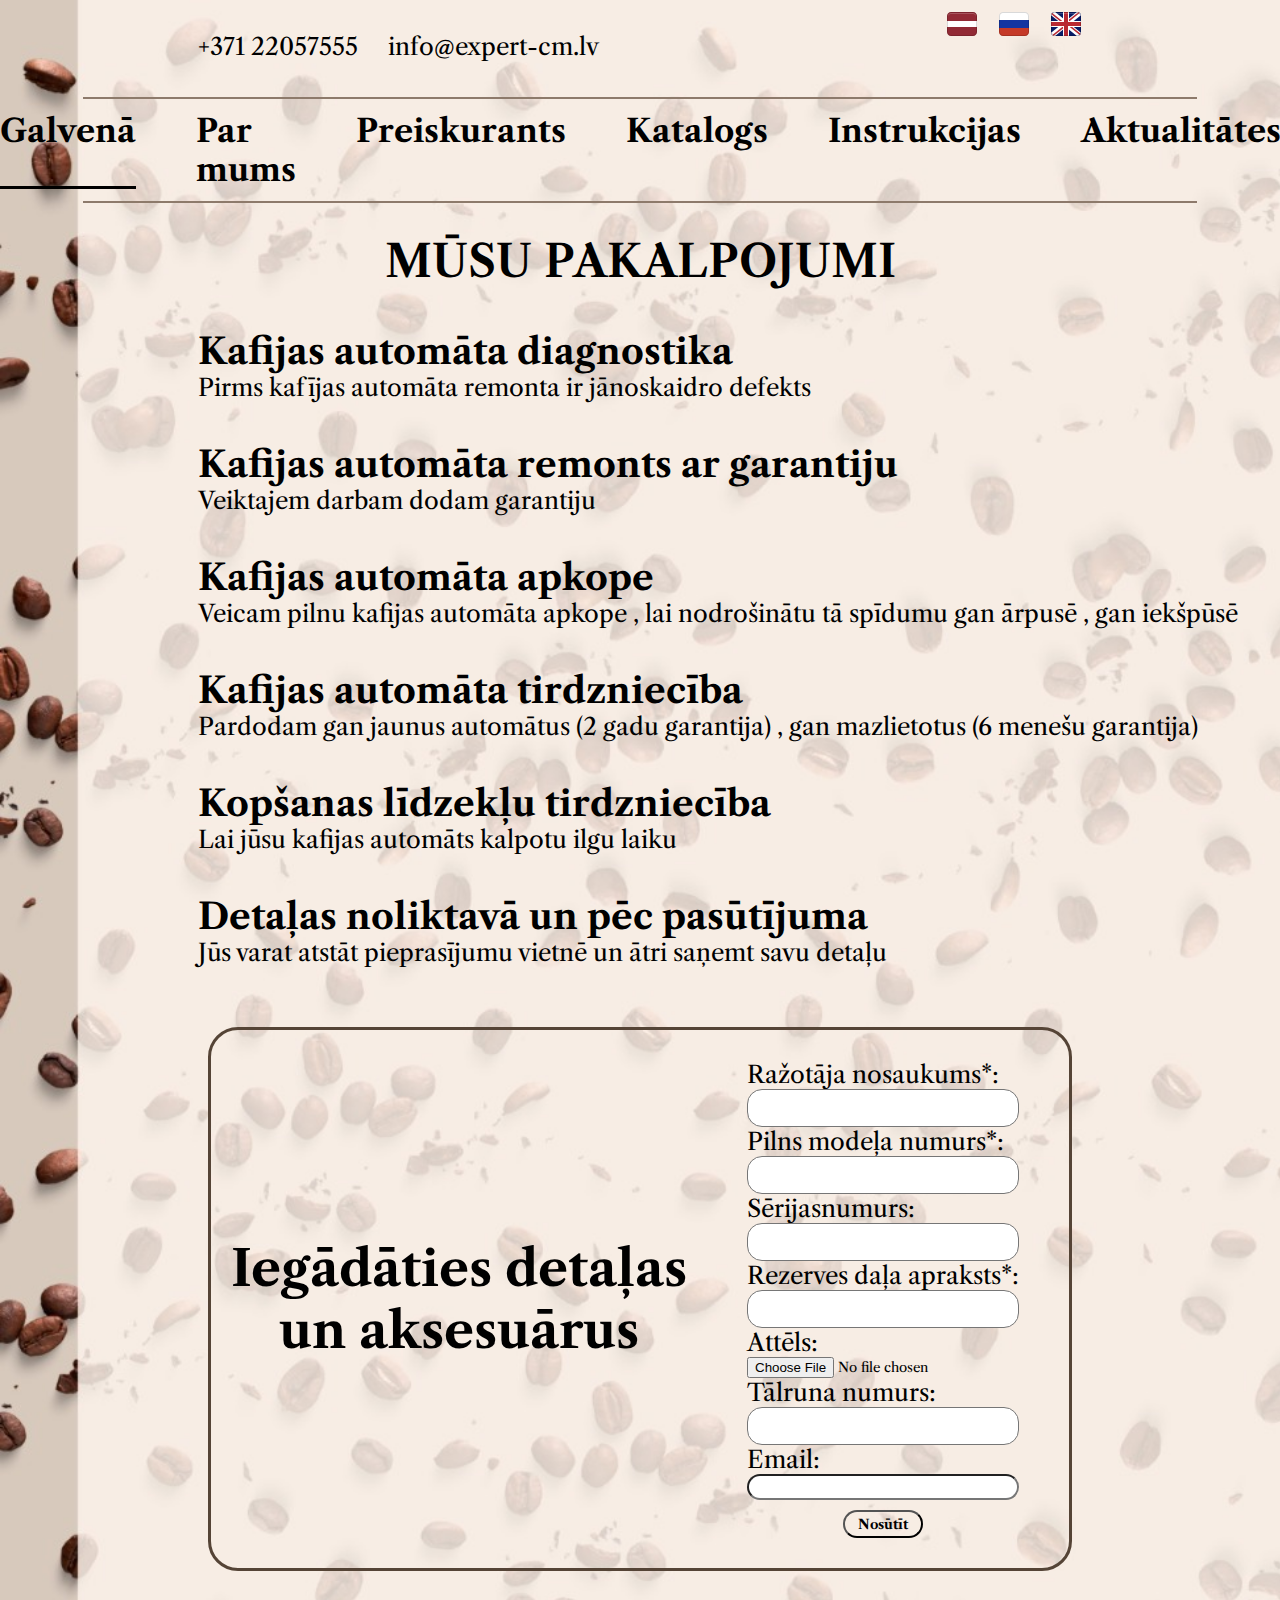
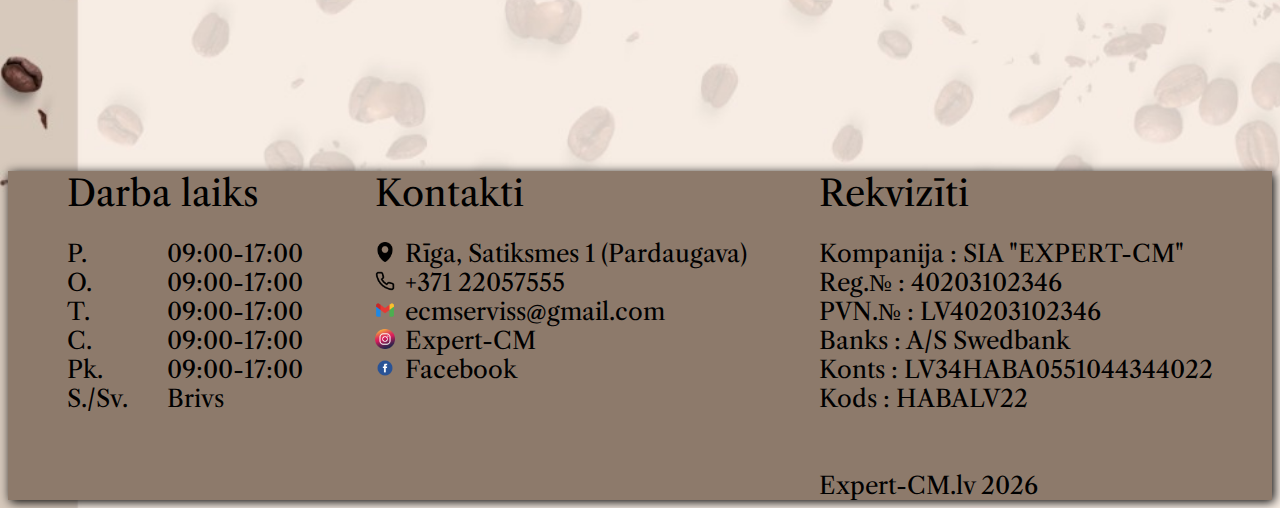
<file: index.html>
<!DOCTYPE html>
<html lang="lv">
<head>

    <script id="Cookiebot" src="https://consent.cookiebot.com/uc.js" data-cbid="32253c5f-6899-41a8-9164-293487930403" data-blockingmode="auto" type="text/javascript"></script>
    
<!-- Google tag (gtag.js) --> <script async src="https://www.googletagmanager.com/gtag/js?id=AW-16661070626"></script> <script> window.dataLayer = window.dataLayer || []; function gtag(){dataLayer.push(arguments);} gtag('js', new Date()); gtag('config', 'AW-16661070626'); </script>
    <meta charset="UTF-8">
    <meta name="viewport" content="width=device-width, initial-scale=1.0">
    <meta name="description" content="Kafijas automātu pārdošana, diagnostika un remonts ar garantiju. Oriģinālās rezerves daļas un piederumi, kā arī kopšanas līdzekļi. Profesionāla kafijas automātu apkope.">
    
    <title>kafijas automātu remonts</title>

    <link rel="stylesheet" href="style2.css">
    <link rel="preconnect" href="https://fonts.googleapis.com">
<link rel="preconnect" href="https://fonts.gstatic.com" crossorigin>
<link href="https://fonts.googleapis.com/css2?family=Anton+SC&family=Libre+Caslon+Text:ital,wght@0,400;0,700;1,400&family=Open+Sans:ital,wght@0,300..800;1,300..800&display=swap" rel="stylesheet">
 
<link rel="icon" href="logos/logo.png" type="image/logo">


</head>
<body title="Galvena majaslapa Expert-CM">
    <nav class="navi">
<div class="naviWrap">
    <div class="contactInfoNav">
        <p>+371 22057555</p>
        <p>info@expert-cm.lv</p>
    </div>

    <div class="language">
       
        <a class="link_lang" href="./"><svg class="svg_lang" xmlns="http://www.w3.org/2000/svg" width="32" height="32" viewBox="0 0 32 32"><path fill="#fff" d="M1 12H31V20H1z"></path><path d="M5,4H27c2.208,0,4,1.792,4,4v5H1v-5c0-2.208,1.792-4,4-4Z" fill="#922a35"></path><path d="M5,19H27c2.208,0,4,1.792,4,4v5H1v-5c0-2.208,1.792-4,4-4Z" transform="rotate(180 16 23.5)" fill="#922a35"></path><path d="M27,4H5c-2.209,0-4,1.791-4,4V24c0,2.209,1.791,4,4,4H27c2.209,0,4-1.791,4-4V8c0-2.209-1.791-4-4-4Zm3,20c0,1.654-1.346,3-3,3H5c-1.654,0-3-1.346-3-3V8c0-1.654,1.346-3,3-3H27c1.654,0,3,1.346,3,3V24Z" opacity=".15"></path><path d="M27,5H5c-1.657,0-3,1.343-3,3v1c0-1.657,1.343-3,3-3H27c1.657,0,3,1.343,3,3v-1c0-1.657-1.343-3-3-3Z" fill="#fff" opacity=".2"></path></svg></a>
        <a class="link_lang" href="russian/indexRu.html"><svg class="svg_lang" xmlns="http://www.w3.org/2000/svg" width="32" height="32" viewBox="0 0 32 32"><path fill="#1435a1" d="M1 11H31V21H1z"></path><path d="M5,4H27c2.208,0,4,1.792,4,4v4H1v-4c0-2.208,1.792-4,4-4Z" fill="#fff"></path><path d="M5,20H27c2.208,0,4,1.792,4,4v4H1v-4c0-2.208,1.792-4,4-4Z" transform="rotate(180 16 24)" fill="#c53a28"></path><path d="M27,4H5c-2.209,0-4,1.791-4,4V24c0,2.209,1.791,4,4,4H27c2.209,0,4-1.791,4-4V8c0-2.209-1.791-4-4-4Zm3,20c0,1.654-1.346,3-3,3H5c-1.654,0-3-1.346-3-3V8c0-1.654,1.346-3,3-3H27c1.654,0,3,1.346,3,3V24Z" opacity=".15"></path><path d="M27,5H5c-1.657,0-3,1.343-3,3v1c0-1.657,1.343-3,3-3H27c1.657,0,3,1.343,3,3v-1c0-1.657-1.343-3-3-3Z" fill="#fff" opacity=".2"></path></svg></a>
        <a class="link_lang" href=""><svg class="svg_lang" xmlns="http://www.w3.org/2000/svg" width="32" height="32" viewBox="0 0 32 32"><rect x="1" y="4" width="30" height="24" rx="4" ry="4" fill="#071b65"></rect><path d="M5.101,4h-.101c-1.981,0-3.615,1.444-3.933,3.334L26.899,28h.101c1.981,0,3.615-1.444,3.933-3.334L5.101,4Z" fill="#fff"></path><path d="M22.25,19h-2.5l9.934,7.947c.387-.353,.704-.777,.929-1.257l-8.363-6.691Z" fill="#b92932"></path><path d="M1.387,6.309l8.363,6.691h2.5L2.316,5.053c-.387,.353-.704,.777-.929,1.257Z" fill="#b92932"></path><path d="M5,28h.101L30.933,7.334c-.318-1.891-1.952-3.334-3.933-3.334h-.101L1.067,24.666c.318,1.891,1.952,3.334,3.933,3.334Z" fill="#fff"></path><rect x="13" y="4" width="6" height="24" fill="#fff"></rect><rect x="1" y="13" width="30" height="6" fill="#fff"></rect><rect x="14" y="4" width="4" height="24" fill="#b92932"></rect><rect x="14" y="1" width="4" height="30" transform="translate(32) rotate(90)" fill="#b92932"></rect><path d="M28.222,4.21l-9.222,7.376v1.414h.75l9.943-7.94c-.419-.384-.918-.671-1.471-.85Z" fill="#b92932"></path><path d="M2.328,26.957c.414,.374,.904,.656,1.447,.832l9.225-7.38v-1.408h-.75L2.328,26.957Z" fill="#b92932"></path><path d="M27,4H5c-2.209,0-4,1.791-4,4V24c0,2.209,1.791,4,4,4H27c2.209,0,4-1.791,4-4V8c0-2.209-1.791-4-4-4Zm3,20c0,1.654-1.346,3-3,3H5c-1.654,0-3-1.346-3-3V8c0-1.654,1.346-3,3-3H27c1.654,0,3,1.346,3,3V24Z" opacity=".15"></path><path d="M27,5H5c-1.657,0-3,1.343-3,3v1c0-1.657,1.343-3,3-3H27c1.657,0,3,1.343,3,3v-1c0-1.657-1.343-3-3-3Z" fill="#fff" opacity=".2"></path></svg></a>
        
    </div>
</div>
<hr class="lines">
<div class="webNavWrap">
    <div class="webNavLinks">
        <a class="webNavLinks" style="border-bottom: 3px solid black;" href="./">Galvenā</a>
        <a class="webNavLinks" href="parMums.html">Par mums</a>
        <a class="webNavLinks" href="PreiskurantsNew.html">Preiskurants</a>
        <a class="webNavLinks" href="katalogs.html">Katalogs</a>
        <a class="webNavLinks" href="instruction.html" title="Instrukcijas">Instrukcijas</a>
        <a class="webNavLinks" href="Aktualajs.html">Aktualitātes</a>
    </div>

</div>
    </nav>
<hr class="lines">
<main>
    <section title="Mūsu Pakalpojumi">
        <h1 id="mainH1">MŪSU PAKALPOJUMI</h1>
        <div class="mainWrap">
            <div>
                <h2 class="MainTextH2">Kafijas automāta diagnostika</h2>
                <p class="MainTextP1">Pirms kafījas automāta remonta ir jānoskaidro defekts</p>
            </div>
            <div>
                <h2 class="MainTextH2">Kafijas automāta remonts ar garantiju</h2>
                <p class="MainTextP1">Veiktajem darbam dodam garantiju</p>
            </div>
            <div>
                <h2 class="MainTextH2">Kafijas automāta apkope</h2>
                <p class="MainTextP1">Veicam pilnu kafijas automāta apkope , lai nodrošinātu tā spīdumu gan ārpusē , gan iekšpūsē</p>
            </div>
            <div>
                <h2 class="MainTextH2">Kafijas automāta tirdzniecība</h2>
                <p class="MainTextP1">Pardodam gan jaunus automātus (2 gadu garantija) , gan mazlietotus (6 menešu garantija)</p>
            </div>
            <div>
                <h2 class="MainTextH2">Kopšanas līdzekļu tirdzniecība</h2>
                <p class="MainTextP1">Lai jūsu kafijas automāts kalpotu ilgu laiku</p>
            </div>
            <div>
                <h2 class="MainTextH2">Detaļas noliktavā un pēc pasūtījuma</h2>
                <p class="MainTextP1">Jūs varat atstāt pieprasījumu vietnē un ātri saņemt savu detaļu</p>
            </div>
            
        </div>
    </section>
    <section title="form">
        <div class="formWrap">
            <div class="FormBlock">
                <div class="FormH1Div">
                    <h1 class="FormH1">Iegādāties detaļas <br> un aksesuārus</h1>
                </div>
                <div class="FrormDiv">
                    <form class="formset" action="send-email.php" method="post" enctype="multipart/form-data">
                        <label for="message">Ražotāja nosaukums*:</label>
                        <textarea class="message" id="Brand" name="Brand" required ></textarea>
                        
                        <label for="message">Pilns modeļa numurs*:</label>
                        <textarea class="message" id="modelNumber" name="modelNumber" required></textarea>
                        
                        <label for="message">Sērijasnumurs:</label>
                        <textarea class="message" id="serialNumber" name="serialNumber"></textarea>
                        
                        <label for="message">Rezerves daļa apraksts*:</label>
                        <textarea class="message" id="detailSpec" name="detailSpec" required></textarea>
                        
                        <label for="image">Attēls:</label>    
                        <input type="file" id="image" name="image" accept="image/*">
                        
                        <label for="message">Tālruna numurs:</label>
                        <textarea class="message" id="phoneNumber" name="phoneNumber" required></textarea>
                        
                        <label for="email">Email:</label>
                        <input type="email" id="email" name="email" required>
                        
                        <button id="formButton" type="submit">Nosūtīt</button>
                      </form>

                </div>

            </div>

        </div>

    </section>
</main>


    

    <footer id="Rekvezīti">
        <div class="footer_wrap">
            <div class="work_hours">
            <h2 class="darba_laiks">Darba laiks</h2>
            
            <div class="work_hours__wrap">
            <ul class="work_days_list">
                <li >P.</li>
                <li>O.</li>
                <li>T.</li>
                <li>C.</li>
                <li>Pk.</li>
                <li>S./Sv.</li>
            </ul>

            <ul class="work_hours_list">
                <li>09:00-17:00</li>
                <li>09:00-17:00</li>
                <li>09:00-17:00</li>
                <li>09:00-17:00</li>
                <li>09:00-17:00</li>
                <li>Brivs</li>
            </ul>
            </div> <!--work_hours__wrap-->

            </div> <!--work_hours-->

            <div class="contacts">
                <h2 class="kontakti">Kontakti</h2>
            <div class="kontakti_info">
                <ul class="kontakti_images">
    
                <li class="kontakti_teksts"><img class="kontakti_icons" src="iconsfooter/adress.png" alt="adress" width="20px">Rīga, Satiksmes 1 (Pardaugava)</li>
                  
                    
                <li class="kontakti_teksts"><img class="kontakti_icons" src="iconsfooter/phone.png" alt="phone number" width="20px">+371 22057555</li>
                    
                    
                <li class="kontakti_teksts"><img class="kontakti_icons" src="iconsfooter/gmail.png" alt="gamil" width="20px">ecmserviss@gmail.com</li>
                    
                <li class="kontakti_teksts"><img class="kontakti_icons" src="iconsfooter/instagram.png" alt="instagram" width="20px"><a class="footerLinks" href="https://www.instagram.com/expert.cm/">Expert-CM</a></li>
                    
                <li class="kontakti_teksts"><img class="kontakti_icons" src="iconsfooter/facebook.png" alt="Facebook" width="20px"><a class="footerLinks" href="https://www.facebook.com/people/Kafijas-Aparāti/100063980355492/?locale=hi_IN">Facebook</a></li>

                
            </ul>


            </div>   <!--kontakti_info-->
            </div><!--contacts-->
            <div class="Rekvezīti_wrap">
                <h2 class="Rekvezīti_h2">Rekvizīti</h2>
                <div class="Rekvezīti_ul_div">
                    <ul class="Rekvezīti_ul">
                        <li class="Rekvezīti_li">Kompanija : SIA "EXPERT-CM"</li>
                        <li class="Rekvezīti_li">Reg.№ : 40203102346</li>
                        <li class="Rekvezīti_li">PVN.№ : LV40203102346</li>
                        <li class="Rekvezīti_li">Banks : A/S Swedbank</li>
                        <li class="Rekvezīti_li">Konts : LV34HABA0551044344022</li>
                        <li class="Rekvezīti_li">Kods : HABALV22</li>
                        <br>
                        <br>
                        <li class="Rekvezīti_li">Expert-CM.lv <span id="dateFooter"></span></li>


                    </ul>
                </div>

            </div>

            
        </div> <!--footer_wrap-->
        

        

    </footer>
    
    <script src="https://ajax.googleapis.com/ajax/libs/jquery/3.7.1/jquery.min.js"></script>
    <script src="script.js"></script>
</body>
</html>
</file>
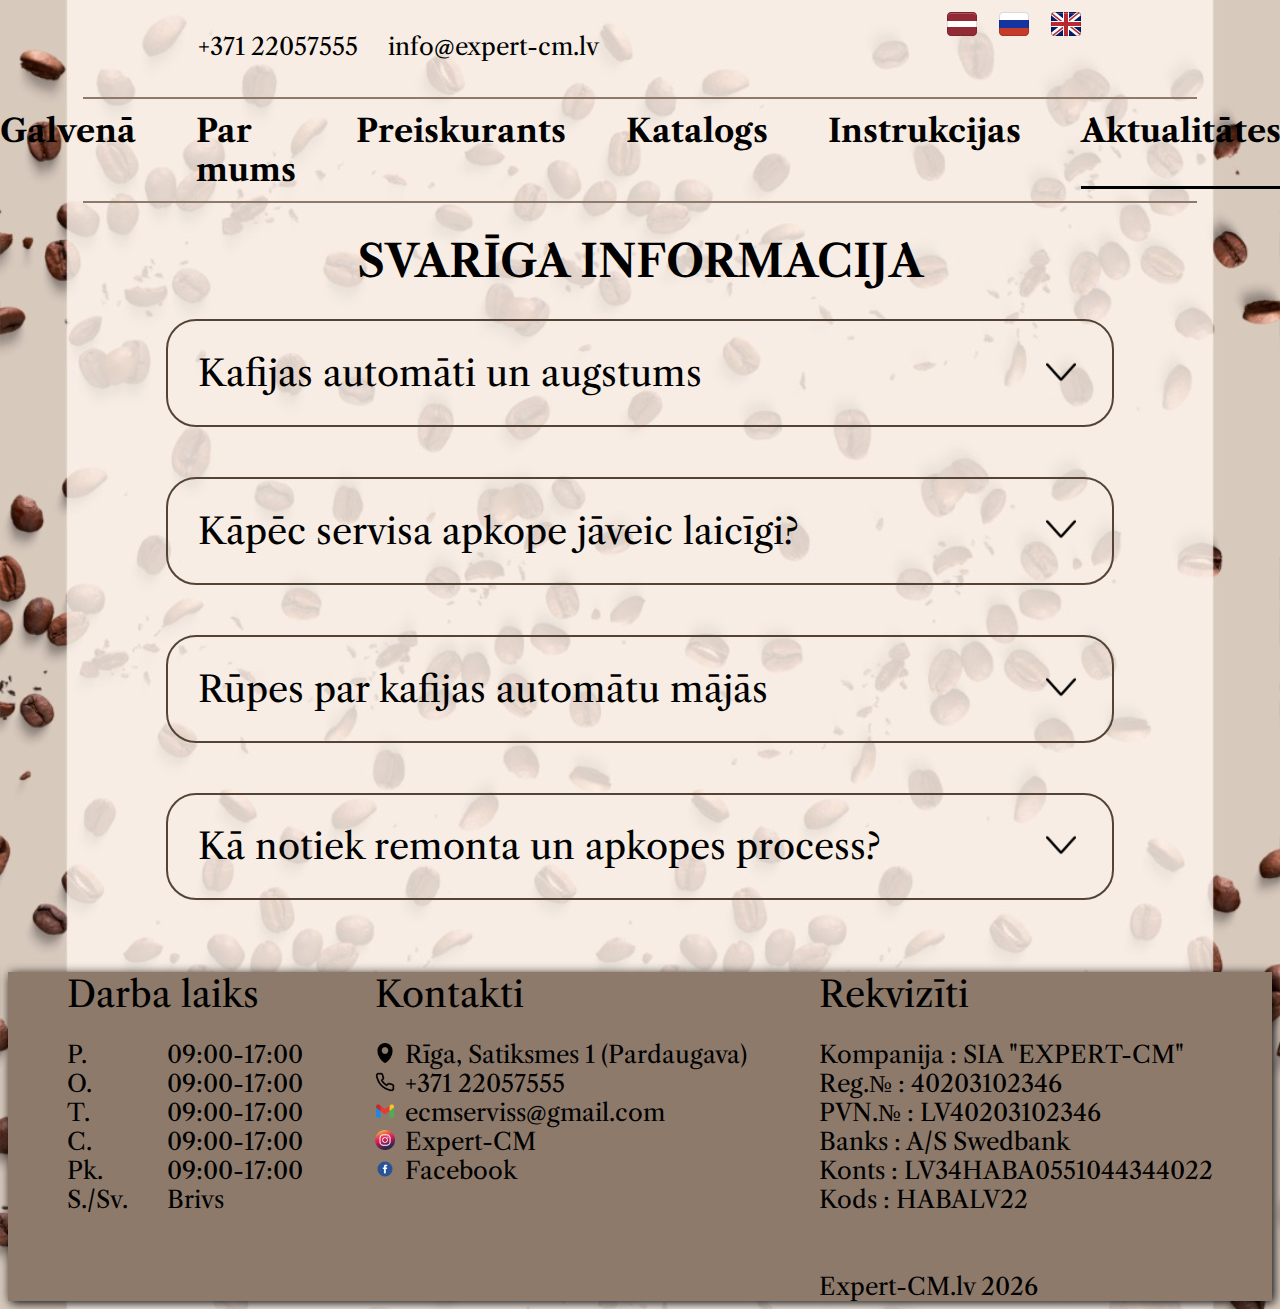
<file: Aktualajs.html>
<!DOCTYPE html>
<html lang="lv">
<head>

    <script id="Cookiebot" src="https://consent.cookiebot.com/uc.js" data-cbid="32253c5f-6899-41a8-9164-293487930403" data-blockingmode="auto" type="text/javascript"></script>
    
<!-- Google tag (gtag.js) --> <script async src="https://www.googletagmanager.com/gtag/js?id=AW-16661070626"></script> <script> window.dataLayer = window.dataLayer || []; function gtag(){dataLayer.push(arguments);} gtag('js', new Date()); gtag('config', 'AW-16661070626'); </script>
    <meta charset="UTF-8">
    <meta name="viewport" content="width=device-width, initial-scale=1.0">
    <meta name="description" content="Kafijas automātu pārdošana, diagnostika un remonts ar garantiju. Oriģinālās rezerves daļas un piederumi, kā arī kopšanas līdzekļi. Profesionāla kafijas automātu apkope.">
    
    <title>kafijas automātu remonts</title>

    <link rel="stylesheet" href="style2.css">
    <link rel="preconnect" href="https://fonts.googleapis.com">
<link rel="preconnect" href="https://fonts.gstatic.com" crossorigin>
<link href="https://fonts.googleapis.com/css2?family=Anton+SC&family=Libre+Caslon+Text:ital,wght@0,400;0,700;1,400&family=Open+Sans:ital,wght@0,300..800;1,300..800&display=swap" rel="stylesheet">
 
<link rel="icon" href="logos/logo.png" type="image/logo">


</head>
<body title="Galvena majaslapa Expert-CM">
    <nav class="navi">
<div class="naviWrap">
    <div class="contactInfoNav">
        <p>+371 22057555</p>
        <p>info@expert-cm.lv</p>
    </div>

    <div class="language">
       
        <a class="link_lang" href="Aktualajs.html"><svg class="svg_lang" xmlns="http://www.w3.org/2000/svg" width="32" height="32" viewBox="0 0 32 32"><path fill="#fff" d="M1 12H31V20H1z"></path><path d="M5,4H27c2.208,0,4,1.792,4,4v5H1v-5c0-2.208,1.792-4,4-4Z" fill="#922a35"></path><path d="M5,19H27c2.208,0,4,1.792,4,4v5H1v-5c0-2.208,1.792-4,4-4Z" transform="rotate(180 16 23.5)" fill="#922a35"></path><path d="M27,4H5c-2.209,0-4,1.791-4,4V24c0,2.209,1.791,4,4,4H27c2.209,0,4-1.791,4-4V8c0-2.209-1.791-4-4-4Zm3,20c0,1.654-1.346,3-3,3H5c-1.654,0-3-1.346-3-3V8c0-1.654,1.346-3,3-3H27c1.654,0,3,1.346,3,3V24Z" opacity=".15"></path><path d="M27,5H5c-1.657,0-3,1.343-3,3v1c0-1.657,1.343-3,3-3H27c1.657,0,3,1.343,3,3v-1c0-1.657-1.343-3-3-3Z" fill="#fff" opacity=".2"></path></svg></a>
        <a class="link_lang" href="russian/AktualajsRu.html"><svg class="svg_lang" xmlns="http://www.w3.org/2000/svg" width="32" height="32" viewBox="0 0 32 32"><path fill="#1435a1" d="M1 11H31V21H1z"></path><path d="M5,4H27c2.208,0,4,1.792,4,4v4H1v-4c0-2.208,1.792-4,4-4Z" fill="#fff"></path><path d="M5,20H27c2.208,0,4,1.792,4,4v4H1v-4c0-2.208,1.792-4,4-4Z" transform="rotate(180 16 24)" fill="#c53a28"></path><path d="M27,4H5c-2.209,0-4,1.791-4,4V24c0,2.209,1.791,4,4,4H27c2.209,0,4-1.791,4-4V8c0-2.209-1.791-4-4-4Zm3,20c0,1.654-1.346,3-3,3H5c-1.654,0-3-1.346-3-3V8c0-1.654,1.346-3,3-3H27c1.654,0,3,1.346,3,3V24Z" opacity=".15"></path><path d="M27,5H5c-1.657,0-3,1.343-3,3v1c0-1.657,1.343-3,3-3H27c1.657,0,3,1.343,3,3v-1c0-1.657-1.343-3-3-3Z" fill="#fff" opacity=".2"></path></svg></a>
        <a class="link_lang" href=""><svg class="svg_lang" xmlns="http://www.w3.org/2000/svg" width="32" height="32" viewBox="0 0 32 32"><rect x="1" y="4" width="30" height="24" rx="4" ry="4" fill="#071b65"></rect><path d="M5.101,4h-.101c-1.981,0-3.615,1.444-3.933,3.334L26.899,28h.101c1.981,0,3.615-1.444,3.933-3.334L5.101,4Z" fill="#fff"></path><path d="M22.25,19h-2.5l9.934,7.947c.387-.353,.704-.777,.929-1.257l-8.363-6.691Z" fill="#b92932"></path><path d="M1.387,6.309l8.363,6.691h2.5L2.316,5.053c-.387,.353-.704,.777-.929,1.257Z" fill="#b92932"></path><path d="M5,28h.101L30.933,7.334c-.318-1.891-1.952-3.334-3.933-3.334h-.101L1.067,24.666c.318,1.891,1.952,3.334,3.933,3.334Z" fill="#fff"></path><rect x="13" y="4" width="6" height="24" fill="#fff"></rect><rect x="1" y="13" width="30" height="6" fill="#fff"></rect><rect x="14" y="4" width="4" height="24" fill="#b92932"></rect><rect x="14" y="1" width="4" height="30" transform="translate(32) rotate(90)" fill="#b92932"></rect><path d="M28.222,4.21l-9.222,7.376v1.414h.75l9.943-7.94c-.419-.384-.918-.671-1.471-.85Z" fill="#b92932"></path><path d="M2.328,26.957c.414,.374,.904,.656,1.447,.832l9.225-7.38v-1.408h-.75L2.328,26.957Z" fill="#b92932"></path><path d="M27,4H5c-2.209,0-4,1.791-4,4V24c0,2.209,1.791,4,4,4H27c2.209,0,4-1.791,4-4V8c0-2.209-1.791-4-4-4Zm3,20c0,1.654-1.346,3-3,3H5c-1.654,0-3-1.346-3-3V8c0-1.654,1.346-3,3-3H27c1.654,0,3,1.346,3,3V24Z" opacity=".15"></path><path d="M27,5H5c-1.657,0-3,1.343-3,3v1c0-1.657,1.343-3,3-3H27c1.657,0,3,1.343,3,3v-1c0-1.657-1.343-3-3-3Z" fill="#fff" opacity=".2"></path></svg></a>
        
    </div>
</div>
<hr class="lines">
<div class="webNavWrap">
    <div class="webNavLinks">
        <a class="webNavLinks"  href="index.html">Galvenā</a>
        <a class="webNavLinks" href="parMums.html">Par mums</a>
        <a class="webNavLinks"  href="PreiskurantsNew.html">Preiskurants</a>
        <a class="webNavLinks" href="katalogs.html">Katalogs</a>
        <a class="webNavLinks" href="instruction.html">Instrukcijas</a>
        <a class="webNavLinks" style="border-bottom: 3px solid black;" href="Aktualajs.html">Aktualitātes</a>
    </div>

</div>
    </nav>
<hr class="lines">
<main>
    <h1 id="mainH1">SVARĪGA INFORMACIJA</h1>
    <div class="aktualaInfoWrap">
        <div class="aktualaInfoBlocks">
            <div class="aktualaBlock">
                <div class="aktualaBlock1">
                    <h2>Kafijas automāti un augstums</h2>
                    <button class="arrow" id="showButton1"><img src="images/arrowimg.png" alt="" width="30px"></button>
                </div>
                    <div class="hidenDiv1" id="hiddenDivNo1">
                        <p>Kafijas aparātus nedrikst turēt aukstumā, jo sistēma atrodas udens, kurš aukstumā sasalst un tiek deformētas mehāniskās daļas. SIA EXPERT-CM neuzņemās atbildību par aukstuma radītajiem defektiem un šajā gadījumā garantijas apkalpošana tiks atteikta.</p>
                        <div>
                            <img src="images/temprature-removebg-preview.png" alt="temprature sign">
                        </div>
                    </div>
            </div>

            <div class="aktualaBlock">
                <div class="aktualaBlock1">
                    <h2>Kāpēc servisa apkope jāveic laicīgi?</h2>
                    <button class="arrow" id="showButton2"><img src="images/arrowimg.png" alt="" width="30px"></button>
                </div>
                    <div class="hidenDiv2" id="hiddenDivNo2">
                        <p>Kafijas automāta apkope ir svarīga. Pirmkārt, kafijas automāta higiēna.
                            Daudzi cilvēki savu kafijas automātu nekopj gadu gaitā, saka – kāpēc, ja jau strādā. Bet, kā liecina prakse, savlaicīga apkope saglabās jūsu personīgo veselību. Kafijā ir daudz ēterisko eļļu, no kurām dažas paliek kafijas automātā. Laika gaitā visi šie neredzamie kafijas tauki veido pelējumu, nepatīkamu smaku un dažādu baktēriju klātbūtni. Kafijas snīpīšos veidojas gļotas. Kuras daļas nonāk jūsu krūzē. Rezultātā veselības problēmas.
                            Savlaicīga kafijas automāta apkope ir garantija ilgstošai un nepārtrauktai iekārtas darbībai. Preventīvie pasākumi ļauj izvairīties no bojājumiem, saglabāt ideālu dzēriena garšu un ietaupīt neparedzētas izmaksas par dārgu remontu.<br>Profesionāla kafijas automāta tīrīšana. Rūpīgi attīrīsim Jūsu kafijas automātu no katlakmens un kafijas eļļām . Nomazgāsim svarīgas iekārtas sastāvdaļas un veiksim nepieciešamās manipulācijas ar mūsdienīgu aprīkojumu un speciālajiem līdzekļiem.</p>
                        <div class="imgesAktuWrap">
                            <img class="imgesAktu" src="images/mashrooms.jpeg" alt="mashrooms">
                            <img class="imgesAktu" src="images/undefind.jpeg" alt="undefind">
                            <img class="imgesAktu" src="images/old coffee.jpeg" alt="old coffee">
                        </div>
                    </div>
            </div>

            <div class="aktualaBlock">
                <div class="aktualaBlock1">
                    <h2>Rūpes par kafijas automātu mājās</h2>
                    <button class="arrow" id="showButton3"><img src="images/arrowimg.png" alt="" width="30px"></button>
                </div>
                    <div class="hidenDiv3" id="hiddenDivNo3">
                        <div id="aktuWrapperDiv">
                            <ul class="ulAktu">
                                <li>Lietojiet tīrīšanas tabletes un kalcija noņemšanas šķidrumu, kad kafijas automāts to pieprasa (skatiet instrukciju)</li>
                                <li>Izmantojiet tikai mīkstu ūdeni, ja tas nav iespējams, uzstādiet filtru un mainiet to katru mēnesi.</li>
                                <li>Kafijas automāti ar noņemamu presesbloku - izņemiet ierīci reizi nedēļā un noskalojiet zem tekoša ūdens</li>
                                <li>Mazgājiet aprīkojumu ar automātisko kapučīnatoru pēc katras lietošanas reizes.</li>
                            </ul>
                            <div>
                                <img class="imgesAktu3" src="images/HDN3.jpeg" alt="photo of repair in progress">
                            </div>
                        </div>

                    </div>
            </div>


            <div class="aktualaBlock">
                <div class="aktualaBlock1">
                    <h2>Kā notiek remonta un apkopes process?</h2>
                    <button class="arrow" id="showButton4"><img src="images/arrowimg.png" alt="" width="30px"></button>
                </div>
                    <div class="hidenDiv4" id="hiddenDivNo4">
                        <ol>
                            <li>Jūs atnesat mums kafijas automātu.</li>
                            <li>Meistars veic ierīces pārbaudi 3 darba dienu laikā.</li>
                            <li>Pēc problēmas diagnostikas meistars saskaņo remontdarbu posmus un laikus, kā arī atbild uz visiem jautājumiem par remonta specifiku.</li>
                            <li>Ja piekrītat remontam, tad jūsu kafijas automāts tiks salabots vienas darba dienas laikā (ja tas nav saistīts ar detaļas pasūtījumu, detaļas piegādes laiku nosaka ražotājs, vidēji tas ir no 3 darba dienas līdz 2 nedēļām, vairākas detaļas ir uz vielas).</li>
                            <li>Atnāciet pie mums un saņemiet savu kafijas automātu (apmaksu var veikt skaidrā naudā, ar bankas karti vai ar pārskaitījumu).</li>
                        </ol>

                        <div class="imgesAktuWrap">
                            
                            <img class="imgesAktu4" src="images/HDN4-1.jpeg" alt="service in progress">
                            <img class="imgesAktu4" src="images/HDN4-2.jpeg" alt="service in progress">
                            <img class="imgesAktu4" src="images/HDN4-3.jpeg" alt="service in progress">
                            
                        </div>
                    </div>
            </div>
        </div>

    </div>
</main>


    

<footer id="Rekvezīti">
    <div class="footer_wrap">
        <div class="work_hours">
        <h2 class="darba_laiks">Darba laiks</h2>
        
        <div class="work_hours__wrap">
        <ul class="work_days_list">
            <li >P.</li>
            <li>O.</li>
            <li>T.</li>
            <li>C.</li>
            <li>Pk.</li>
            <li>S./Sv.</li>
        </ul>

        <ul class="work_hours_list">
            <li>09:00-17:00</li>
            <li>09:00-17:00</li>
            <li>09:00-17:00</li>
            <li>09:00-17:00</li>
            <li>09:00-17:00</li>
            <li>Brivs</li>
        </ul>
        </div> <!--work_hours__wrap-->

        </div> <!--work_hours-->

        <div class="contacts">
            <h2 class="kontakti">Kontakti</h2>
        <div class="kontakti_info">
            <ul class="kontakti_images">

            <li class="kontakti_teksts"><img class="kontakti_icons" src="iconsfooter/adress.png" alt="adress" width="20px">Rīga, Satiksmes 1 (Pardaugava)</li>
              
                
            <li class="kontakti_teksts"><img class="kontakti_icons" src="iconsfooter/phone.png" alt="phone number" width="20px">+371 22057555</li>
                
                
            <li class="kontakti_teksts"><img class="kontakti_icons" src="iconsfooter/gmail.png" alt="gamil" width="20px">ecmserviss@gmail.com</li>
                
            <li class="kontakti_teksts"><img class="kontakti_icons" src="iconsfooter/instagram.png" alt="instagram" width="20px"><a class="footerLinks" href="https://www.instagram.com/expert.cm/">Expert-CM</a></li>
                
            <li class="kontakti_teksts"><img class="kontakti_icons" src="iconsfooter/facebook.png" alt="Facebook" width="20px"><a class="footerLinks" href="https://www.facebook.com/people/Kafijas-Aparāti/100063980355492/?locale=hi_IN">Facebook</a></li>

            
        </ul>


        </div>   <!--kontakti_info-->
        </div><!--contacts-->
        <div class="Rekvezīti_wrap">
            <h2 class="Rekvezīti_h2">Rekvizīti</h2>
            <div class="Rekvezīti_ul_div">
                <ul class="Rekvezīti_ul">
                    <li class="Rekvezīti_li">Kompanija : SIA "EXPERT-CM"</li>
                    <li class="Rekvezīti_li">Reg.№ : 40203102346</li>
                    <li class="Rekvezīti_li">PVN.№ : LV40203102346</li>
                    <li class="Rekvezīti_li">Banks : A/S Swedbank</li>
                    <li class="Rekvezīti_li">Konts : LV34HABA0551044344022</li>
                    <li class="Rekvezīti_li">Kods : HABALV22</li>
                    <br>
                    <br>
                    <li class="Rekvezīti_li">Expert-CM.lv <span id="dateFooter"></span></li>


                </ul>
            </div>

        </div>

        
    </div> <!--footer_wrap-->
    

    

</footer>
    
    <script src="https://ajax.googleapis.com/ajax/libs/jquery/3.7.1/jquery.min.js"></script>
    <script src="script.js"></script>
</body>
</html>
</file>
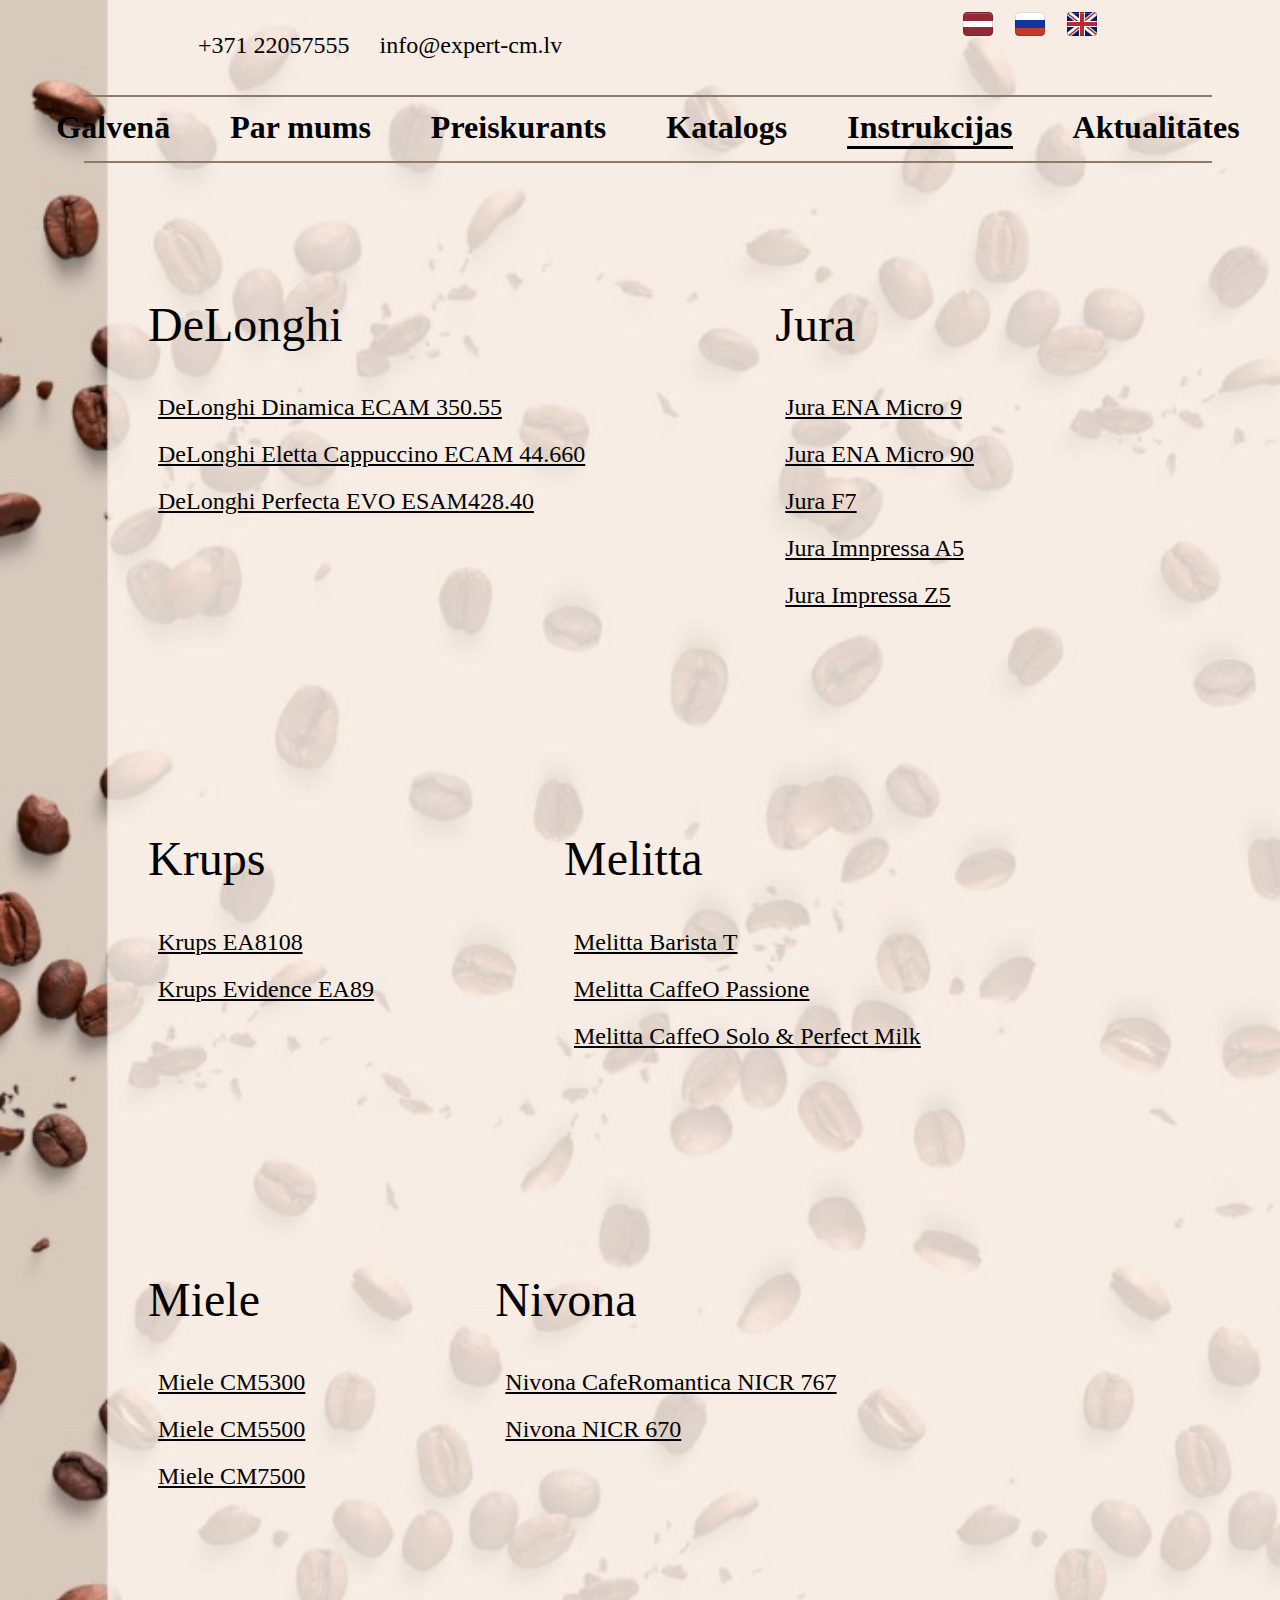
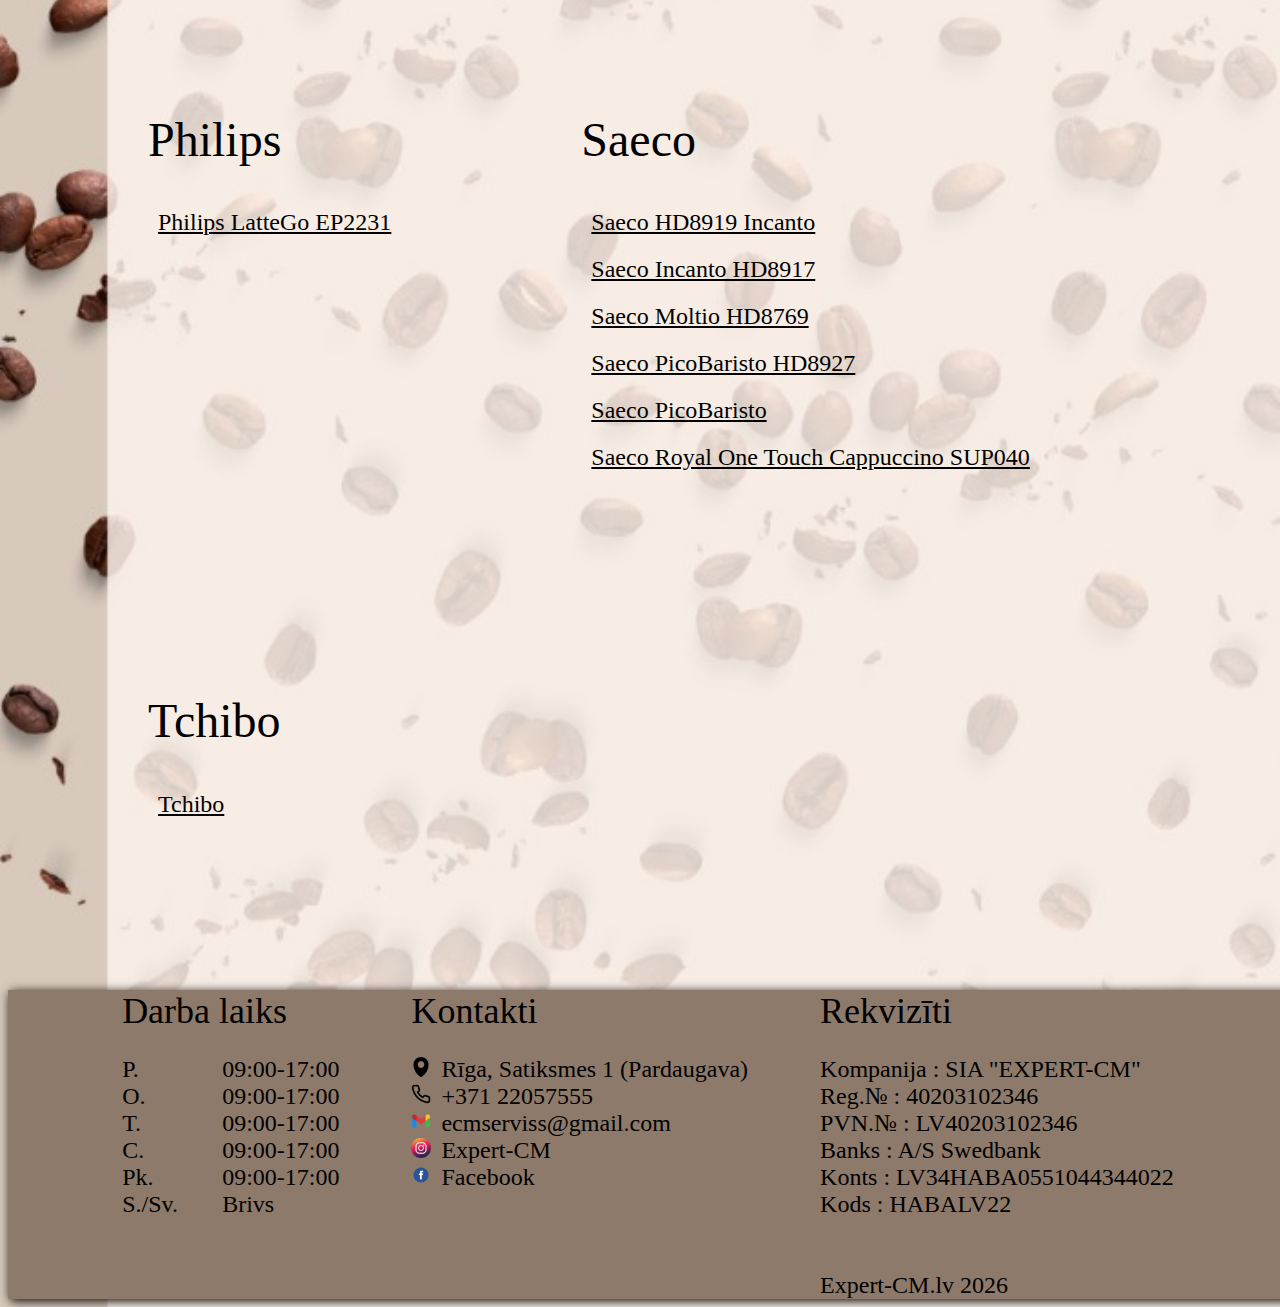
<file: instruction.html>
<!DOCTYPE html>
<html lang="en">
<head>
    <meta charset="UTF-8">
    <meta name="viewport" content="width=device-width, initial-scale=1.0">
    <script id="Cookiebot" src="https://consent.cookiebot.com/uc.js" data-cbid="32253c5f-6899-41a8-9164-293487930403" data-blockingmode="auto" type="text/javascript"></script>

    
    <title>Expert-CM Instrukcijas</title>

    <link rel="stylesheet" href="style.css">
    <link rel="stylesheet" href="style2.css">
    <link rel="preconnect" href="https://fonts.googleapis.com">
<link rel="preconnect" href="https://fonts.gstatic.com" crossorigin>
<link rel="preconnect" href="https://fonts.googleapis.com">
<link rel="preconnect" href="https://fonts.gstatic.com" crossorigin>
<link rel="preconnect" href="https://fonts.googleapis.com">
<link rel="preconnect" href="https://fonts.gstatic.com" crossorigin>
<link href="https://fonts.googleapis.com/css2?family=Lato:ital,wght@0,100;0,300;0,400;0,700;0,900;1,100;1,300;1,400;1,700;1,900&family=Libre+Baskerville:ital,wght@0,400;0,700;1,400&family=Montserrat:ital,wght@0,100..900;1,100..900&family=Open+Sans:ital,wght@0,300..800;1,300..800&family=Oswald:wght@200..700&display=swap" rel="stylesheet">

<link rel="icon" href="logos/logo.png" type="image/logo">



</head>
<body class="bodyInstructions">
    <nav class="navi">
        <div class="naviWrap">
            <div class="contactInfoNav">
                <p>+371 22057555</p>
                <p>info@expert-cm.lv</p>
            </div>
        
            <div class="language">
               
                <a class="link_lang" href=""><svg class="svg_lang" xmlns="http://www.w3.org/2000/svg" width="32" height="32" viewBox="0 0 32 32"><path fill="#fff" d="M1 12H31V20H1z"></path><path d="M5,4H27c2.208,0,4,1.792,4,4v5H1v-5c0-2.208,1.792-4,4-4Z" fill="#922a35"></path><path d="M5,19H27c2.208,0,4,1.792,4,4v5H1v-5c0-2.208,1.792-4,4-4Z" transform="rotate(180 16 23.5)" fill="#922a35"></path><path d="M27,4H5c-2.209,0-4,1.791-4,4V24c0,2.209,1.791,4,4,4H27c2.209,0,4-1.791,4-4V8c0-2.209-1.791-4-4-4Zm3,20c0,1.654-1.346,3-3,3H5c-1.654,0-3-1.346-3-3V8c0-1.654,1.346-3,3-3H27c1.654,0,3,1.346,3,3V24Z" opacity=".15"></path><path d="M27,5H5c-1.657,0-3,1.343-3,3v1c0-1.657,1.343-3,3-3H27c1.657,0,3,1.343,3,3v-1c0-1.657-1.343-3-3-3Z" fill="#fff" opacity=".2"></path></svg></a>
                <a class="link_lang" href=""><svg class="svg_lang" xmlns="http://www.w3.org/2000/svg" width="32" height="32" viewBox="0 0 32 32"><path fill="#1435a1" d="M1 11H31V21H1z"></path><path d="M5,4H27c2.208,0,4,1.792,4,4v4H1v-4c0-2.208,1.792-4,4-4Z" fill="#fff"></path><path d="M5,20H27c2.208,0,4,1.792,4,4v4H1v-4c0-2.208,1.792-4,4-4Z" transform="rotate(180 16 24)" fill="#c53a28"></path><path d="M27,4H5c-2.209,0-4,1.791-4,4V24c0,2.209,1.791,4,4,4H27c2.209,0,4-1.791,4-4V8c0-2.209-1.791-4-4-4Zm3,20c0,1.654-1.346,3-3,3H5c-1.654,0-3-1.346-3-3V8c0-1.654,1.346-3,3-3H27c1.654,0,3,1.346,3,3V24Z" opacity=".15"></path><path d="M27,5H5c-1.657,0-3,1.343-3,3v1c0-1.657,1.343-3,3-3H27c1.657,0,3,1.343,3,3v-1c0-1.657-1.343-3-3-3Z" fill="#fff" opacity=".2"></path></svg></a>
                <a class="link_lang" href=""><svg class="svg_lang" xmlns="http://www.w3.org/2000/svg" width="32" height="32" viewBox="0 0 32 32"><rect x="1" y="4" width="30" height="24" rx="4" ry="4" fill="#071b65"></rect><path d="M5.101,4h-.101c-1.981,0-3.615,1.444-3.933,3.334L26.899,28h.101c1.981,0,3.615-1.444,3.933-3.334L5.101,4Z" fill="#fff"></path><path d="M22.25,19h-2.5l9.934,7.947c.387-.353,.704-.777,.929-1.257l-8.363-6.691Z" fill="#b92932"></path><path d="M1.387,6.309l8.363,6.691h2.5L2.316,5.053c-.387,.353-.704,.777-.929,1.257Z" fill="#b92932"></path><path d="M5,28h.101L30.933,7.334c-.318-1.891-1.952-3.334-3.933-3.334h-.101L1.067,24.666c.318,1.891,1.952,3.334,3.933,3.334Z" fill="#fff"></path><rect x="13" y="4" width="6" height="24" fill="#fff"></rect><rect x="1" y="13" width="30" height="6" fill="#fff"></rect><rect x="14" y="4" width="4" height="24" fill="#b92932"></rect><rect x="14" y="1" width="4" height="30" transform="translate(32) rotate(90)" fill="#b92932"></rect><path d="M28.222,4.21l-9.222,7.376v1.414h.75l9.943-7.94c-.419-.384-.918-.671-1.471-.85Z" fill="#b92932"></path><path d="M2.328,26.957c.414,.374,.904,.656,1.447,.832l9.225-7.38v-1.408h-.75L2.328,26.957Z" fill="#b92932"></path><path d="M27,4H5c-2.209,0-4,1.791-4,4V24c0,2.209,1.791,4,4,4H27c2.209,0,4-1.791,4-4V8c0-2.209-1.791-4-4-4Zm3,20c0,1.654-1.346,3-3,3H5c-1.654,0-3-1.346-3-3V8c0-1.654,1.346-3,3-3H27c1.654,0,3,1.346,3,3V24Z" opacity=".15"></path><path d="M27,5H5c-1.657,0-3,1.343-3,3v1c0-1.657,1.343-3,3-3H27c1.657,0,3,1.343,3,3v-1c0-1.657-1.343-3-3-3Z" fill="#fff" opacity=".2"></path></svg></a>
                
            </div>
        </div>
        <hr class="lines">
        <div class="webNavWrap">
            <div class="webNavLinks">
                <a class="webNavLinks" href="index.html">Galvenā</a>
                <a class="webNavLinks" href="parMums.html">Par mums</a>
                <a class="webNavLinks" href="PreiskurantsNew.html">Preiskurants</a>
                <a class="webNavLinks" href="katalogs.html">Katalogs</a>
                <a class="webNavLinks" style="border-bottom: 3px solid black;" href="" title="Instrukcijas">Instrukcijas</a>
                <a class="webNavLinks" href="Aktualajs.html">Aktualitātes</a>
            </div>
        
        </div>
            </nav>
            <hr class="lines">
    <main class="instucMain">
        <div class="instrucDivWrap">
            <div class="instracBlock">
            <h1>DeLonghi</h1>
            <a class="instructionsLink" href="instructions/DeLonghi Dinamica ECAM 350.55.pdf" target="_blank">DeLonghi Dinamica ECAM 350.55</a>
            <a class="instructionsLink" href="instructions/DeLonghi Eletta Cappuccino ECAM 44.660.pdf" target="_blank">DeLonghi Eletta Cappuccino ECAM 44.660</a>
            <a class="instructionsLink" href="instructions/DeLonghi Perfecta EVO ESAM428.40.pdf" target="_blank">DeLonghi Perfecta EVO ESAM428.40</a>
            </div>
            <div class="instracBlock">
            <h1>Jura</h1>
            <a class="instructionsLink" href="instructions/Jura ENA Micro 9.pdf" target="_blank">Jura ENA Micro 9</a>
            <a class="instructionsLink" href="instructions/Jura ENA Micro90.pdf" target="_blank">Jura ENA Micro 90</a>
            <a class="instructionsLink" href="instructions/Jura F7.pdf" target="_blank">Jura F7</a>
            <a class="instructionsLink" href="instructions/Jura Imnpressa A5.pdf" target="_blank">Jura Imnpressa A5</a>
            <a class="instructionsLink" href="instructions/Jura Impressa Z5.pdf" target="_blank">Jura Impressa Z5</a>
            </div>
            <div class="instracBlock">
            <h1>Krups</h1>
            <a class="instructionsLink" href="instructions/Krups EA8108.pdf" target="_blank">Krups EA8108</a>
            <a class="instructionsLink" href="instructions/Krups Evidence EA89.pdf" target="_blank">Krups Evidence EA89</a>
            </div>
            <div class="instracBlock">
            <h1>Melitta</h1>
            <a class="instructionsLink" href="instructions/Melitta Barista T.pdf" target="_blank">Melitta Barista T</a>
            <a class="instructionsLink" href="instructions/Melitta CaffeO Passione.pdf" target="_blank">Melitta CaffeO Passione</a>
            <a class="instructionsLink" href="instructions/Melitta CaffeO Solo & Perfect Milk.pdf" target="_blank">Melitta CaffeO Solo & Perfect Milk</a>
            </div>
            <div class="instracBlock">
            <h1>Miele</h1>
            <a class="instructionsLink" href="instructions/Miele CM5300.pdf" target="_blank">Miele CM5300</a>
            <a class="instructionsLink" href="instructions/Miele CM5500.pdf" target="_blank">Miele CM5500</a>
            <a class="instructionsLink" href="instructions/Miele CM7500.pdf" target="_blank">Miele CM7500</a>
            </div>
            <div class="instracBlock">
            <h1>Nivona</h1>
            <a class="instructionsLink" href="instructions/Nivona CafeRomantica NICR 767.pdf" target="_blank">Nivona CafeRomantica NICR 767</a>
            <a class="instructionsLink" href="instructions/Nivona NICR 670.pdf" target="_blank">Nivona NICR 670</a>
            </div>
            <div class="instracBlock">
            <h1>Philips</h1>
            <a class="instructionsLink" href="instructions/Philips LatteGo EP2231.pdf" target="_blank">Philips LatteGo EP2231</a>
            </div>
            <div class="instracBlock">
            <h1>Saeco</h1>
            <a class="instructionsLink" href="instructions/Saeco HD8919 Incanto.pdf" target="_blank">Saeco HD8919 Incanto</a>
            <a class="instructionsLink" href="instructions/Saeco Incanto HD8917 (2).pdf" target="_blank">Saeco Incanto HD8917</a>
            <a class="instructionsLink" href="instructions/Saeco Moltio HD8769.pdf" target="_blank">Saeco Moltio HD8769</a>
            <a class="instructionsLink" href="instructions/Saeco PicoBaristo HD8927.pdf" target="_blank">Saeco PicoBaristo HD8927</a>
            <a class="instructionsLink" href="instructions/Saeco PicoBaristo.pdf" target="_blank">Saeco PicoBaristo</a>
            <a class="instructionsLink" href="instructions/Saeco Royal One Touch Cappuccino SUP040.pdf" target="_blank">Saeco Royal One Touch Cappuccino SUP040</a>
            </div>
            <div class="instracBlock">
            <h1>Tchibo</h1>
            <a class="instructionsLink" href="instructions/Tchibo.pdf" target="_blank">Tchibo</a>
            </div>




        </div>

    </main>



    <footer id="Rekvezīti">
        <div class="footer_wrap">
            <div class="work_hours">
            <h2 class="darba_laiks">Darba laiks</h2>
            
            <div class="work_hours__wrap">
            <ul class="work_days_list">
                <li >P.</li>
                <li>O.</li>
                <li>T.</li>
                <li>C.</li>
                <li>Pk.</li>
                <li>S./Sv.</li>
            </ul>

            <ul class="work_hours_list">
                <li>09:00-17:00</li>
                <li>09:00-17:00</li>
                <li>09:00-17:00</li>
                <li>09:00-17:00</li>
                <li>09:00-17:00</li>
                <li>Brivs</li>
            </ul>
            </div> <!--work_hours__wrap-->

            </div> <!--work_hours-->

            <div class="contacts">
                <h2 class="kontakti">Kontakti</h2>
            <div class="kontakti_info">
                <ul class="kontakti_images">
    
                <li class="kontakti_teksts"><img class="kontakti_icons" src="iconsfooter/adress.png" alt="adress" width="20px">Rīga, Satiksmes 1 (Pardaugava)</li>
                  
                    
                <li class="kontakti_teksts"><img class="kontakti_icons" src="iconsfooter/phone.png" alt="phone number" width="20px">+371 22057555</li>
                    
                    
                <li class="kontakti_teksts"><img class="kontakti_icons" src="iconsfooter/gmail.png" alt="gamil" width="20px">ecmserviss@gmail.com</li>
                    
                <li class="kontakti_teksts"><img class="kontakti_icons" src="iconsfooter/instagram.png" alt="instagram" width="20px"><a class="footerLinks" href="https://www.instagram.com/expert.cm/">Expert-CM</a></li>
                    
                <li class="kontakti_teksts"><img class="kontakti_icons" src="iconsfooter/facebook.png" alt="Facebook" width="20px"><a class="footerLinks" href="https://www.facebook.com/people/Kafijas-Aparāti/100063980355492/?locale=hi_IN">Facebook</a></li>

                
            </ul>


            </div>   <!--kontakti_info-->
            </div><!--contacts-->
            <div class="Rekvezīti_wrap">
                <h2 class="Rekvezīti_h2">Rekvizīti</h2>
                <div class="Rekvezīti_ul_div">
                    <ul class="Rekvezīti_ul">
                        <li class="Rekvezīti_li">Kompanija : SIA "EXPERT-CM"</li>
                        <li class="Rekvezīti_li">Reg.№ : 40203102346</li>
                        <li class="Rekvezīti_li">PVN.№ : LV40203102346</li>
                        <li class="Rekvezīti_li">Banks : A/S Swedbank</li>
                        <li class="Rekvezīti_li">Konts : LV34HABA0551044344022</li>
                        <li class="Rekvezīti_li">Kods : HABALV22</li>
                        <br>
                        <br>
                        <li class="Rekvezīti_li">Expert-CM.lv <span id="dateFooter"></span></li>


                    </ul>
                </div>

            </div>

            
        </div> <!--footer_wrap-->
        

        

    </footer>
    
    <script src="https://ajax.googleapis.com/ajax/libs/jquery/3.7.1/jquery.min.js"></script>
    <script src="script.js"></script>
</body>
</html>
</file>
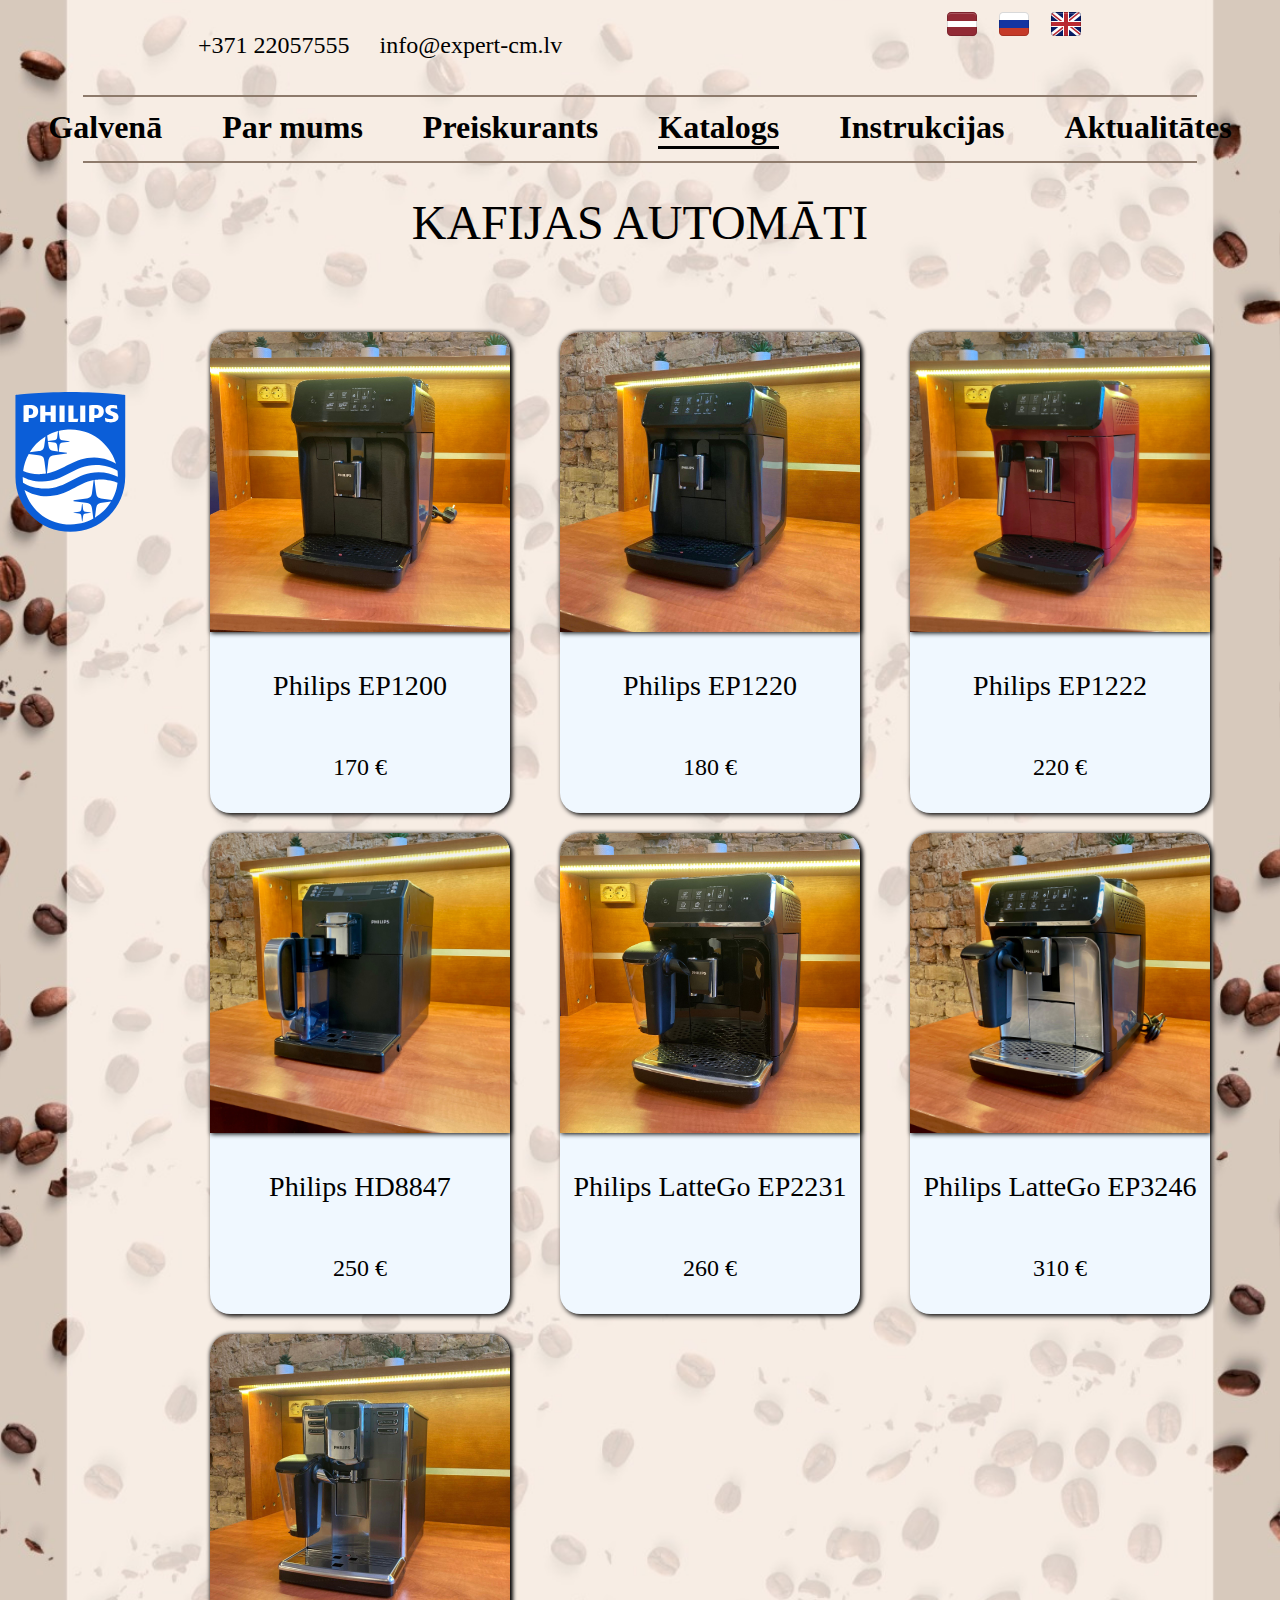
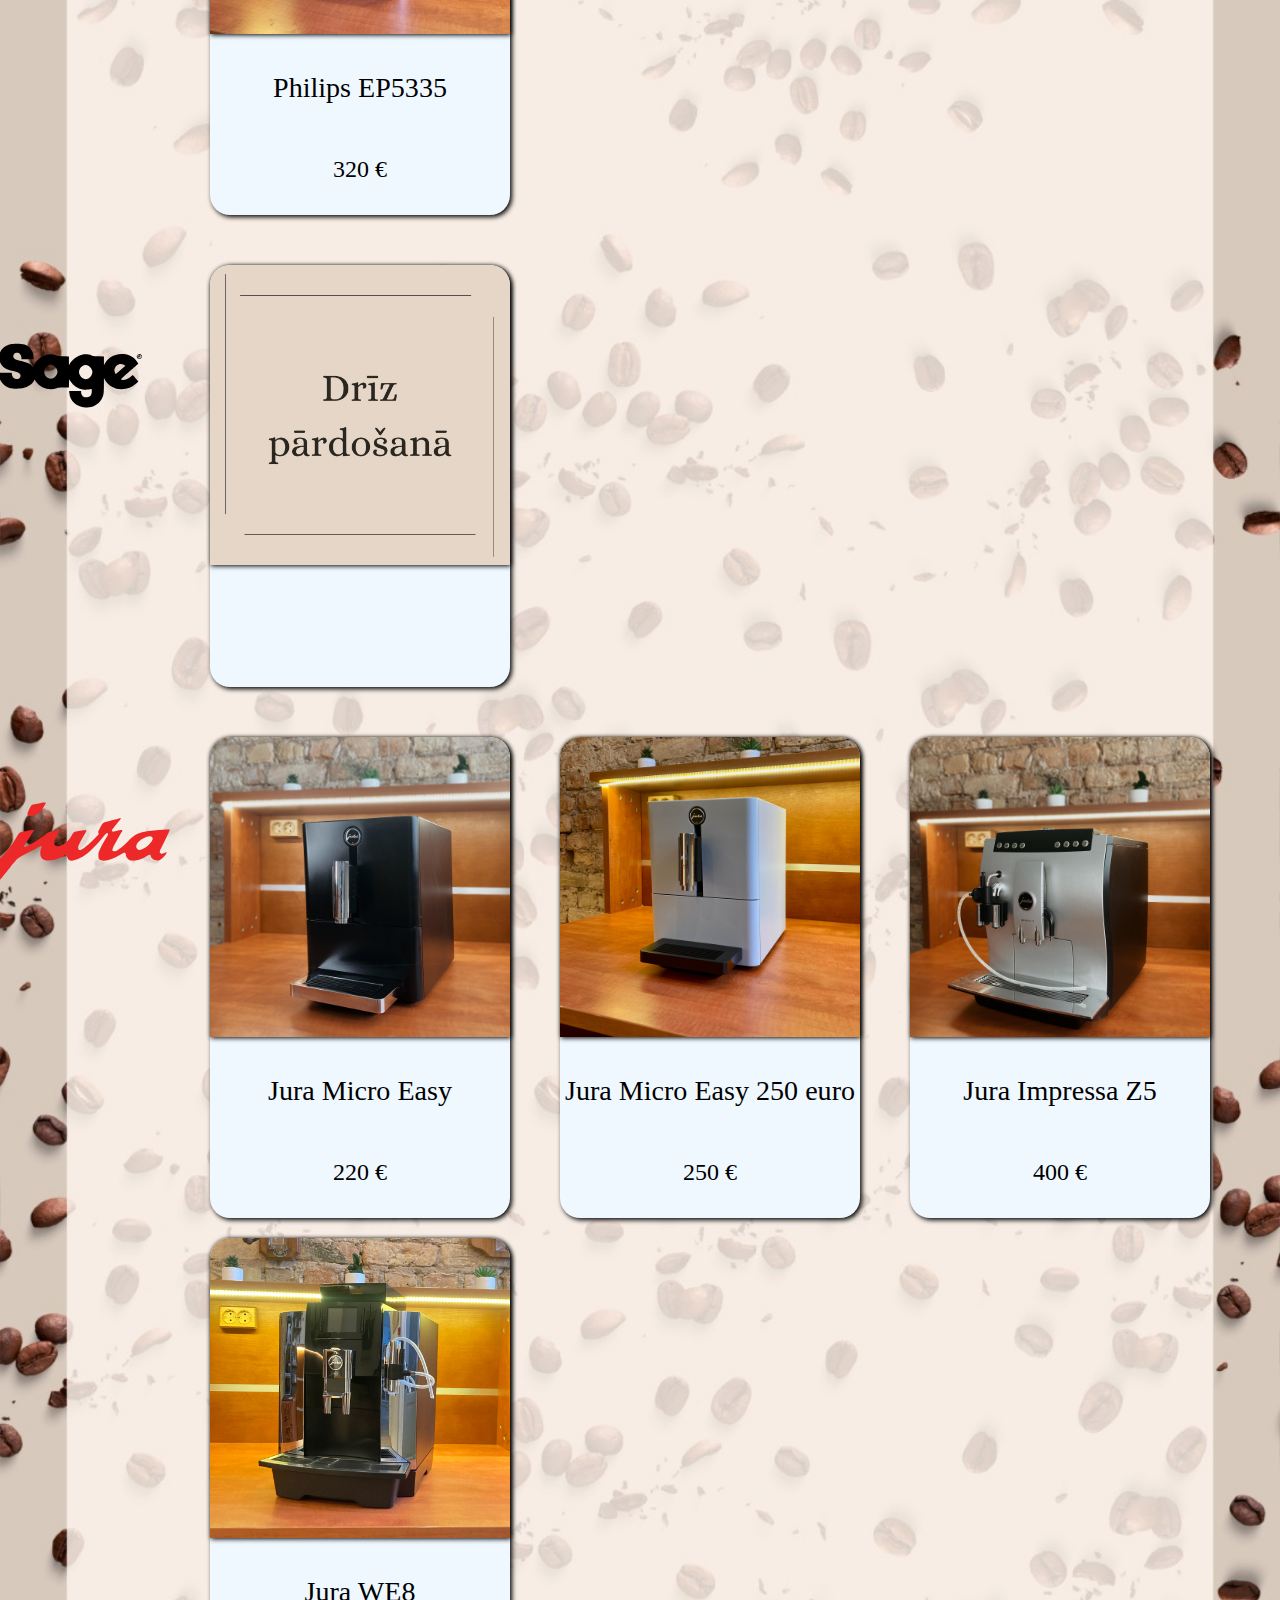
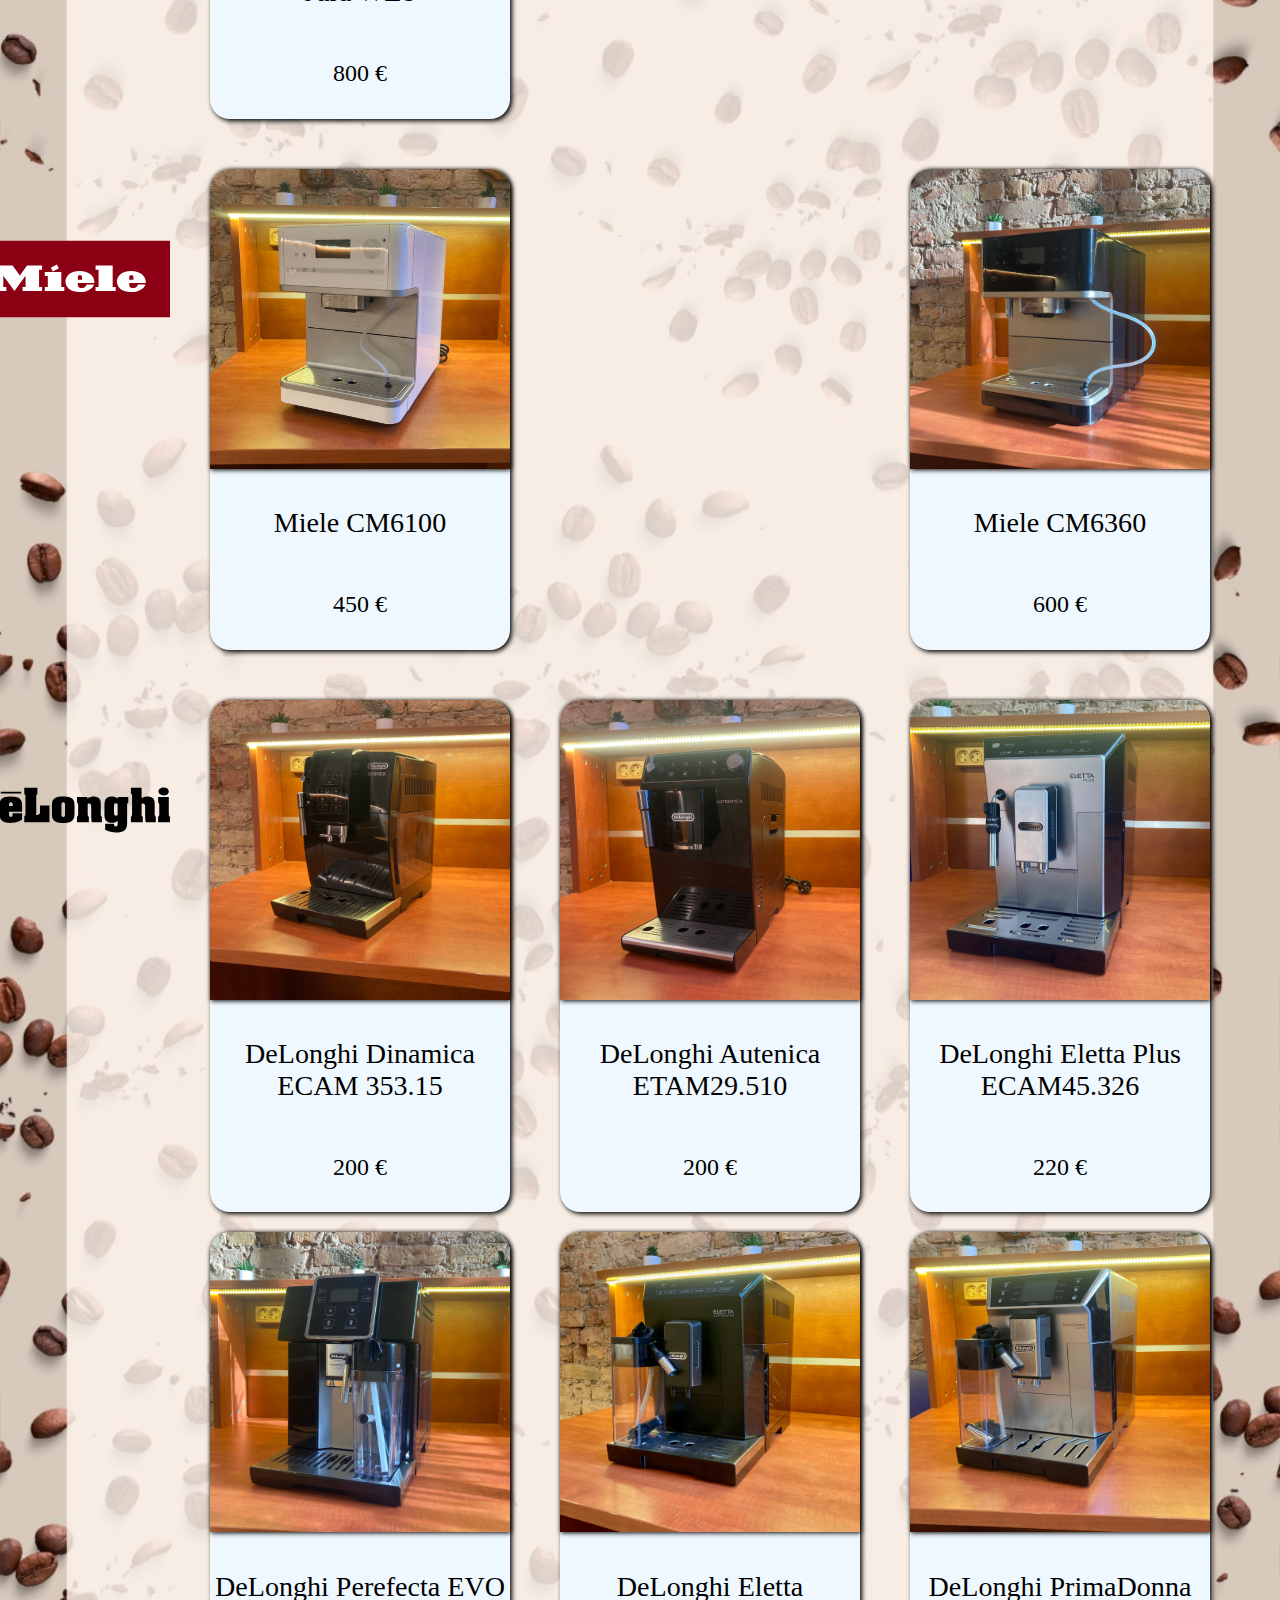
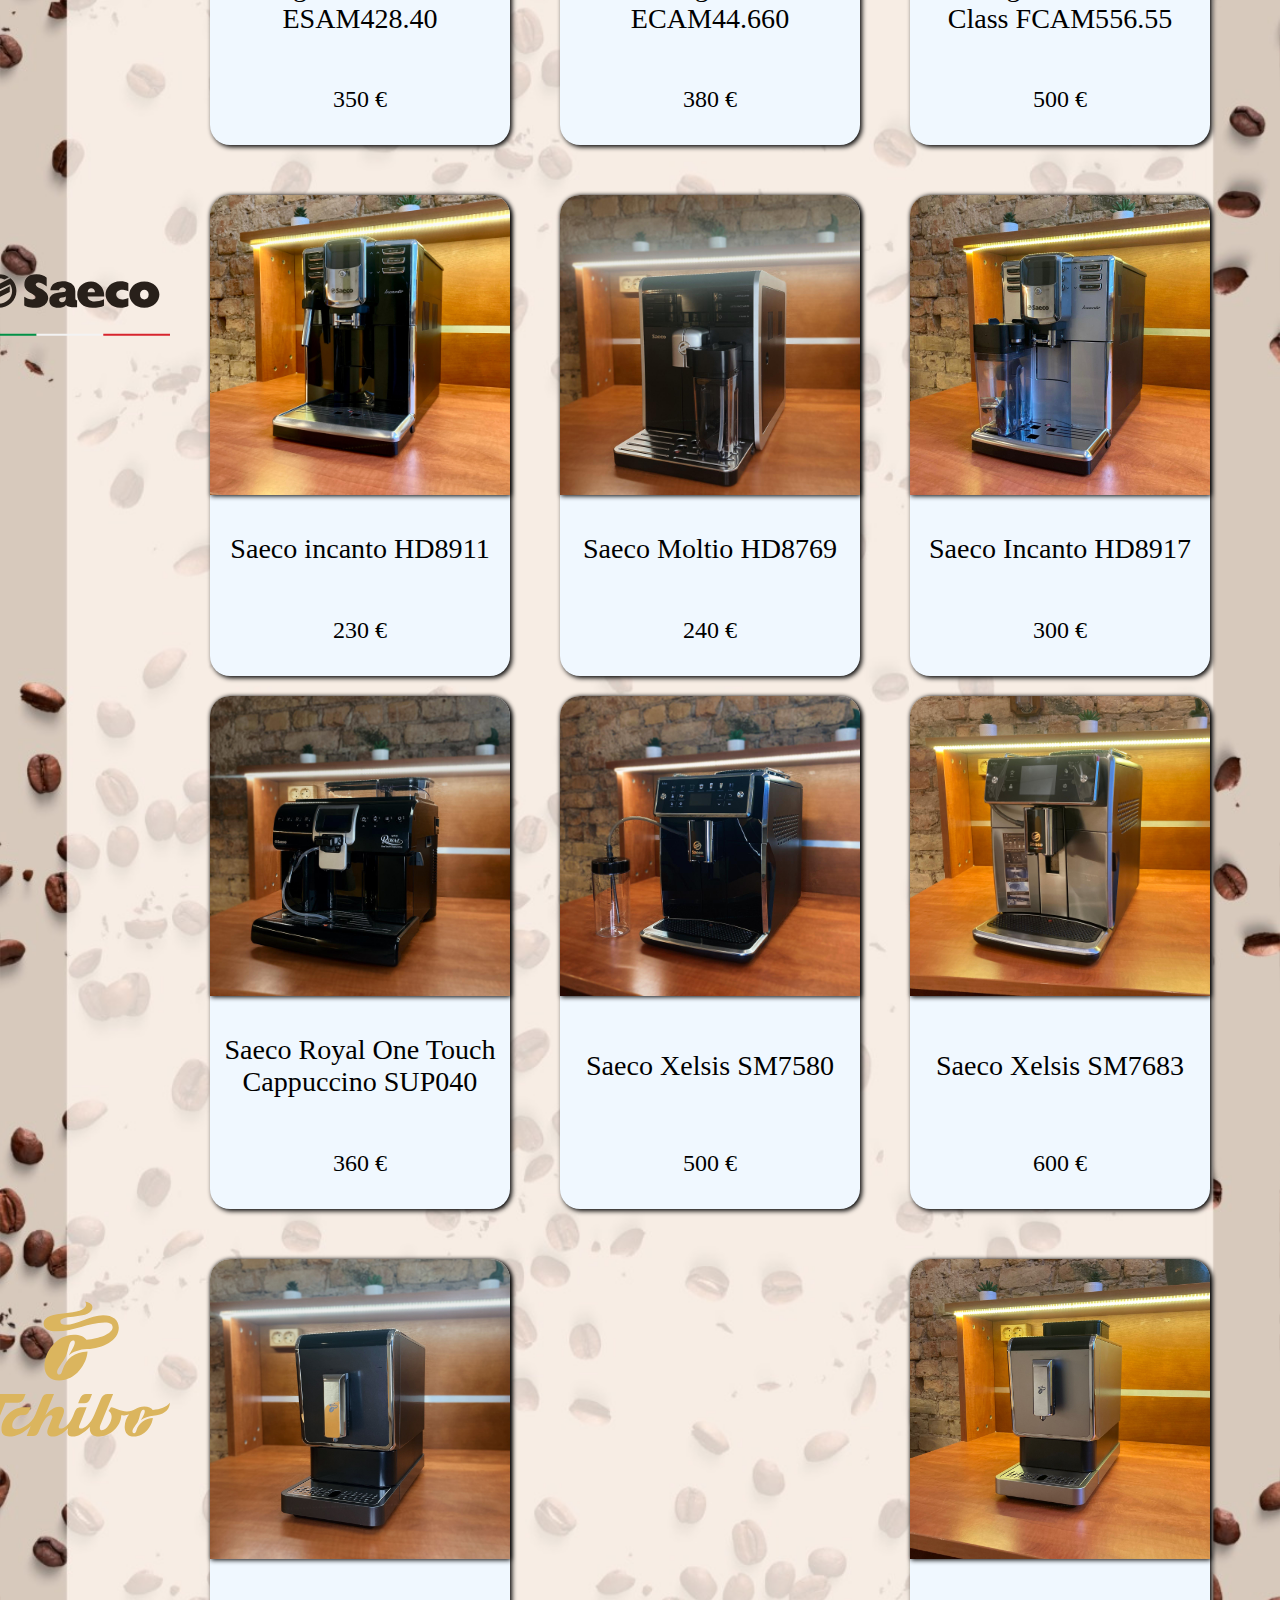
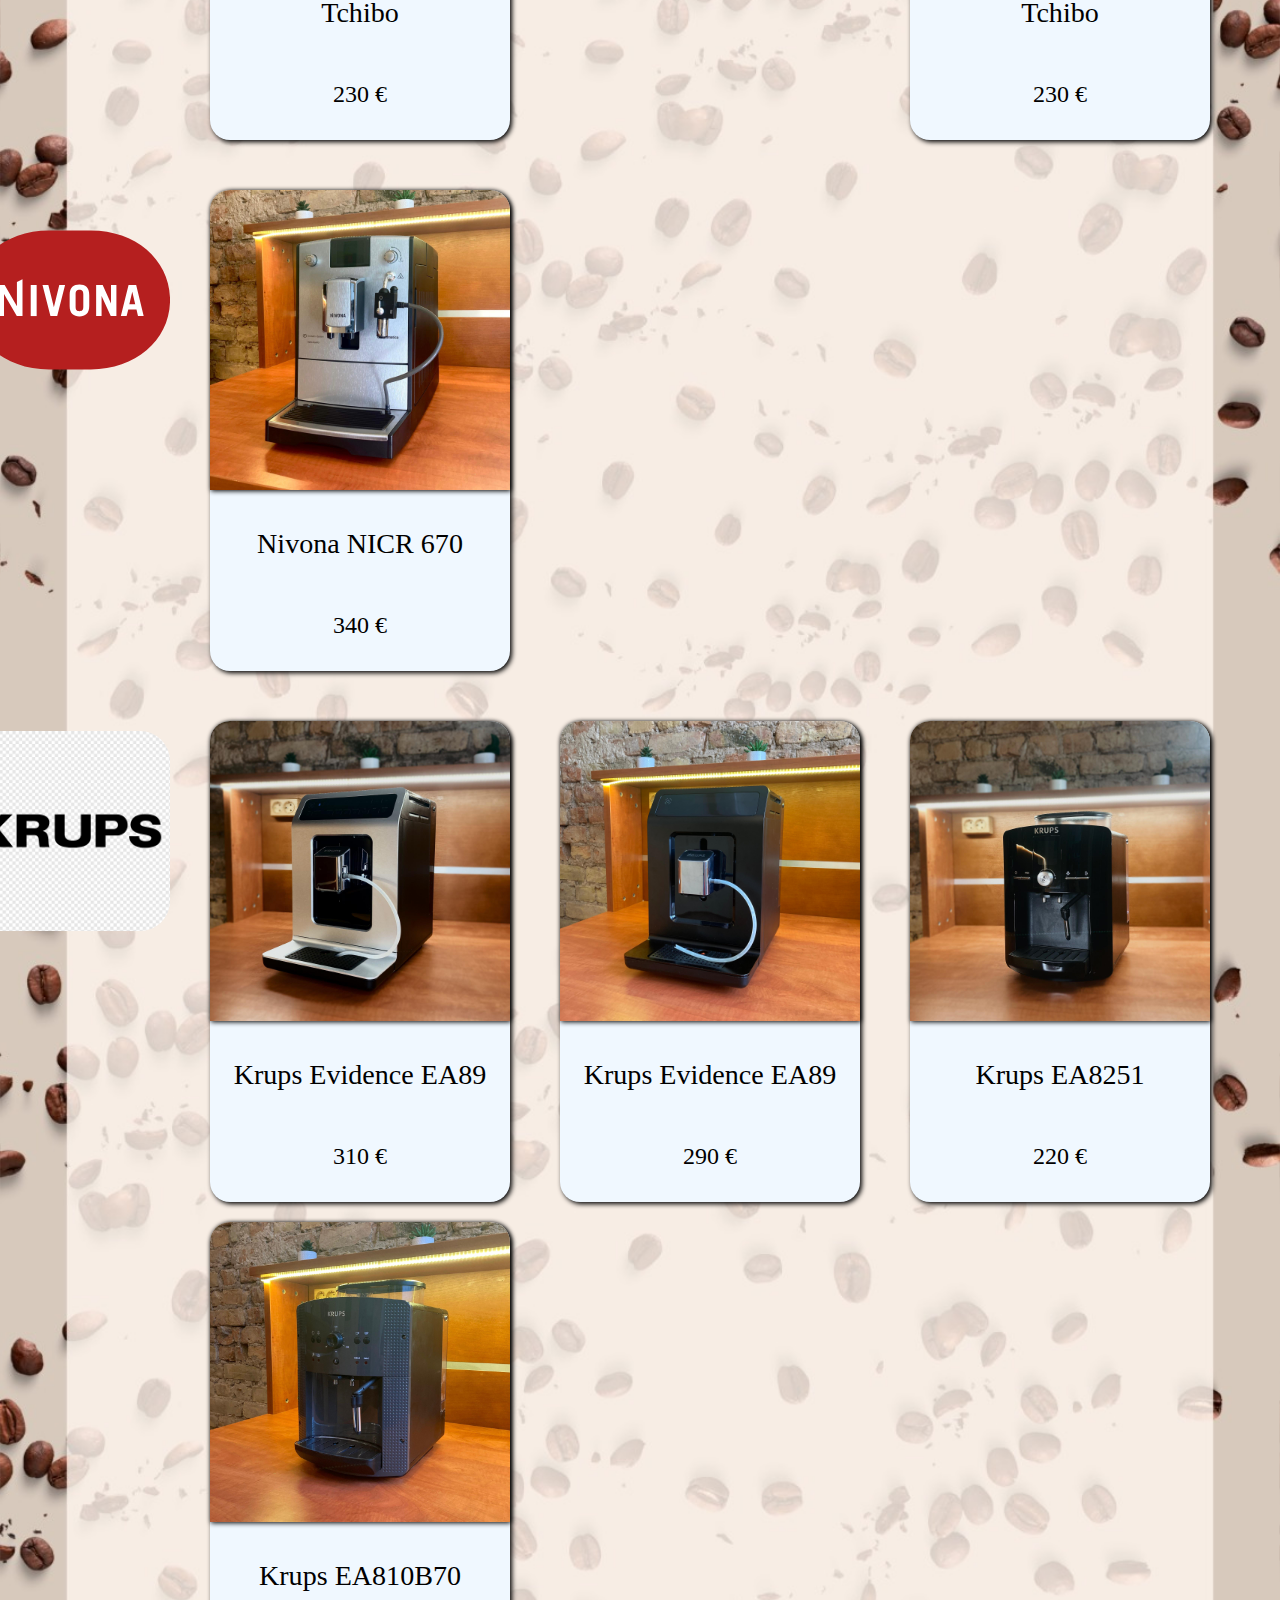
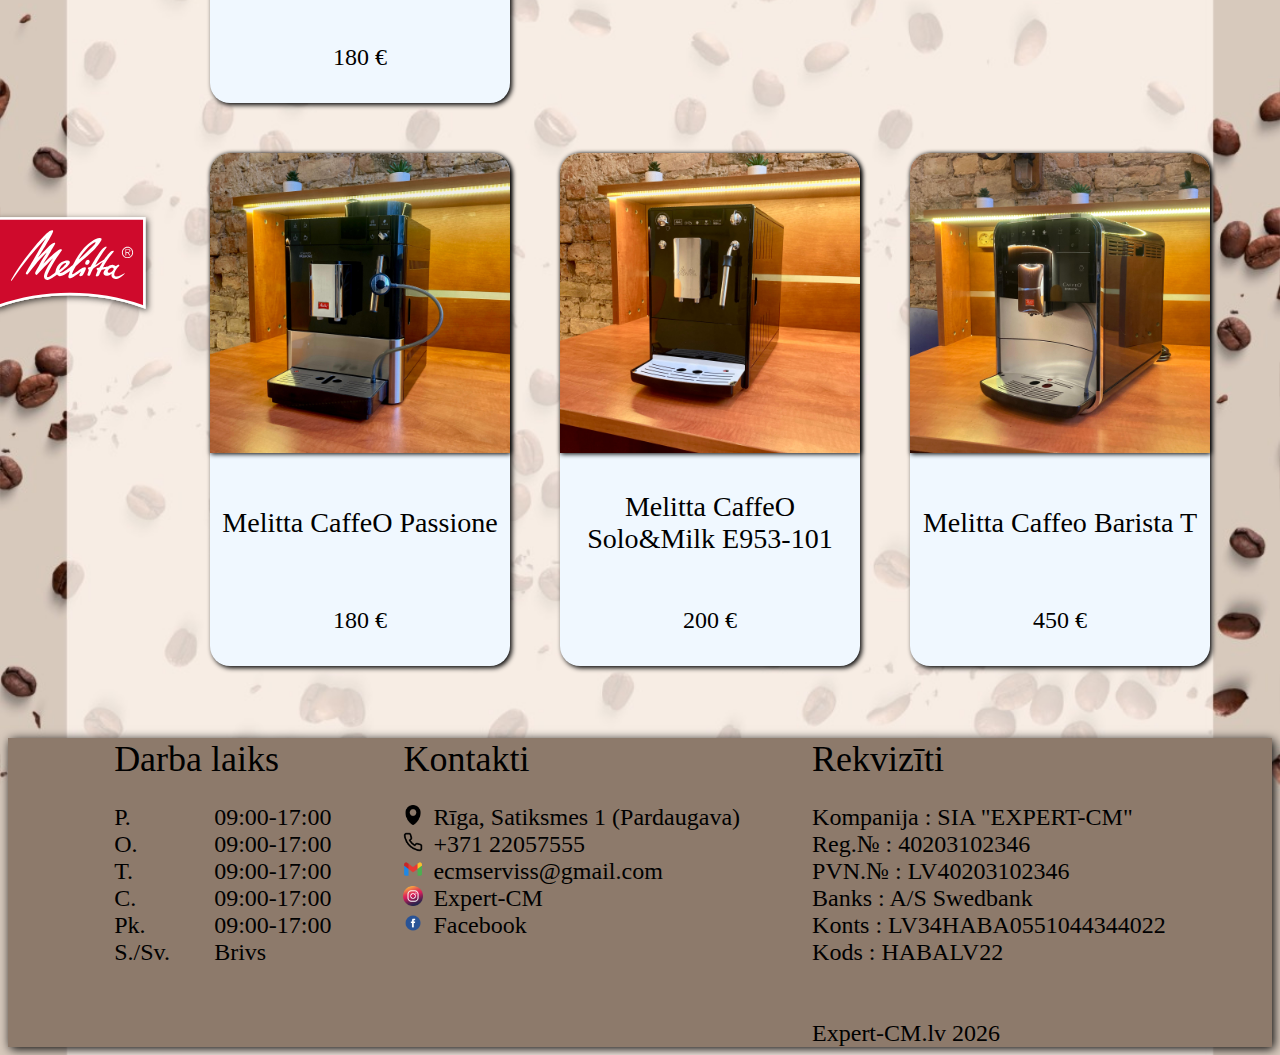
<file: katalogs.html>
<!DOCTYPE html>
<html lang="lv">
<head>

    <script id="Cookiebot" src="https://consent.cookiebot.com/uc.js" data-cbid="32253c5f-6899-41a8-9164-293487930403" data-blockingmode="auto" type="text/javascript"></script>
    <!-- Google tag (gtag.js) -->
<script async src="https://www.googletagmanager.com/gtag/js?id=G-QQ201X79R0"></script>
<!-- Google tag (gtag.js) --> <script async src="https://www.googletagmanager.com/gtag/js?id=AW-16661070626"></script> 
 <script> window.dataLayer = window.dataLayer || []; function gtag(){dataLayer.push(arguments);} gtag('js', new Date()); gtag('config', 'AW-16661070626'); </script>
    <meta charset="UTF-8">
    <meta name="viewport" content="width=device-width, initial-scale=1.0" >
    <meta name="description" content="Plašs kafijas automātu klāsts pārdošanā ar garantiju un piegādi. Mēs piedāvājam augstas kvalitātes kafijas automātus dažādām vajadzībām – no mājas līdz komerciālajām vajadzībām. Papildus nodrošinām diagnostiku, remontu, un oriģinālās rezerves daļas, kā arī kopšanas līdzekļus un piederumus, lai jūsu kafijas automāts vienmēr darbotos perfekti. Izvēlieties labāko risinājumu savam kafijas baudījumam!">
    <title>nopirkt kofe automatu</title>
    
    <link rel="stylesheet" href="katalog.css">
    <link rel="stylesheet" href="style2.css">
    <link rel="stylesheet" href="style.css">
   


    <link rel="preconnect" href="https://fonts.googleapis.com">
<link rel="preconnect" href="https://fonts.gstatic.com" crossorigin>
<link rel="preconnect" href="https://fonts.googleapis.com">
<link rel="preconnect" href="https://fonts.gstatic.com" crossorigin>
<link rel="preconnect" href="https://fonts.googleapis.com">
<link rel="preconnect" href="https://fonts.gstatic.com" crossorigin>
<link href="https://fonts.googleapis.com/css2?family=Lato:ital,wght@0,100;0,300;0,400;0,700;0,900;1,100;1,300;1,400;1,700;1,900&family=Libre+Baskerville:ital,wght@0,400;0,700;1,400&family=Montserrat:ital,wght@0,100..900;1,100..900&family=Open+Sans:ital,wght@0,300..800;1,300..800&family=Oswald:wght@200..700&display=swap" rel="stylesheet">

<link rel="icon" href="logos/logo.png" type="image/logo">


</head>
<body class="bodykatalogs">
    <nav class="navi">
        <div class="naviWrap">
            <div class="contactInfoNav">
                <p>+371 22057555</p>
                <p>info@expert-cm.lv</p>
            </div>
        
            <div class="language">
               
                <a class="link_lang" href="./"><svg class="svg_lang" xmlns="http://www.w3.org/2000/svg" width="32" height="32" viewBox="0 0 32 32"><path fill="#fff" d="M1 12H31V20H1z"></path><path d="M5,4H27c2.208,0,4,1.792,4,4v5H1v-5c0-2.208,1.792-4,4-4Z" fill="#922a35"></path><path d="M5,19H27c2.208,0,4,1.792,4,4v5H1v-5c0-2.208,1.792-4,4-4Z" transform="rotate(180 16 23.5)" fill="#922a35"></path><path d="M27,4H5c-2.209,0-4,1.791-4,4V24c0,2.209,1.791,4,4,4H27c2.209,0,4-1.791,4-4V8c0-2.209-1.791-4-4-4Zm3,20c0,1.654-1.346,3-3,3H5c-1.654,0-3-1.346-3-3V8c0-1.654,1.346-3,3-3H27c1.654,0,3,1.346,3,3V24Z" opacity=".15"></path><path d="M27,5H5c-1.657,0-3,1.343-3,3v1c0-1.657,1.343-3,3-3H27c1.657,0,3,1.343,3,3v-1c0-1.657-1.343-3-3-3Z" fill="#fff" opacity=".2"></path></svg></a>
                <a class="link_lang" href=""><svg class="svg_lang" xmlns="http://www.w3.org/2000/svg" width="32" height="32" viewBox="0 0 32 32"><path fill="#1435a1" d="M1 11H31V21H1z"></path><path d="M5,4H27c2.208,0,4,1.792,4,4v4H1v-4c0-2.208,1.792-4,4-4Z" fill="#fff"></path><path d="M5,20H27c2.208,0,4,1.792,4,4v4H1v-4c0-2.208,1.792-4,4-4Z" transform="rotate(180 16 24)" fill="#c53a28"></path><path d="M27,4H5c-2.209,0-4,1.791-4,4V24c0,2.209,1.791,4,4,4H27c2.209,0,4-1.791,4-4V8c0-2.209-1.791-4-4-4Zm3,20c0,1.654-1.346,3-3,3H5c-1.654,0-3-1.346-3-3V8c0-1.654,1.346-3,3-3H27c1.654,0,3,1.346,3,3V24Z" opacity=".15"></path><path d="M27,5H5c-1.657,0-3,1.343-3,3v1c0-1.657,1.343-3,3-3H27c1.657,0,3,1.343,3,3v-1c0-1.657-1.343-3-3-3Z" fill="#fff" opacity=".2"></path></svg></a>
                <a class="link_lang" href=""><svg class="svg_lang" xmlns="http://www.w3.org/2000/svg" width="32" height="32" viewBox="0 0 32 32"><rect x="1" y="4" width="30" height="24" rx="4" ry="4" fill="#071b65"></rect><path d="M5.101,4h-.101c-1.981,0-3.615,1.444-3.933,3.334L26.899,28h.101c1.981,0,3.615-1.444,3.933-3.334L5.101,4Z" fill="#fff"></path><path d="M22.25,19h-2.5l9.934,7.947c.387-.353,.704-.777,.929-1.257l-8.363-6.691Z" fill="#b92932"></path><path d="M1.387,6.309l8.363,6.691h2.5L2.316,5.053c-.387,.353-.704,.777-.929,1.257Z" fill="#b92932"></path><path d="M5,28h.101L30.933,7.334c-.318-1.891-1.952-3.334-3.933-3.334h-.101L1.067,24.666c.318,1.891,1.952,3.334,3.933,3.334Z" fill="#fff"></path><rect x="13" y="4" width="6" height="24" fill="#fff"></rect><rect x="1" y="13" width="30" height="6" fill="#fff"></rect><rect x="14" y="4" width="4" height="24" fill="#b92932"></rect><rect x="14" y="1" width="4" height="30" transform="translate(32) rotate(90)" fill="#b92932"></rect><path d="M28.222,4.21l-9.222,7.376v1.414h.75l9.943-7.94c-.419-.384-.918-.671-1.471-.85Z" fill="#b92932"></path><path d="M2.328,26.957c.414,.374,.904,.656,1.447,.832l9.225-7.38v-1.408h-.75L2.328,26.957Z" fill="#b92932"></path><path d="M27,4H5c-2.209,0-4,1.791-4,4V24c0,2.209,1.791,4,4,4H27c2.209,0,4-1.791,4-4V8c0-2.209-1.791-4-4-4Zm3,20c0,1.654-1.346,3-3,3H5c-1.654,0-3-1.346-3-3V8c0-1.654,1.346-3,3-3H27c1.654,0,3,1.346,3,3V24Z" opacity=".15"></path><path d="M27,5H5c-1.657,0-3,1.343-3,3v1c0-1.657,1.343-3,3-3H27c1.657,0,3,1.343,3,3v-1c0-1.657-1.343-3-3-3Z" fill="#fff" opacity=".2"></path></svg></a>
                
            </div>
        </div>
        <hr class="lines">
        <div class="webNavWrap">
            <div class="webNavLinks">
                <a class="webNavLinks"  href="index.html">Galvenā</a>
                <a class="webNavLinks"  href="parMums.html">Par mums</a>
                <a class="webNavLinks"  href="PreiskurantsNew.html">Preiskurants</a>
                <a class="webNavLinks" style="border-bottom: 3px solid black;" href="katalogs.html">Katalogs</a>
                <a class="webNavLinks" href="instruction.html">Instrukcijas</a>
                <a class="webNavLinks" href="Aktualajs.html">Aktualitātes</a>
            </div>
        
        </div>
            </nav>
            <hr class="lines">
    <h1 id="Kafijas_automāti">KAFIJAS AUTOMĀTI</h1>
    <main class="main" >
        <section class="katalogSection" title="Expert-CM shop">

            <div class="wraper">
    

    <div class="katalogs_wrap">
    <div class="katalogs_h1" id="buttonPhilips"></div>
    
    <div class="machin_block_wraper">
        
        <div class="machine_block">
            <img class="aparati_image" src="aparati/Philips/Philips EP1200 170 euro/Philips EP1200 170 euro.jpeg" alt="Philips EP1200 170 euro" width="300px" height="300px">
            <h3 class="h3katalogs">Philips EP1200</h3>
            <h4>170 €</h4>
        </div>        

        <div class="machine_block">
            <img class="aparati_image" src="aparati/Philips/Philips EP1220 180 euro/Philips EP1220 180 euro.jpeg" alt="Philips EP1220 180 euro" width="300px" height="300px">
            <h3 class="h3katalogs">Philips EP1220</h3>
            <h4>180 €</h4>
        </div>

        <div class="machine_block">
            <img class="aparati_image" src="aparati/Philips/Philips EP1222 220 euro/Philips EP1222 220 euro.jpeg" alt="Philips EP1222 220 euro" width="300px" height="300px">
            <h3 class="h3katalogs">Philips EP1222</h3>
            <h4>220 €</h4>
        </div>
        
    
        <div class="machine_block">
            <img class="aparati_image" src="aparati/Philips/Philips HD8847 250eu/ph.jpeg" alt="Philips HD8847 250eu" width="300px" height="300px">
            <h3 class="h3katalogs">Philips HD8847</h3>
            <h4>250 €</h4>
        </div>

        <div class="machine_block">
            <img class="aparati_image" src="aparati/Philips/Philips LatteGo EP2231 260 euro/Philips LatteGo EP2231 260 euro.jpeg" alt="Philips LatteGo EP2231 260 euro" width="300px" height="300px">
            <h3 class="h3katalogs">Philips LatteGo EP2231</h3>
            <h4>260 €</h4>
        </div>
       
        <div class="machine_block">
            <img class="aparati_image" src="aparati/Philips/Philips LatteGo EP3246 310eu/Philips LatteGo EP3246 310eu.jpeg" alt="Philips LatteGo EP3246 310eu" width="300px" height="300px">
            <h3 class="h3katalogs">Philips LatteGo EP3246 </h3>
            <h4>310 €</h4>
        </div>

        <div class="machine_block">
            <img class="aparati_image" src="aparati/Philips/Philips EP5335 320 euro/Philips EP5335 320 euro.jpeg" alt="Philips EP5335 320 euro" width="300px" height="300px">
            <h3 class="h3katalogs">Philips EP5335</h3>
            <h4>320 €</h4>
        </div>
       


       
    </div>
    </div>
    </div>
        
    

    <div class="wraper">
        
        <div class="katalogs_wrap" id="katalogs_wrap_sage">
    
            <div class="katalogs_h1" id="buttonSage"></div>
    
            <div class="machin_block_wraper">
          
    
                <div class="machine_block">
                    <img class="aparati_image" src="images/soon.jpeg" alt="driz bus pardosana" width="300px" height="300px">
                    <h3 class="h3katalogs"></h3>
                    <h4></h4>
                </div>

            </div>
            
    
        </div>
        </div>

    


    <div class="wraper">
    

    <div class="katalogs_wrap">
 <div class="katalogs_h1" id="buttonJura"></div>
 
        <div class="machin_block_wraper">
         <div class="machine_block">
             <img class="aparati_image" src="aparati/Jura/1aparats/jura micro easy 220eu.jpeg" alt="jura micro easy" width="300px" height="300px">
             <h3 class="h3katalogs">Jura Micro Easy</h3>
             <h4>220 €</h4>
         </div>
 


        <div class="machine_block">
            <img class="aparati_image" src="aparati/Jura/Jura Micro Easy 250eu/ura.jpeg" alt="Jura Micro Easy 250 euro" width="300px" height="300px">
            <h3 class="h3katalogs">Jura Micro Easy 250 euro</h3>
            <h4>250 €</h4>
        </div>

        <div class="machine_block">
            <img class="aparati_image" src="aparati/Jura/6aparats/jjura impressa z5 400eu.jpeg" alt="jura impressa z5 400eu" width="300px" height="300px">
            <h3 class="h3katalogs">Jura Impressa Z5</h3>
            <h4>400 €</h4>
        </div>

        <div class="machine_block">
            <img class="aparati_image" src="aparati/Jura/Jura WE8 800 euro/Jura WE8 800 euro.jpeg" alt="Jura WE8 800 euro" width="300px" height="300px">
            <h3 class="h3katalogs">Jura WE8</h3>
            <h4>800 €</h4>
        </div>        

        </div>

    </div>
    </div>

    <div class="wraper">
    <div class="katalogs_wrap">
  
        <div class="katalogs_h1" id="buttonMiele"></div>


        <div class="machin_block_wraper">
    

            <div class="machine_block">
                <img class="aparati_image" src="aparati/miele/Miele CM6100 450 euro/cm6100.jpeg" alt="Miele CM6100 450 euro" width="300px" height="300px">
                <h3 class="h3katalogs">Miele CM6100</h3>
                <h4>450 €</h4>
            </div>

            <div class="machine_block">
                <img class="aparati_image" src="aparati/miele/Miele CM6360 600 euro/Miele CM6360 600 euro.jpeg" alt="Miele CM6360 600 euro" width="300px" height="300px">
                <h3 class="h3katalogs">Miele CM6360</h3>
                <h4>600 €</h4>
            </div>

        
        </div>
        
    </div>
    </div>

    <div class="wraper">
    <div class="katalogs_wrap">
  

        <div class="katalogs_h1" id="buttonDeLonghi"></div>


            <div class="machin_block_wraper">
          

        <div class="machine_block">
            <img class="aparati_image" src="aparati/DeLonghi/DeLonghi Dinamica ECAM 353.15 200 euro/DeLonghi Dinamica ECAM 353.15 200 euro.jpeg" alt="DeLonghi Dinamica ECAM 353.15 200 euro" width="300px" height="300px">                    
            <h3 class="h3katalogs">DeLonghi Dinamica ECAM 353.15</h3>
            <h4>200 €</h4>
        </div>

        <div class="machine_block">
            <img class="aparati_image" src="aparati/DeLonghi/DeLonghi Autenica ETAM29.510 200 euro/DeLonghi Autenica ETAM29.510 200 euro.jpeg" alt="DeLonghi Autenica ETAM29.510 200 euro" width="300px" height="300px">                    
            <h3 class="h3katalogs">DeLonghi Autenica ETAM29.510</h3>
            <h4>200 €</h4>
        </div>

        <div class="machine_block">
            <img class="aparati_image" src="aparati/DeLonghi/DeLonghi Eletta Plus ECAM45.326 220euro/DeLonghi Eletta Plus ECAM45.326 220euro.jpeg" alt="DeLonghi Eletta Plus ECAM45.326 220euro" width="300px" height="300px">                    
            <h3 class="h3katalogs">DeLonghi Eletta Plus ECAM45.326</h3>
            <h4>220 €</h4>
        </div>

         <div class="machine_block">
            <img class="aparati_image" src="aparati/DeLonghi/DeLonghi Perefecta EVO ESAM428.40 350 euro/delonghi428.40.jpeg" alt="DeLonghi Perefecta EVO ESAM428.40 350 euro" width="300px" height="300px">                    
            <h3 class="h3katalogs">DeLonghi Perefecta EVO ESAM428.40</h3>
            <h4>350 €</h4>
        </div>

        <div class="machine_block">
            <img class="aparati_image" src="aparati/DeLonghi/DeLonghi Eletta ECAM44.660 380eu/delonghi.jpeg" alt="DeLonghi Eletta ECAM44.660 380eu" width="300px" height="300px">
            <h3 class="h3katalogs">DeLonghi Eletta ECAM44.660</h3>
            <h4>380 €</h4>
        </div>

        <div class="machine_block">
            <img class="aparati_image" src="aparati/DeLonghi/DeLonghi PrimaDonna Class FCAM556.55 500 euro/DeLonghi PrimaDonna Class FCAM556.55.jpeg" alt="DeLonghi PrimaDonna Class FCAM556.55" width="300px" height="300px">
            <h3 class="h3katalogs">DeLonghi PrimaDonna Class FCAM556.55</h3>
            <h4>500 €</h4>
        </div>
        
        </div>

    </div>
    </div>

    <div class="wraper">
    <div class="katalogs_wrap">
    <div class="katalogs_h1" id="buttonSaeco"></div>

        <div class="machin_block_wraper">


        <div class="machine_block">
            <img class="aparati_image" src="aparati/Saeco/Saeco incanto HD8911 230eu/Saeco incanto HD8911 230eu.jpeg" alt="Saeco incanto HD8911 230eu" width="300px" height="300px">
            <h3 class="h3katalogs">Saeco incanto HD8911 </h3>
            <h4>230 €</h4>
        </div>

         <div class="machine_block">
             <img class="aparati_image" src="aparati/Saeco/1aparats/Saeco Moltio HD8769 240eu jauns 500eu.jpeg" alt="Saeco Moltio HD8769" width="300px" height="300px">
             <h3 class="h3katalogs">Saeco Moltio HD8769</h3>
             <h4>240 €</h4>
         </div>


         <div class="machine_block">
            <img class="aparati_image" src="aparati/Saeco/Saeco Incanto HD8917 300 euro/saeco inc.jpeg" alt="Saeco Incanto HD8917 300 euro" width="300px" height="300px">
            <h3 class="h3katalogs">Saeco Incanto HD8917</h3>
            <h4>300 €</h4>
        </div>


    <div class="machine_block">
        <img class="aparati_image" src="aparati/Saeco/7aparats/saeco Royal One Touch Cappuccino SUP040 360eu jauns 700eu.jpeg" alt="saeco Royal One Touch Cappuccino SUP040" width="300px" height="300px">
        <h3 class="h3katalogs">Saeco Royal One Touch Cappuccino SUP040</h3>
        <h4>360 €</h4>
    </div>

    <div class="machine_block">
        <img class="aparati_image" src="aparati/Saeco/8aparats/Saeco Xelsis SM7580 500euro jauns 1000euro.jpeg" alt="Saeco Xelsis SM7580 500euro" width="300px" height="300px">
        <h3 class="h3katalogs">Saeco Xelsis SM7580</h3>
        <h4>500 €</h4>
    </div>

    <div class="machine_block">
        <img class="aparati_image" src="aparati/Saeco/Saeco Xelsis SM7683 600 euro/Saeco Xelsis SM7683 600 euro.jpeg" alt="Saeco Xelsis SM7683 600 euro" width="300px" height="300px">
        <h3 class="h3katalogs">Saeco Xelsis SM7683</h3>
        <h4>600 €</h4>
    </div>

    </div>

    </div>
    </div>
 
    <div class="wraper">
    <div class="katalogs_wrap">
    <div class="katalogs_h1" id="buttonTchibo"></div>


    <div class="machin_block_wraper">
         <div class="machine_block">
             <img class="aparati_image" src="aparati/Tchibo/1aparats/Tchibo 230 eu jauns 460eu.jpeg" alt="Tchibo" width="300px" height="300px">
             <h3 class="h3katalogs">Tchibo</h3>
             <h4>230 €</h4>
         </div>

         <div class="machine_block">
            <img class="aparati_image" src="aparati/Tchibo/Tchibo 230 euro/Tchibo 230 euro.jpeg" alt="Tchibo 230 euro" width="300px" height="300px">
            <h3 class="h3katalogs">Tchibo</h3>
            <h4>230 €</h4>
        </div>


        </div>

        </div>
        </div>

        <div class="wraper">
        <div class="katalogs_wrap">

            <div class="katalogs_h1" id="buttonNivona"></div>
 
            <div class="machin_block_wraper">

        <div class="machine_block">
            <img class="aparati_image" src="aparati/Nivona/Nivona NICR 670 340 euro/Nivona NICR 670 340 euro.jpeg" alt="Nivona NICR 670 340 euro" width="300px" height="300px">
            <h3 class="h3katalogs">Nivona NICR 670</h3>
            <h4>340 €</h4>
        </div>
        
    </div>

        </div>
        </div>

        <div class="wraper">
        <div class="katalogs_wrap">

            <div class="katalogs_h1" id="buttonKrups"></div>
 
            <div class="machin_block_wraper">

             
  
         <div class="machine_block">
             <img class="aparati_image" src="aparati/Krups/1aparats/Krups Evidence EA89 310eu.jpeg" alt="Krups Evidence EA89" width="300px" height="300px">
             <h3 class="h3katalogs">Krups Evidence EA89</h3>
             <h4>310 €</h4>
         </div>

         <div class="machine_block">
            <img class="aparati_image" src="aparati/Krups/Krups Evidence EA89 290euro/Krups Evidence EA89 290euro.jpeg" alt="Krups Evidence EA89 290euro" width="300px" height="300px">
            <h3 class="h3katalogs">Krups Evidence EA89</h3>
            <h4>290 €</h4>
        </div>


        <div class="machine_block">
            <img class="aparati_image" src="aparati/Krups/4aparats/Krups EA8251 220eu .jpeg" alt="Krups EA8251" width="300px" height="300px">
            <h3 class="h3katalogs">Krups EA8251</h3>
            <h4>220 €</h4>
        </div>


        <div class="machine_block">
            <img class="aparati_image" src="aparati/Krups/Krups EA810B70 180 euro/Krups EA810B70 180 euro.jpeg" alt="Krups EA810B70 180 euro" width="300px" height="300px">
            <h3 class="h3katalogs">Krups EA810B70 </h3>
            <h4>180 €</h4>
        </div>

        
        </div>

    </div>
    </div>

    <div class="wraper">
        
        <div class="katalogs_wrap" id="katalogs_wrap_melitta">
    
            <div class="katalogs_h1" id="buttonMelitta"></div>
    
            <div class="machin_block_wraper">
            
    
            <div class="machine_block">
                <img class="aparati_image" src="aparati/Melitta/Melitta CaffeO Passione 180eu/mellit.jpeg" alt="Melitta CaffeO Passione 180eu" width="300px" height="300px">
                <h3 class="h3katalogs">Melitta CaffeO Passione </h3>
                <h4>180 €</h4>
            </div>
    

            <div class="machine_block">
                <img class="aparati_image" src="aparati/Melitta/Melitta CaffeO Solo&Milk E953-101 200eu/mt.jpeg" alt="Melitta CaffeO Solo&Milk E953-101 200eu" width="300px" height="300px">
                <h3 class="h3katalogs">Melitta CaffeO Solo&Milk E953-101 </h3>
                <h4>200 €</h4>
            </div>

            <div class="machine_block">
                <img class="aparati_image" src="aparati/Melitta/Melitta Caffeo Barista T 450 euro/Melitta Caffeo Barista T 450 euro.jpeg" alt="Melitta Caffeo Barista T 450 euro" width="300px" height="300px">
                <h3 class="h3katalogs">Melitta Caffeo Barista T</h3>
                <h4>450 €</h4>
            </div>
            </div>
            
    
        </div>
        </div>

</section>
    </main>



    <footer id="Rekvezīti">
        <div class="footer_wrap">
            <div class="work_hours">
            <h2 class="darba_laiks">Darba laiks</h2>
            
            <div class="work_hours__wrap">
            <ul class="work_days_list">
                <li >P.</li>
                <li>O.</li>
                <li>T.</li>
                <li>C.</li>
                <li>Pk.</li>
                <li>S./Sv.</li>
            </ul>

            <ul class="work_hours_list">
                <li>09:00-17:00</li>
                <li>09:00-17:00</li>
                <li>09:00-17:00</li>
                <li>09:00-17:00</li>
                <li>09:00-17:00</li>
                <li>Brivs</li>
            </ul>
            </div> <!--work_hours__wrap-->

            </div> <!--work_hours-->

            <div class="contacts">
                <h2 class="kontakti">Kontakti</h2>
            <div class="kontakti_info">
                <ul class="kontakti_images">
    
                <li class="kontakti_teksts"><img class="kontakti_icons" src="iconsfooter/adress.png" alt="adress" width="20px">Rīga, Satiksmes 1 (Pardaugava)</li>
                  
                    
                <li class="kontakti_teksts"><img class="kontakti_icons" src="iconsfooter/phone.png" alt="phone number" width="20px">+371 22057555</li>
                    
                    
                <li class="kontakti_teksts"><img class="kontakti_icons" src="iconsfooter/gmail.png" alt="gamil" width="20px">ecmserviss@gmail.com</li>
                    
                <li class="kontakti_teksts"><img class="kontakti_icons" src="iconsfooter/instagram.png" alt="instagram" width="20px"><a class="footerLinks" href="https://www.instagram.com/expert.cm/">Expert-CM</a></li>
                    
                <li class="kontakti_teksts"><img class="kontakti_icons" src="iconsfooter/facebook.png" alt="Facebook" width="20px"><a class="footerLinks" href="https://www.facebook.com/people/Kafijas-Aparāti/100063980355492/?locale=hi_IN">Facebook</a></li>

                
            </ul>


            </div>   <!--kontakti_info-->
            </div><!--contacts-->
            <div class="Rekvezīti_wrap">
                <h2 class="Rekvezīti_h2">Rekvizīti</h2>
                <div class="Rekvezīti_ul_div">
                    <ul class="Rekvezīti_ul">
                        <li class="Rekvezīti_li">Kompanija : SIA "EXPERT-CM"</li>
                        <li class="Rekvezīti_li">Reg.№ : 40203102346</li>
                        <li class="Rekvezīti_li">PVN.№ : LV40203102346</li>
                        <li class="Rekvezīti_li">Banks : A/S Swedbank</li>
                        <li class="Rekvezīti_li">Konts : LV34HABA0551044344022</li>
                        <li class="Rekvezīti_li">Kods : HABALV22</li>
                        <br>
                        <br>
                        <li class="Rekvezīti_li">Expert-CM.lv <span id="dateFooter"></span></li>


                    </ul>
                </div>

            </div>

            
        </div> <!--footer_wrap-->
        

        

    </footer>
    <script src="https://ajax.googleapis.com/ajax/libs/jquery/3.7.1/jquery.min.js"></script>
    <script src="script.js"></script>
</body>
</html>
</file>
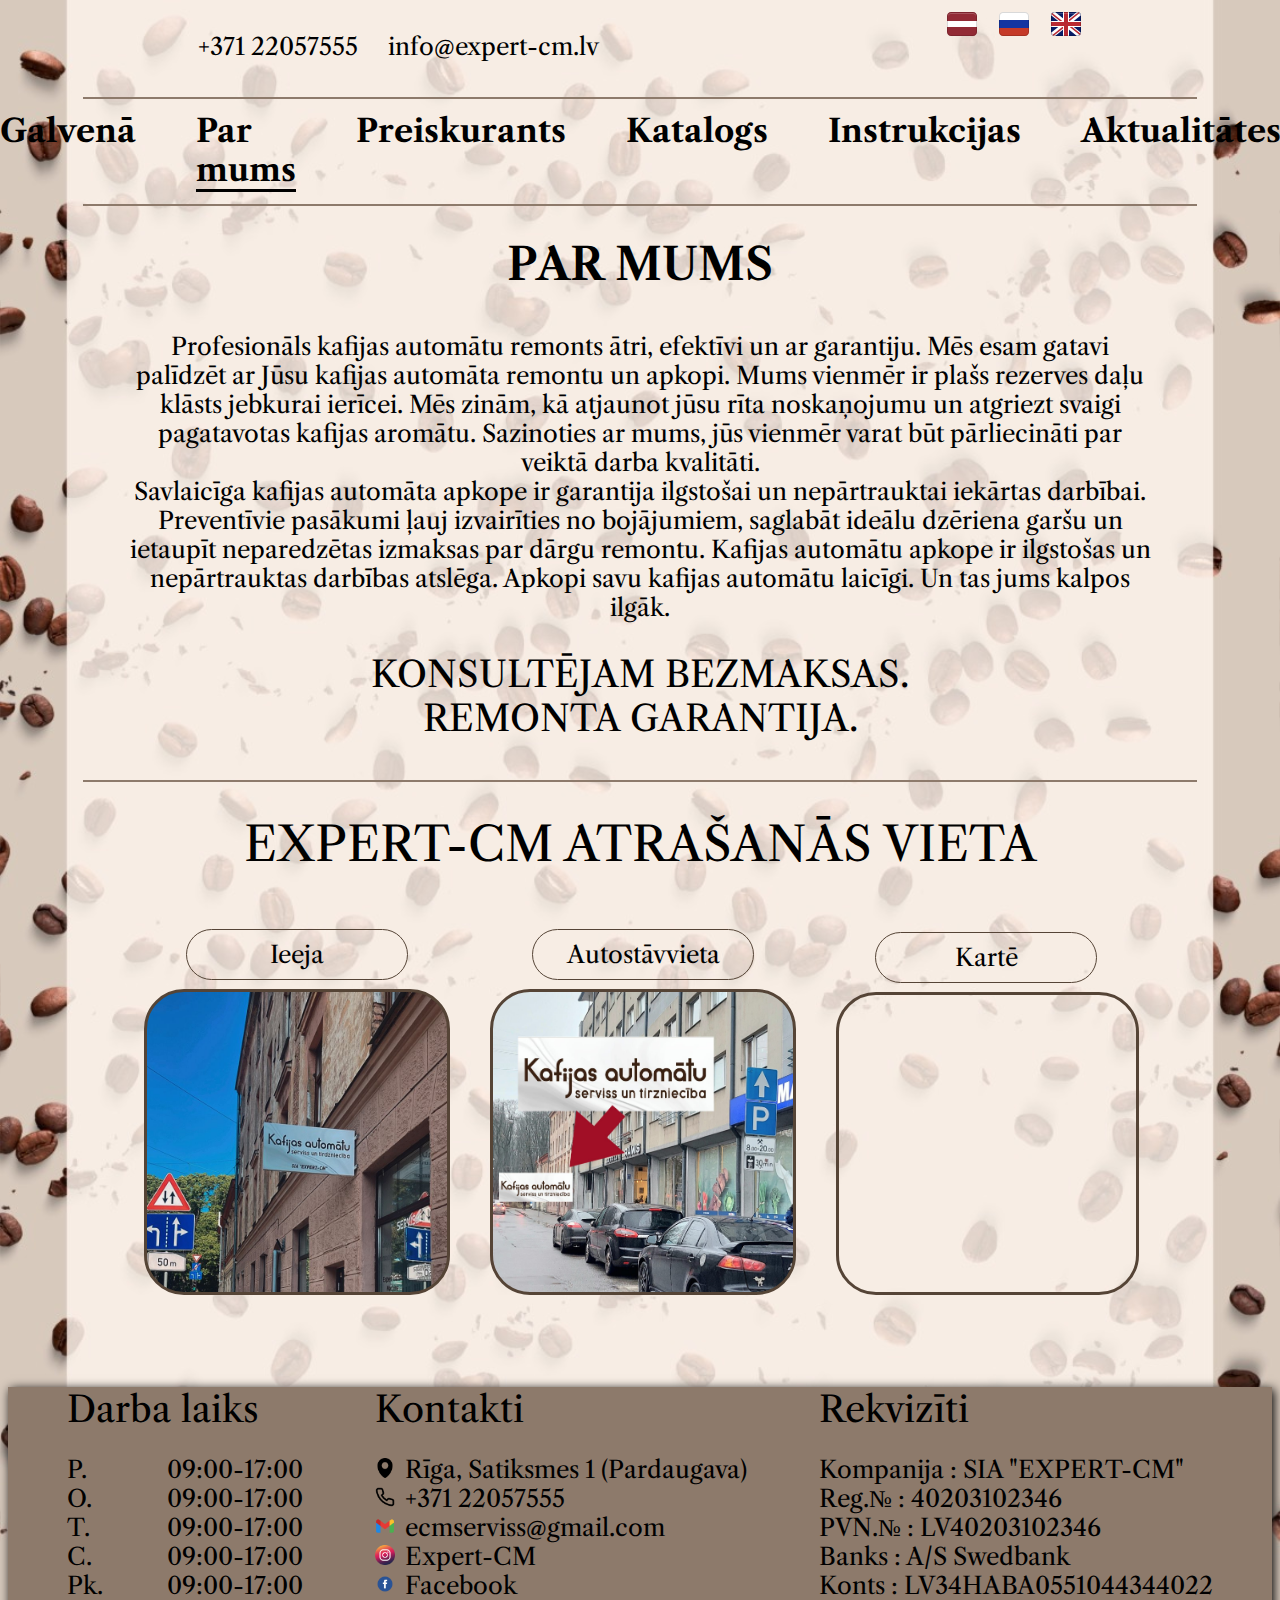
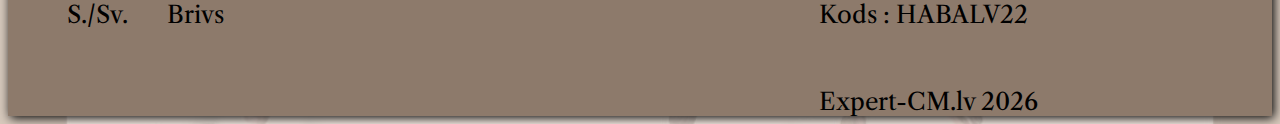
<file: parMums.html>
<!DOCTYPE html>
<html lang="lv">
<head>

    <script id="Cookiebot" src="https://consent.cookiebot.com/uc.js" data-cbid="32253c5f-6899-41a8-9164-293487930403" data-blockingmode="auto" type="text/javascript"></script>
    
<!-- Google tag (gtag.js) --> <script async src="https://www.googletagmanager.com/gtag/js?id=AW-16661070626"></script> <script> window.dataLayer = window.dataLayer || []; function gtag(){dataLayer.push(arguments);} gtag('js', new Date()); gtag('config', 'AW-16661070626'); </script>
    <meta charset="UTF-8">
    <meta name="viewport" content="width=device-width, initial-scale=1.0">
    <meta name="description" content="Kafijas automātu pārdošana, diagnostika un remonts ar garantiju. Oriģinālās rezerves daļas un piederumi, kā arī kopšanas līdzekļi. Profesionāla kafijas automātu apkope.">
    
    <title>kafijas automātu remonts</title>

    <link rel="stylesheet" href="style2.css">
    <link rel="preconnect" href="https://fonts.googleapis.com">
<link rel="preconnect" href="https://fonts.gstatic.com" crossorigin>
<link href="https://fonts.googleapis.com/css2?family=Anton+SC&family=Libre+Caslon+Text:ital,wght@0,400;0,700;1,400&family=Open+Sans:ital,wght@0,300..800;1,300..800&display=swap" rel="stylesheet">
 
<link rel="icon" href="logos/logo.png" type="image/logo">


</head>
<body title="Galvena majaslapa Expert-CM">
    <nav class="navi">
<div class="naviWrap">
    <div class="contactInfoNav">
        <p>+371 22057555</p>
        <p>info@expert-cm.lv</p>
    </div>

    <div class="language">
       
        <a class="link_lang" href="./"><svg class="svg_lang" xmlns="http://www.w3.org/2000/svg" width="32" height="32" viewBox="0 0 32 32"><path fill="#fff" d="M1 12H31V20H1z"></path><path d="M5,4H27c2.208,0,4,1.792,4,4v5H1v-5c0-2.208,1.792-4,4-4Z" fill="#922a35"></path><path d="M5,19H27c2.208,0,4,1.792,4,4v5H1v-5c0-2.208,1.792-4,4-4Z" transform="rotate(180 16 23.5)" fill="#922a35"></path><path d="M27,4H5c-2.209,0-4,1.791-4,4V24c0,2.209,1.791,4,4,4H27c2.209,0,4-1.791,4-4V8c0-2.209-1.791-4-4-4Zm3,20c0,1.654-1.346,3-3,3H5c-1.654,0-3-1.346-3-3V8c0-1.654,1.346-3,3-3H27c1.654,0,3,1.346,3,3V24Z" opacity=".15"></path><path d="M27,5H5c-1.657,0-3,1.343-3,3v1c0-1.657,1.343-3,3-3H27c1.657,0,3,1.343,3,3v-1c0-1.657-1.343-3-3-3Z" fill="#fff" opacity=".2"></path></svg></a>
        <a class="link_lang" href="russian/parMumsRu.html"><svg class="svg_lang" xmlns="http://www.w3.org/2000/svg" width="32" height="32" viewBox="0 0 32 32"><path fill="#1435a1" d="M1 11H31V21H1z"></path><path d="M5,4H27c2.208,0,4,1.792,4,4v4H1v-4c0-2.208,1.792-4,4-4Z" fill="#fff"></path><path d="M5,20H27c2.208,0,4,1.792,4,4v4H1v-4c0-2.208,1.792-4,4-4Z" transform="rotate(180 16 24)" fill="#c53a28"></path><path d="M27,4H5c-2.209,0-4,1.791-4,4V24c0,2.209,1.791,4,4,4H27c2.209,0,4-1.791,4-4V8c0-2.209-1.791-4-4-4Zm3,20c0,1.654-1.346,3-3,3H5c-1.654,0-3-1.346-3-3V8c0-1.654,1.346-3,3-3H27c1.654,0,3,1.346,3,3V24Z" opacity=".15"></path><path d="M27,5H5c-1.657,0-3,1.343-3,3v1c0-1.657,1.343-3,3-3H27c1.657,0,3,1.343,3,3v-1c0-1.657-1.343-3-3-3Z" fill="#fff" opacity=".2"></path></svg></a>
        <a class="link_lang" href=""><svg class="svg_lang" xmlns="http://www.w3.org/2000/svg" width="32" height="32" viewBox="0 0 32 32"><rect x="1" y="4" width="30" height="24" rx="4" ry="4" fill="#071b65"></rect><path d="M5.101,4h-.101c-1.981,0-3.615,1.444-3.933,3.334L26.899,28h.101c1.981,0,3.615-1.444,3.933-3.334L5.101,4Z" fill="#fff"></path><path d="M22.25,19h-2.5l9.934,7.947c.387-.353,.704-.777,.929-1.257l-8.363-6.691Z" fill="#b92932"></path><path d="M1.387,6.309l8.363,6.691h2.5L2.316,5.053c-.387,.353-.704,.777-.929,1.257Z" fill="#b92932"></path><path d="M5,28h.101L30.933,7.334c-.318-1.891-1.952-3.334-3.933-3.334h-.101L1.067,24.666c.318,1.891,1.952,3.334,3.933,3.334Z" fill="#fff"></path><rect x="13" y="4" width="6" height="24" fill="#fff"></rect><rect x="1" y="13" width="30" height="6" fill="#fff"></rect><rect x="14" y="4" width="4" height="24" fill="#b92932"></rect><rect x="14" y="1" width="4" height="30" transform="translate(32) rotate(90)" fill="#b92932"></rect><path d="M28.222,4.21l-9.222,7.376v1.414h.75l9.943-7.94c-.419-.384-.918-.671-1.471-.85Z" fill="#b92932"></path><path d="M2.328,26.957c.414,.374,.904,.656,1.447,.832l9.225-7.38v-1.408h-.75L2.328,26.957Z" fill="#b92932"></path><path d="M27,4H5c-2.209,0-4,1.791-4,4V24c0,2.209,1.791,4,4,4H27c2.209,0,4-1.791,4-4V8c0-2.209-1.791-4-4-4Zm3,20c0,1.654-1.346,3-3,3H5c-1.654,0-3-1.346-3-3V8c0-1.654,1.346-3,3-3H27c1.654,0,3,1.346,3,3V24Z" opacity=".15"></path><path d="M27,5H5c-1.657,0-3,1.343-3,3v1c0-1.657,1.343-3,3-3H27c1.657,0,3,1.343,3,3v-1c0-1.657-1.343-3-3-3Z" fill="#fff" opacity=".2"></path></svg></a>
        
    </div>
</div>
<hr class="lines">
<div class="webNavWrap">
    <div class="webNavLinks">
        <a class="webNavLinks"  href="index.html">Galvenā</a>
        <a class="webNavLinks" style="border-bottom: 3px solid black;"  href="parMums.html">Par mums</a>
        <a class="webNavLinks"  href="PreiskurantsNew.html">Preiskurants</a>
        <a class="webNavLinks" href="katalogs.html">Katalogs</a>
        <a class="webNavLinks" href="instruction.html">Instrukcijas</a>
        <a class="webNavLinks" href="Aktualajs.html">Aktualitātes</a>
    </div>

</div>
    </nav>
<hr class="lines">
<main>
    <section title="PAR MUMS">
        <h1 id="mainH1">PAR MUMS</h1>
        <div class="mainWrapParMums">
            <p>Profesionāls kafijas automātu remonts ātri, efektīvi un ar garantiju.
                Mēs esam gatavi palīdzēt ar Jūsu kafijas automāta remontu un apkopi.
                 Mums vienmēr ir plašs rezerves daļu klāsts jebkurai ierīcei.
                 Mēs zinām, kā atjaunot jūsu rīta noskaņojumu un atgriezt svaigi pagatavotas kafijas aromātu. Sazinoties ar mums, jūs vienmēr varat būt pārliecināti par veiktā darba kvalitāti.
                <br>Savlaicīga kafijas automāta apkope ir garantija ilgstošai un nepārtrauktai iekārtas darbībai. Preventīvie pasākumi ļauj izvairīties no bojājumiem, saglabāt ideālu dzēriena garšu un ietaupīt neparedzētas izmaksas par dārgu remontu. Kafijas automātu apkope ir ilgstošas ​​un nepārtrauktas darbības atslēga.
                 Apkopi savu kafijas automātu laicīgi. Un tas jums kalpos ilgāk.
                </p>
                <h2>KONSULTĒJAM BEZMAKSAS.<br>
                    REMONTA GARANTIJA.</h2>
     
            
        </div>
    </section>
    <hr class="lines">
    <section title="EXPERT-CM atrašanās vieta"> 
        
        <h1 id="findPlace">EXPERT-CM ATRAŠANĀS VIETA</h1>

        <div class="ParMumsInfoWrap">
           
            <div class="ParMumsBlocks">
                <p class="ParMumsBlockP">Ieeja</p>
                <div class="ParMumsBlockImg" id="enter"></div>
            </div>
            <div class="ParMumsBlocks">
                <p class="ParMumsBlockP">Autostāvvieta</p>
                <div class="ParMumsBlockImg" id="parkingImg"></div>
            </div>
            <div class="ParMumsBlocks">
                <p class="ParMumsBlockP">Kartē</p>
                <div class="ParMumsBlockImg" id="map"><iframe src="https://www.google.com/maps/embed?pb=!1m18!1m12!1m3!1d2177.247920543971!2d24.0914425!3d56.9274182!2m3!1f0!2f0!3f0!3m2!1i1024!2i768!4f13.1!3m3!1m2!1s0x46eed19e6893e2d3%3A0x11f8c3e6ef282f35!2sKafijas%20autom%C4%81tu%20remonts%20un%20apkope%20SIA%20%22EXPERT-CM%22!5e0!3m2!1sen!2slv!4v1733234635265!5m2!1sen!2slv" width="99%" height="99%"  style="border-radius:40px; border: 3px solid #554436; " allowfullscreen="" loading="lazy" referrerpolicy="no-referrer-when-downgrade"></iframe></div>
            </div>

        </div>
          
                     
    </section>
</main>


    

<footer id="Rekvezīti">
    <div class="footer_wrap">
        <div class="work_hours">
        <h2 class="darba_laiks">Darba laiks</h2>
        
        <div class="work_hours__wrap">
        <ul class="work_days_list">
            <li >P.</li>
            <li>O.</li>
            <li>T.</li>
            <li>C.</li>
            <li>Pk.</li>
            <li>S./Sv.</li>
        </ul>

        <ul class="work_hours_list">
            <li>09:00-17:00</li>
            <li>09:00-17:00</li>
            <li>09:00-17:00</li>
            <li>09:00-17:00</li>
            <li>09:00-17:00</li>
            <li>Brivs</li>
        </ul>
        </div> <!--work_hours__wrap-->

        </div> <!--work_hours-->

        <div class="contacts">
            <h2 class="kontakti">Kontakti</h2>
        <div class="kontakti_info">
            <ul class="kontakti_images">

            <li class="kontakti_teksts"><img class="kontakti_icons" src="iconsfooter/adress.png" alt="adress" width="20px">Rīga, Satiksmes 1 (Pardaugava)</li>
              
                
            <li class="kontakti_teksts"><img class="kontakti_icons" src="iconsfooter/phone.png" alt="phone number" width="20px">+371 22057555</li>
                
                
            <li class="kontakti_teksts"><img class="kontakti_icons" src="iconsfooter/gmail.png" alt="gamil" width="20px">ecmserviss@gmail.com</li>
                
            <li class="kontakti_teksts"><img class="kontakti_icons" src="iconsfooter/instagram.png" alt="instagram" width="20px"><a class="footerLinks" href="https://www.instagram.com/expert.cm/">Expert-CM</a></li>
                
            <li class="kontakti_teksts"><img class="kontakti_icons" src="iconsfooter/facebook.png" alt="Facebook" width="20px"><a class="footerLinks" href="https://www.facebook.com/people/Kafijas-Aparāti/100063980355492/?locale=hi_IN">Facebook</a></li>

            
        </ul>


        </div>   <!--kontakti_info-->
        </div><!--contacts-->
        <div class="Rekvezīti_wrap">
            <h2 class="Rekvezīti_h2">Rekvizīti</h2>
            <div class="Rekvezīti_ul_div">
                <ul class="Rekvezīti_ul">
                    <li class="Rekvezīti_li">Kompanija : SIA "EXPERT-CM"</li>
                    <li class="Rekvezīti_li">Reg.№ : 40203102346</li>
                    <li class="Rekvezīti_li">PVN.№ : LV40203102346</li>
                    <li class="Rekvezīti_li">Banks : A/S Swedbank</li>
                    <li class="Rekvezīti_li">Konts : LV34HABA0551044344022</li>
                    <li class="Rekvezīti_li">Kods : HABALV22</li>
                    <br>
                    <br>
                    <li class="Rekvezīti_li">Expert-CM.lv <span id="dateFooter"></span></li>


                </ul>
            </div>

        </div>

        
    </div> <!--footer_wrap-->
    

    

</footer>
    
    <script src="https://ajax.googleapis.com/ajax/libs/jquery/3.7.1/jquery.min.js"></script>
    <script src="script.js"></script>
</body>
</html>
</file>
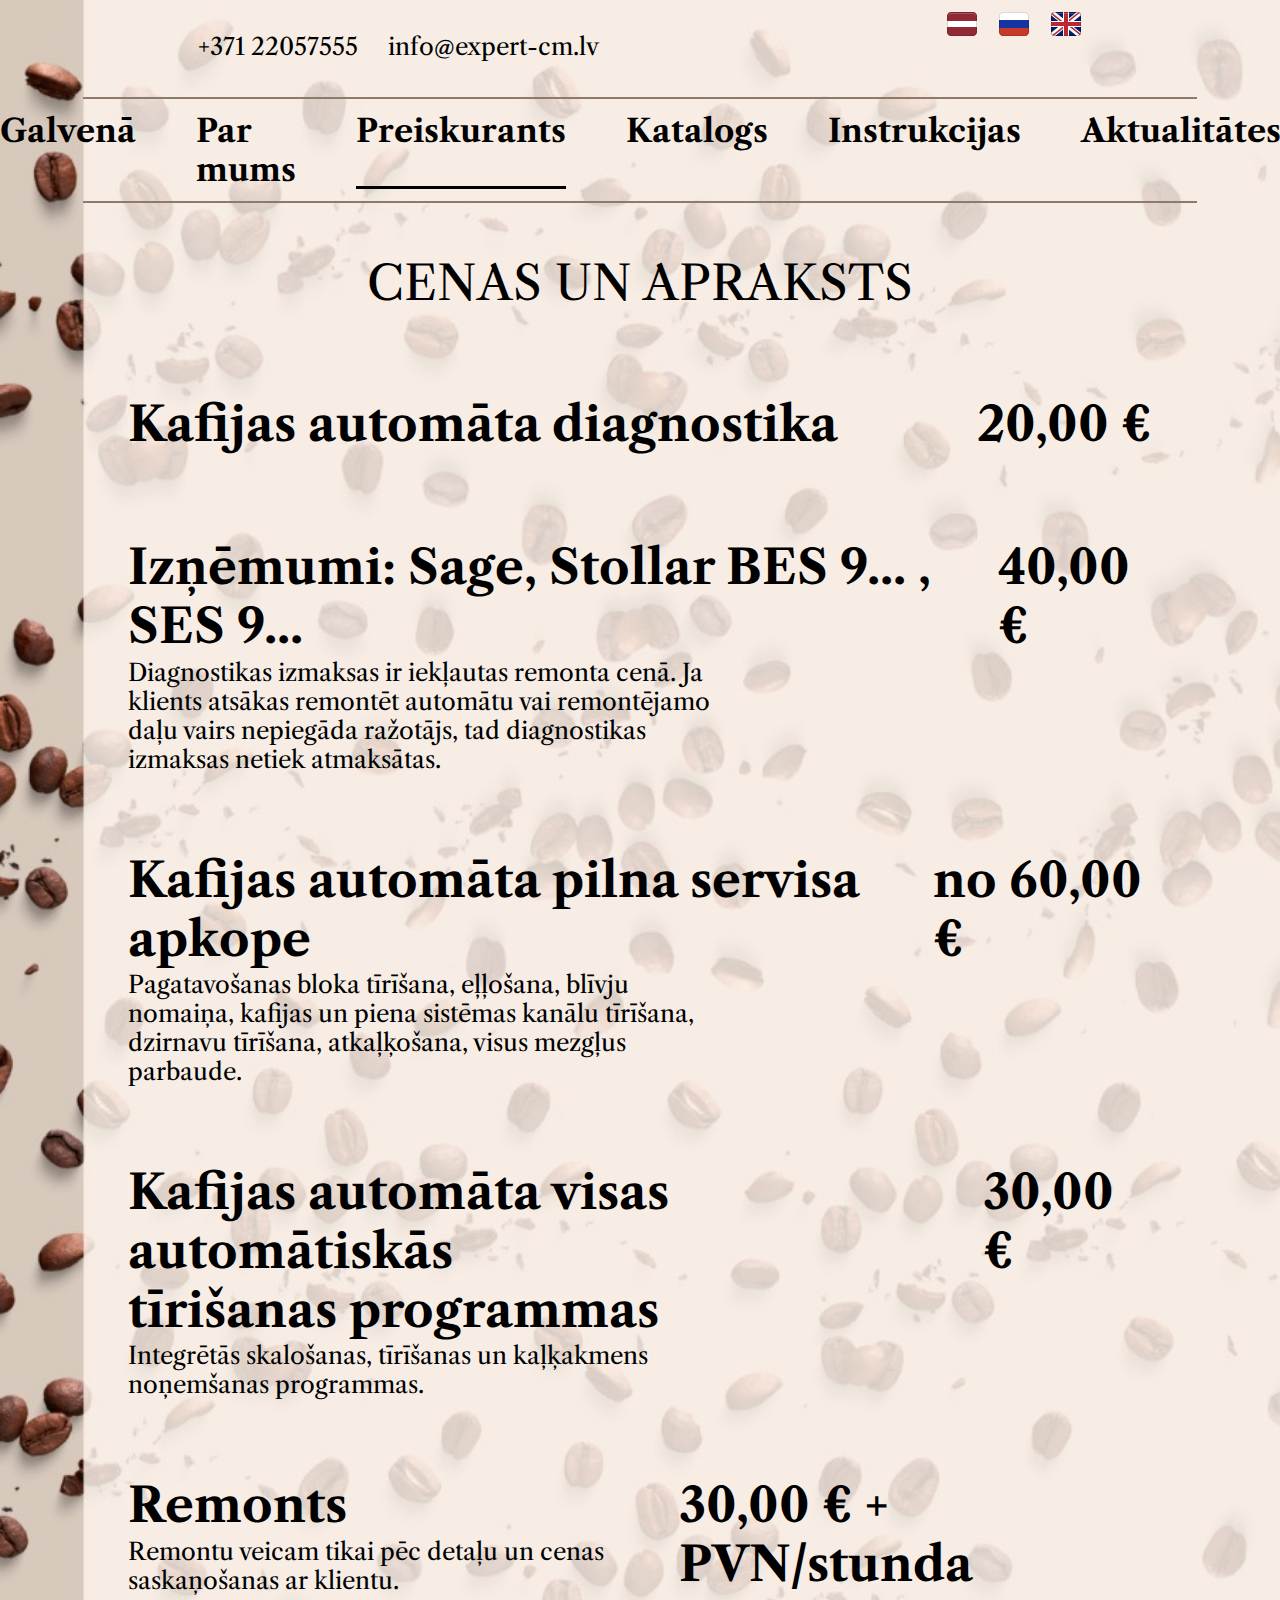
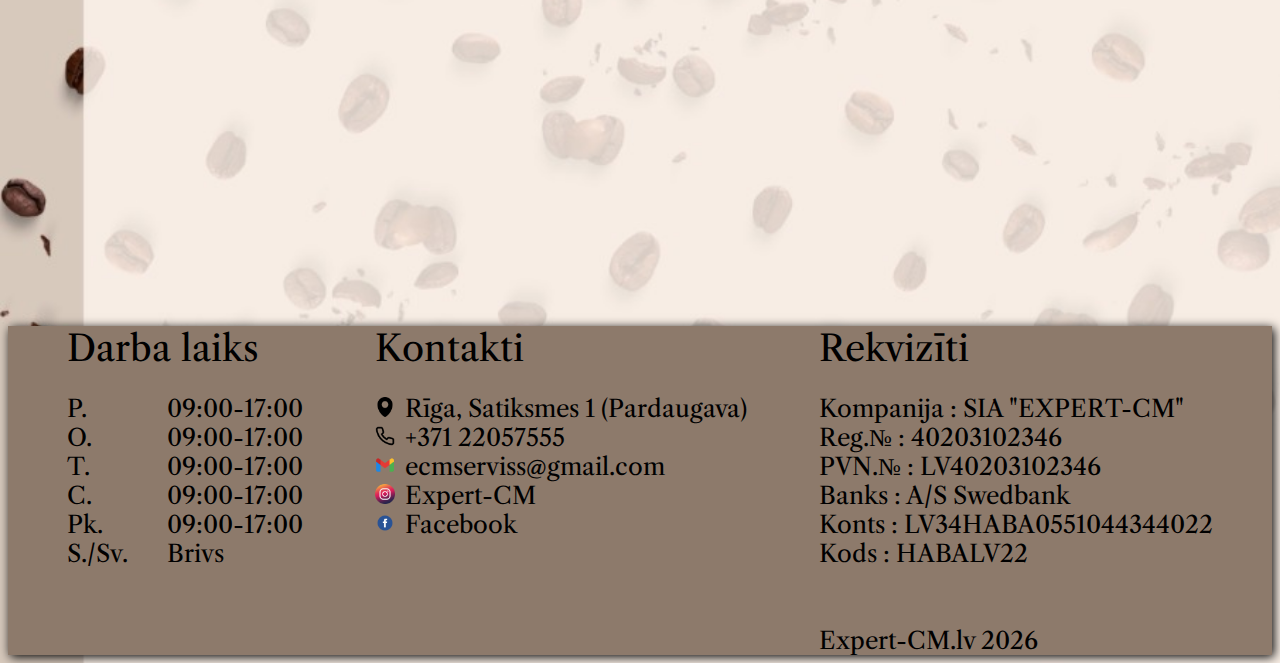
<file: PreiskurantsNew.html>
<!DOCTYPE html>
<html lang="lv">
<head>

    <script id="Cookiebot" src="https://consent.cookiebot.com/uc.js" data-cbid="32253c5f-6899-41a8-9164-293487930403" data-blockingmode="auto" type="text/javascript"></script>
    
<!-- Google tag (gtag.js) --> <script async src="https://www.googletagmanager.com/gtag/js?id=AW-16661070626"></script> <script> window.dataLayer = window.dataLayer || []; function gtag(){dataLayer.push(arguments);} gtag('js', new Date()); gtag('config', 'AW-16661070626'); </script>
    <meta charset="UTF-8">
    <meta name="viewport" content="width=device-width, initial-scale=1.0">
    <meta name="description" content="Kafijas automātu pārdošana, diagnostika un remonts ar garantiju. Oriģinālās rezerves daļas un piederumi, kā arī kopšanas līdzekļi. Profesionāla kafijas automātu apkope.">
    
    <title>kafijas automātu remonts</title>

    <link rel="stylesheet" href="style2.css">
    <link rel="preconnect" href="https://fonts.googleapis.com">
<link rel="preconnect" href="https://fonts.gstatic.com" crossorigin>
<link href="https://fonts.googleapis.com/css2?family=Anton+SC&family=Libre+Caslon+Text:ital,wght@0,400;0,700;1,400&family=Open+Sans:ital,wght@0,300..800;1,300..800&display=swap" rel="stylesheet">
 
<link rel="icon" href="logos/logo.png" type="image/logo">


</head>
<body title="Galvena majaslapa Expert-CM">
    <nav class="navi">
<div class="naviWrap">
    <div class="contactInfoNav">
        <p>+371 22057555</p>
        <p>info@expert-cm.lv</p>
    </div>

    <div class="language">
       
        <a class="link_lang" href="./"><svg class="svg_lang" xmlns="http://www.w3.org/2000/svg" width="32" height="32" viewBox="0 0 32 32"><path fill="#fff" d="M1 12H31V20H1z"></path><path d="M5,4H27c2.208,0,4,1.792,4,4v5H1v-5c0-2.208,1.792-4,4-4Z" fill="#922a35"></path><path d="M5,19H27c2.208,0,4,1.792,4,4v5H1v-5c0-2.208,1.792-4,4-4Z" transform="rotate(180 16 23.5)" fill="#922a35"></path><path d="M27,4H5c-2.209,0-4,1.791-4,4V24c0,2.209,1.791,4,4,4H27c2.209,0,4-1.791,4-4V8c0-2.209-1.791-4-4-4Zm3,20c0,1.654-1.346,3-3,3H5c-1.654,0-3-1.346-3-3V8c0-1.654,1.346-3,3-3H27c1.654,0,3,1.346,3,3V24Z" opacity=".15"></path><path d="M27,5H5c-1.657,0-3,1.343-3,3v1c0-1.657,1.343-3,3-3H27c1.657,0,3,1.343,3,3v-1c0-1.657-1.343-3-3-3Z" fill="#fff" opacity=".2"></path></svg></a>
        <a class="link_lang" href="russian/PreiskurantsNewRu.html"><svg class="svg_lang" xmlns="http://www.w3.org/2000/svg" width="32" height="32" viewBox="0 0 32 32"><path fill="#1435a1" d="M1 11H31V21H1z"></path><path d="M5,4H27c2.208,0,4,1.792,4,4v4H1v-4c0-2.208,1.792-4,4-4Z" fill="#fff"></path><path d="M5,20H27c2.208,0,4,1.792,4,4v4H1v-4c0-2.208,1.792-4,4-4Z" transform="rotate(180 16 24)" fill="#c53a28"></path><path d="M27,4H5c-2.209,0-4,1.791-4,4V24c0,2.209,1.791,4,4,4H27c2.209,0,4-1.791,4-4V8c0-2.209-1.791-4-4-4Zm3,20c0,1.654-1.346,3-3,3H5c-1.654,0-3-1.346-3-3V8c0-1.654,1.346-3,3-3H27c1.654,0,3,1.346,3,3V24Z" opacity=".15"></path><path d="M27,5H5c-1.657,0-3,1.343-3,3v1c0-1.657,1.343-3,3-3H27c1.657,0,3,1.343,3,3v-1c0-1.657-1.343-3-3-3Z" fill="#fff" opacity=".2"></path></svg></a>
        <a class="link_lang" href=""><svg class="svg_lang" xmlns="http://www.w3.org/2000/svg" width="32" height="32" viewBox="0 0 32 32"><rect x="1" y="4" width="30" height="24" rx="4" ry="4" fill="#071b65"></rect><path d="M5.101,4h-.101c-1.981,0-3.615,1.444-3.933,3.334L26.899,28h.101c1.981,0,3.615-1.444,3.933-3.334L5.101,4Z" fill="#fff"></path><path d="M22.25,19h-2.5l9.934,7.947c.387-.353,.704-.777,.929-1.257l-8.363-6.691Z" fill="#b92932"></path><path d="M1.387,6.309l8.363,6.691h2.5L2.316,5.053c-.387,.353-.704,.777-.929,1.257Z" fill="#b92932"></path><path d="M5,28h.101L30.933,7.334c-.318-1.891-1.952-3.334-3.933-3.334h-.101L1.067,24.666c.318,1.891,1.952,3.334,3.933,3.334Z" fill="#fff"></path><rect x="13" y="4" width="6" height="24" fill="#fff"></rect><rect x="1" y="13" width="30" height="6" fill="#fff"></rect><rect x="14" y="4" width="4" height="24" fill="#b92932"></rect><rect x="14" y="1" width="4" height="30" transform="translate(32) rotate(90)" fill="#b92932"></rect><path d="M28.222,4.21l-9.222,7.376v1.414h.75l9.943-7.94c-.419-.384-.918-.671-1.471-.85Z" fill="#b92932"></path><path d="M2.328,26.957c.414,.374,.904,.656,1.447,.832l9.225-7.38v-1.408h-.75L2.328,26.957Z" fill="#b92932"></path><path d="M27,4H5c-2.209,0-4,1.791-4,4V24c0,2.209,1.791,4,4,4H27c2.209,0,4-1.791,4-4V8c0-2.209-1.791-4-4-4Zm3,20c0,1.654-1.346,3-3,3H5c-1.654,0-3-1.346-3-3V8c0-1.654,1.346-3,3-3H27c1.654,0,3,1.346,3,3V24Z" opacity=".15"></path><path d="M27,5H5c-1.657,0-3,1.343-3,3v1c0-1.657,1.343-3,3-3H27c1.657,0,3,1.343,3,3v-1c0-1.657-1.343-3-3-3Z" fill="#fff" opacity=".2"></path></svg></a>
        
    </div>
</div>
<hr class="lines">
<div class="webNavWrap">
    <div class="webNavLinks">
        <a class="webNavLinks"  href="index.html">Galvenā</a>
        <a class="webNavLinks" href="parMums.html">Par mums</a>
        <a class="webNavLinks" style="border-bottom: 3px solid black;" href="PreiskurantsNew.html">Preiskurants</a>
        <a class="webNavLinks" href="katalogs.html">Katalogs</a>
        <a class="webNavLinks" href="instruction.html">Instrukcijas</a>
        <a class="webNavLinks" href="Aktualajs.html">Aktualitātes</a>
    </div>

</div>
    </nav>
<hr class="lines">
<main>
    <h1 class="capt" style="margin: 50px;">CENAS UN APRAKSTS</h1>
   <section title="Preiskurants">
    <div class="PreiskurantsWrap">
        <div class="PreiskurantsBlocks">
            <h1 class="PreiskurantsBoldText">Kafijas automāta diagnostika</h1>
            <h1 class="PreiskurantsBoldText">20,00 €</h1>
        </div>
        <div class="PreiskurantsBlocks">
            <div>
            <h1 class="PreiskurantsBoldText">Izņēmumi: Sage, Stollar BES 9... , SES 9...</h1>
            <p class="PreiskurantsTextP">Diagnostikas izmaksas ir iekļautas remonta cenā. Ja klients atsākas remontēt automātu vai remontējamo daļu vairs nepiegāda ražotājs, tad diagnostikas izmaksas netiek atmaksātas.</p>
            </div>
            <h1 class="PreiskurantsBoldText">40,00 €</h1>
        </div>
        <div class="PreiskurantsBlocks">
            <div>
            <h1 class="PreiskurantsBoldText">Kafijas automāta pilna servisa apkope </h1>
            <p class="PreiskurantsTextP">Pagatavošanas bloka tīrīšana, eļļošana, blīvju nomaiņa, kafijas un piena sistēmas kanālu tīrīšana, dzirnavu tīrīšana, atkaļķošana, visus mezgļus parbaude.</p>
            </div>
            <h1 class="PreiskurantsBoldText">no 60,00 €</h1>
        </div>
        <div class="PreiskurantsBlocks">
            <div>
            <h1 class="PreiskurantsBoldText">Kafijas automāta visas automātiskās <br> tīrišanas programmas
            </h1>
            <p class="PreiskurantsTextP">Integrētās skalošanas, tīrīšanas un kaļķakmens noņemšanas programmas.
            </p>
            </div>
            <h1 class="PreiskurantsBoldText">30,00 €</h1>
        </div>
        <div class="PreiskurantsBlocks">
            <div>
            <h1 class="PreiskurantsBoldText">Remonts
            </h1>
            <p class="PreiskurantsTextP">Remontu veicam tikai pēc detaļu un cenas saskaņošanas ar klientu.</p>
            </div>
            <h1 class="PreiskurantsBoldText">30,00 € + PVN/stunda</h1>
        </div>
    </div>
   </section>
</main>


    

<footer id="Rekvezīti">
    <div class="footer_wrap">
        <div class="work_hours">
        <h2 class="darba_laiks">Darba laiks</h2>
        
        <div class="work_hours__wrap">
        <ul class="work_days_list">
            <li >P.</li>
            <li>O.</li>
            <li>T.</li>
            <li>C.</li>
            <li>Pk.</li>
            <li>S./Sv.</li>
        </ul>

        <ul class="work_hours_list">
            <li>09:00-17:00</li>
            <li>09:00-17:00</li>
            <li>09:00-17:00</li>
            <li>09:00-17:00</li>
            <li>09:00-17:00</li>
            <li>Brivs</li>
        </ul>
        </div> <!--work_hours__wrap-->

        </div> <!--work_hours-->

        <div class="contacts">
            <h2 class="kontakti">Kontakti</h2>
        <div class="kontakti_info">
            <ul class="kontakti_images">

            <li class="kontakti_teksts"><img class="kontakti_icons" src="iconsfooter/adress.png" alt="adress" width="20px">Rīga, Satiksmes 1 (Pardaugava)</li>
              
                
            <li class="kontakti_teksts"><img class="kontakti_icons" src="iconsfooter/phone.png" alt="phone number" width="20px">+371 22057555</li>
                
                
            <li class="kontakti_teksts"><img class="kontakti_icons" src="iconsfooter/gmail.png" alt="gamil" width="20px">ecmserviss@gmail.com</li>
                
            <li class="kontakti_teksts"><img class="kontakti_icons" src="iconsfooter/instagram.png" alt="instagram" width="20px"><a class="footerLinks" href="https://www.instagram.com/expert.cm/">Expert-CM</a></li>
                
            <li class="kontakti_teksts"><img class="kontakti_icons" src="iconsfooter/facebook.png" alt="Facebook" width="20px"><a class="footerLinks" href="https://www.facebook.com/people/Kafijas-Aparāti/100063980355492/?locale=hi_IN">Facebook</a></li>

            
        </ul>


        </div>   <!--kontakti_info-->
        </div><!--contacts-->
        <div class="Rekvezīti_wrap">
            <h2 class="Rekvezīti_h2">Rekvizīti</h2>
            <div class="Rekvezīti_ul_div">
                <ul class="Rekvezīti_ul">
                    <li class="Rekvezīti_li">Kompanija : SIA "EXPERT-CM"</li>
                    <li class="Rekvezīti_li">Reg.№ : 40203102346</li>
                    <li class="Rekvezīti_li">PVN.№ : LV40203102346</li>
                    <li class="Rekvezīti_li">Banks : A/S Swedbank</li>
                    <li class="Rekvezīti_li">Konts : LV34HABA0551044344022</li>
                    <li class="Rekvezīti_li">Kods : HABALV22</li>
                    <br>
                    <br>
                    <li class="Rekvezīti_li">Expert-CM.lv <span id="dateFooter"></span></li>


                </ul>
            </div>

        </div>

        
    </div> <!--footer_wrap-->
    

    

</footer>
    
    <script src="https://ajax.googleapis.com/ajax/libs/jquery/3.7.1/jquery.min.js"></script>
    <script src="script.js"></script>
</body>
</html>
</file>
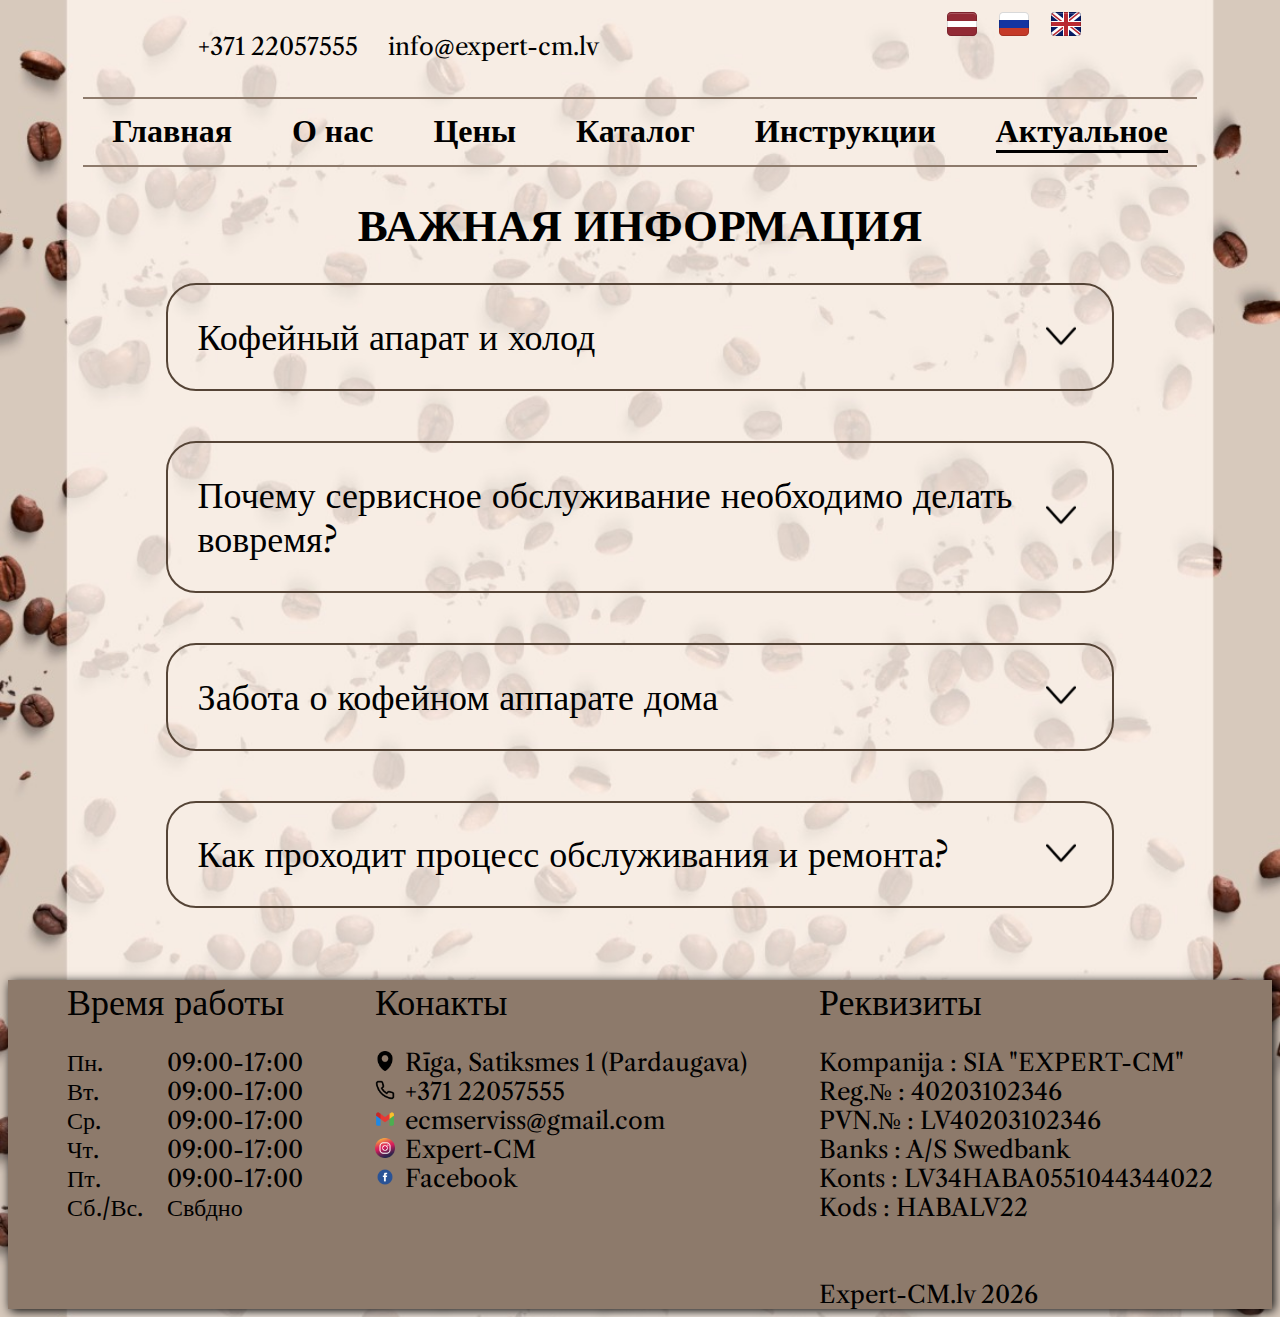
<file: russian/AktualajsRu.html>
<!DOCTYPE html>
<html lang="ru">
<head>

    <script id="Cookiebot" src="https://consent.cookiebot.com/uc.js" data-cbid="32253c5f-6899-41a8-9164-293487930403" data-blockingmode="auto" type="text/javascript"></script>
    
<!-- Google tag (gtag.js) --> <script async src="https://www.googletagmanager.com/gtag/js?id=AW-16661070626"></script> <script> window.dataLayer = window.dataLayer || []; function gtag(){dataLayer.push(arguments);} gtag('js', new Date()); gtag('config', 'AW-16661070626'); </script>
    <meta charset="UTF-8">
    <meta name="viewport" content="width=device-width, initial-scale=1.0">
    <meta name="description" content="Kafijas automātu pārdošana, diagnostika un remonts ar garantiju. Oriģinālās rezerves daļas un piederumi, kā arī kopšanas līdzekļi. Profesionāla kafijas automātu apkope.">
    
    <title>kafijas automātu remonts</title>

    <link rel="stylesheet" href="../style2.css">
    <link rel="preconnect" href="https://fonts.googleapis.com">
<link rel="preconnect" href="https://fonts.gstatic.com" crossorigin>
<link href="https://fonts.googleapis.com/css2?family=Anton+SC&family=Libre+Caslon+Text:ital,wght@0,400;0,700;1,400&family=Open+Sans:ital,wght@0,300..800;1,300..800&display=swap" rel="stylesheet">
 
<link rel="icon" href="../logos/logo.png" type="image/logo">


</head>
<body title="Galvena majaslapa Expert-CM">
    <nav class="navi">
        <div class="naviWrap">
            <div class="contactInfoNav">
                <p>+371 22057555</p>
                <p>info@expert-cm.lv</p>
            </div>
        
            <div class="language">
               
                <a class="link_lang" href="../Aktualajs.html"><svg class="svg_lang" xmlns="http://www.w3.org/2000/svg" width="32" height="32" viewBox="0 0 32 32"><path fill="#fff" d="M1 12H31V20H1z"></path><path d="M5,4H27c2.208,0,4,1.792,4,4v5H1v-5c0-2.208,1.792-4,4-4Z" fill="#922a35"></path><path d="M5,19H27c2.208,0,4,1.792,4,4v5H1v-5c0-2.208,1.792-4,4-4Z" transform="rotate(180 16 23.5)" fill="#922a35"></path><path d="M27,4H5c-2.209,0-4,1.791-4,4V24c0,2.209,1.791,4,4,4H27c2.209,0,4-1.791,4-4V8c0-2.209-1.791-4-4-4Zm3,20c0,1.654-1.346,3-3,3H5c-1.654,0-3-1.346-3-3V8c0-1.654,1.346-3,3-3H27c1.654,0,3,1.346,3,3V24Z" opacity=".15"></path><path d="M27,5H5c-1.657,0-3,1.343-3,3v1c0-1.657,1.343-3,3-3H27c1.657,0,3,1.343,3,3v-1c0-1.657-1.343-3-3-3Z" fill="#fff" opacity=".2"></path></svg></a>
                <a class="link_lang" href="../russian/AktualajsRu.html"><svg class="svg_lang" xmlns="http://www.w3.org/2000/svg" width="32" height="32" viewBox="0 0 32 32"><path fill="#1435a1" d="M1 11H31V21H1z"></path><path d="M5,4H27c2.208,0,4,1.792,4,4v4H1v-4c0-2.208,1.792-4,4-4Z" fill="#fff"></path><path d="M5,20H27c2.208,0,4,1.792,4,4v4H1v-4c0-2.208,1.792-4,4-4Z" transform="rotate(180 16 24)" fill="#c53a28"></path><path d="M27,4H5c-2.209,0-4,1.791-4,4V24c0,2.209,1.791,4,4,4H27c2.209,0,4-1.791,4-4V8c0-2.209-1.791-4-4-4Zm3,20c0,1.654-1.346,3-3,3H5c-1.654,0-3-1.346-3-3V8c0-1.654,1.346-3,3-3H27c1.654,0,3,1.346,3,3V24Z" opacity=".15"></path><path d="M27,5H5c-1.657,0-3,1.343-3,3v1c0-1.657,1.343-3,3-3H27c1.657,0,3,1.343,3,3v-1c0-1.657-1.343-3-3-3Z" fill="#fff" opacity=".2"></path></svg></a>
                <a class="link_lang" href=""><svg class="svg_lang" xmlns="http://www.w3.org/2000/svg" width="32" height="32" viewBox="0 0 32 32"><rect x="1" y="4" width="30" height="24" rx="4" ry="4" fill="#071b65"></rect><path d="M5.101,4h-.101c-1.981,0-3.615,1.444-3.933,3.334L26.899,28h.101c1.981,0,3.615-1.444,3.933-3.334L5.101,4Z" fill="#fff"></path><path d="M22.25,19h-2.5l9.934,7.947c.387-.353,.704-.777,.929-1.257l-8.363-6.691Z" fill="#b92932"></path><path d="M1.387,6.309l8.363,6.691h2.5L2.316,5.053c-.387,.353-.704,.777-.929,1.257Z" fill="#b92932"></path><path d="M5,28h.101L30.933,7.334c-.318-1.891-1.952-3.334-3.933-3.334h-.101L1.067,24.666c.318,1.891,1.952,3.334,3.933,3.334Z" fill="#fff"></path><rect x="13" y="4" width="6" height="24" fill="#fff"></rect><rect x="1" y="13" width="30" height="6" fill="#fff"></rect><rect x="14" y="4" width="4" height="24" fill="#b92932"></rect><rect x="14" y="1" width="4" height="30" transform="translate(32) rotate(90)" fill="#b92932"></rect><path d="M28.222,4.21l-9.222,7.376v1.414h.75l9.943-7.94c-.419-.384-.918-.671-1.471-.85Z" fill="#b92932"></path><path d="M2.328,26.957c.414,.374,.904,.656,1.447,.832l9.225-7.38v-1.408h-.75L2.328,26.957Z" fill="#b92932"></path><path d="M27,4H5c-2.209,0-4,1.791-4,4V24c0,2.209,1.791,4,4,4H27c2.209,0,4-1.791,4-4V8c0-2.209-1.791-4-4-4Zm3,20c0,1.654-1.346,3-3,3H5c-1.654,0-3-1.346-3-3V8c0-1.654,1.346-3,3-3H27c1.654,0,3,1.346,3,3V24Z" opacity=".15"></path><path d="M27,5H5c-1.657,0-3,1.343-3,3v1c0-1.657,1.343-3,3-3H27c1.657,0,3,1.343,3,3v-1c0-1.657-1.343-3-3-3Z" fill="#fff" opacity=".2"></path></svg></a>
                
            </div>
        </div>
        <hr class="lines">
        <div class="webNavWrap">
            <div class="webNavLinks">
                <a class="webNavLinks" href="../russian/indexRu.html">Главная</a>
                <a class="webNavLinks" href="../russian/parMumsRu.html">О нас </a>
                <a class="webNavLinks" href="../russian/PreiskurantsNewRu.html">Цены</a>
                <a class="webNavLinks" href="../katalogs.html">Каталог</a>
                <a class="webNavLinks" href="../instruction.html" title="Instrukcijas">Инструкции</a>
                <a class="webNavLinks" style="border-bottom: 3px solid black;" href="../russian/AktualajsRu.html">Актуальное</a>
            </div>
        
        </div>
            </nav>
<hr class="lines">
<main>
    <h1 id="mainH1">ВАЖНАЯ ИНФОРМАЦИЯ</h1>
    <div class="aktualaInfoWrap">
        <div class="aktualaInfoBlocks">
            <div class="aktualaBlock">
                <div class="aktualaBlock1">
                    <h2>Кофейный апарат и холод</h2>
                    <button class="arrow" id="showButton1"><img src="../images/arrowimg.png" alt="" width="30px"></button>
                </div>
                    <div class="hidenDiv1" id="hiddenDivNo1">
                        <p>KКофейные аппараты нельзя держать на холоде, т.к. в системе находится вода, которая на морозе замерзает и происходит безвозвратная деформация механических частей. SIA EXPERT-CM не несёт ответственность за дефекты, причененные холодом и в гарантии в данном случае будет отказано.</p>
                        <div>
                            <img src="../images/temprature-removebg-preview.png" alt="temprature sign">
                        </div>
                    </div>
            </div>

            <div class="aktualaBlock">
                <div class="aktualaBlock1">
                    <h2>Почему сервисное обслуживание необходимо делать вовремя?</h2>
                    <button class="arrow" id="showButton2"><img src="../images/arrowimg.png" alt="" width="30px"></button>
                </div>
                    <div class="hidenDiv2" id="hiddenDivNo2">
                        <p>Обслуживание кофемашины, это важно. Прежде всего гигиена кофемашины.Многие люди не обслуживают свою кофемашину с годами, мол, зачем, если она и так работает. Но, как показывает практика, своевременное обслуживание сохранит Ваше личное здоровье. Кофе имеет много эфирных масел, часть из которых остаются в кофемашине. Со временем весь этот кофейный жир, которого Вы не видите, образует плесень, неприятный запах, а также наличие различных бактерий. В носиках подачи кофе образуется слизь. Части которой попадают к Вам в кружку. Как следствие, проблемы со здоровьем.
                            Своевременное техническое обслуживание кофемашины – гарантия долгой и бесперебойной работы техники. Профилактические мероприятия позволяют избежать поломок, сохранить идеальный вкус напитка, сэкономить непредвиденные затраты на дорогостоящий ремонт. Профессиональная чистка кофемашины. Мы бережно очистим вашу кофемашину от накипи и кофейных масел. Промоем важные узлы техники, проводим дезинфекцию. Необходимые манипуляции выполняются в сжатые сроки с использованием современного оборудования и специальных средств.</p>
                        <div class="imgesAktuWrap">
                            <img class="imgesAktu" src="../images/mashrooms.jpeg" alt="mashrooms">
                            <img class="imgesAktu" src="../images/undefind.jpeg" alt="undefind">
                            <img class="imgesAktu" src="../images/old coffee.jpeg" alt="old coffee">
                        </div>
                    </div>
            </div>

            <div class="aktualaBlock">
                <div class="aktualaBlock1">
                    <h2>Забота о кофейном аппарате дома</h2>
                    <button class="arrow" id="showButton3"><img src="../images/arrowimg.png" alt="" width="30px"></button>
                </div>
                    <div class="hidenDiv3" id="hiddenDivNo3">
                        <div id="aktuWrapperDiv">
                            <ul class="ulAktu">
                                <li>Используйте чистящие таблетки и жидкость для удаления накипи по запросу кофемашины (см. инструкцию).</li>
                                <li>Используйте только мягкую воду, если это невозможно, установите фильтр и меняйте его каждый месяц.</li>
                                <li>Кофемашины со съемным заварочным устройством– раз в неделю вынимать устройство и промывать под проточной водой.</li>
                                <li>Оборудование с автоматическим капучинатором – каждый раз после приготовления напитка с молоком нужно его промыть.</li>
                            </ul>
                            <div>
                                <img class="imgesAktu3" src="../images/HDN3.jpeg" alt="photo of repair in progress">
                            </div>
                        </div>

                    </div>
            </div>


            <div class="aktualaBlock">
                <div class="aktualaBlock1">
                    <h2>Как проходит процесс обслуживания и ремонта?</h2>
                    <button class="arrow" id="showButton4"><img src="../images/arrowimg.png" alt="" width="30px"></button>
                </div>
                    <div class="hidenDiv4" id="hiddenDivNo4">
                        <ol>
                            <li>Вы приносите нам кофейный аппарат.</li>
                            <li>Мастер проверяет кофемашину в течении 3 рабочих дней.</li>
                            <li>После нахождения проблемы мастер согласовывает этапы и сроки ремонта, а так же отвечает на любые вопросы по особенностям ремонта.</li>
                            <li>Если вы согласны на ремонт, то кофейный аппарат будет починен в течении одного рабочего дня (если это не связано с заказом детали, срок поставки детали зависит от производителя,в среднем это от 3 рабочих дней до 2 недель, большинство деталей есть на месте).</li>
                            <li>Придите к нам и заберите свой кофейный аппарат (оплату можно произвести наличными, банковской картой или переводом).</li>
                        </ol>

                        <div class="imgesAktuWrap">
                            
                            <img class="imgesAktu4" src="../images/HDN4-1.jpeg" alt="service in progress">
                            <img class="imgesAktu4" src="../images/HDN4-2.jpeg" alt="service in progress">
                            <img class="imgesAktu4" src="../images/HDN4-3.jpeg" alt="service in progress">
                            
                        </div>
                    </div>
            </div>
        </div>

    </div>
</main>


    

<footer id="Rekvezīti">
    <div class="footer_wrap">
        <div class="work_hours">
        <h2 class="darba_laiks">Время работы</h2>
        
        <div class="work_hours__wrap">
        <ul class="work_days_list">
            <li >Пн.</li>
            <li>Вт.</li>
            <li>Ср.</li>
            <li>Чт.</li>
            <li>Пт.</li>
            <li>Сб./Вс.</li>
        </ul>

        <ul class="work_hours_list">
            <li>09:00-17:00</li>
            <li>09:00-17:00</li>
            <li>09:00-17:00</li>
            <li>09:00-17:00</li>
            <li>09:00-17:00</li>
            <li>Свбдно</li>
        </ul>
        </div> <!--work_hours__wrap-->

        </div> <!--work_hours-->

        <div class="contacts">
            <h2 class="kontakti">Конакты</h2>
        <div class="kontakti_info">
            <ul class="kontakti_images">

            <li class="kontakti_teksts"><img class="kontakti_icons" src="../iconsfooter/adress.png" alt="adress" width="20px">Rīga, Satiksmes 1 (Pardaugava)</li>
              
                
            <li class="kontakti_teksts"><img class="kontakti_icons" src="../iconsfooter/phone.png" alt="phone number" width="20px">+371 22057555</li>
                
                
            <li class="kontakti_teksts"><img class="kontakti_icons" src="../iconsfooter/gmail.png" alt="gamil" width="20px">ecmserviss@gmail.com</li>
                
            <li class="kontakti_teksts"><img class="kontakti_icons" src="../iconsfooter/instagram.png" alt="instagram" width="20px"><a class="footerLinks" href="https://www.instagram.com/expert.cm/">Expert-CM</a></li>
                
            <li class="kontakti_teksts"><img class="kontakti_icons" src="../iconsfooter/facebook.png" alt="Facebook" width="20px"><a class="footerLinks" href="https://www.facebook.com/people/Kafijas-Aparāti/100063980355492/?locale=hi_IN">Facebook</a></li>

            
        </ul>


        </div>   <!--kontakti_info-->
        </div><!--contacts-->
        <div class="Rekvezīti_wrap">
            <h2 class="Rekvezīti_h2">Реквизиты</h2>
            <div class="Rekvezīti_ul_div">
                <ul class="Rekvezīti_ul">
                    <li class="Rekvezīti_li">Kompanija : SIA "EXPERT-CM"</li>
                    <li class="Rekvezīti_li">Reg.№ : 40203102346</li>
                    <li class="Rekvezīti_li">PVN.№ : LV40203102346</li>
                    <li class="Rekvezīti_li">Banks : A/S Swedbank</li>
                    <li class="Rekvezīti_li">Konts : LV34HABA0551044344022</li>
                    <li class="Rekvezīti_li">Kods : HABALV22</li>
                    <br>
                    <br>
                    <li class="Rekvezīti_li">Expert-CM.lv <span id="dateFooter"></span></li>


                </ul>
            </div>

        </div>

        
    </div> <!--footer_wrap-->
    

    

</footer>

<script src="https://ajax.googleapis.com/ajax/libs/jquery/3.7.1/jquery.min.js"></script>
<script src="../script.js"></script>

</body>
</html>
</file>
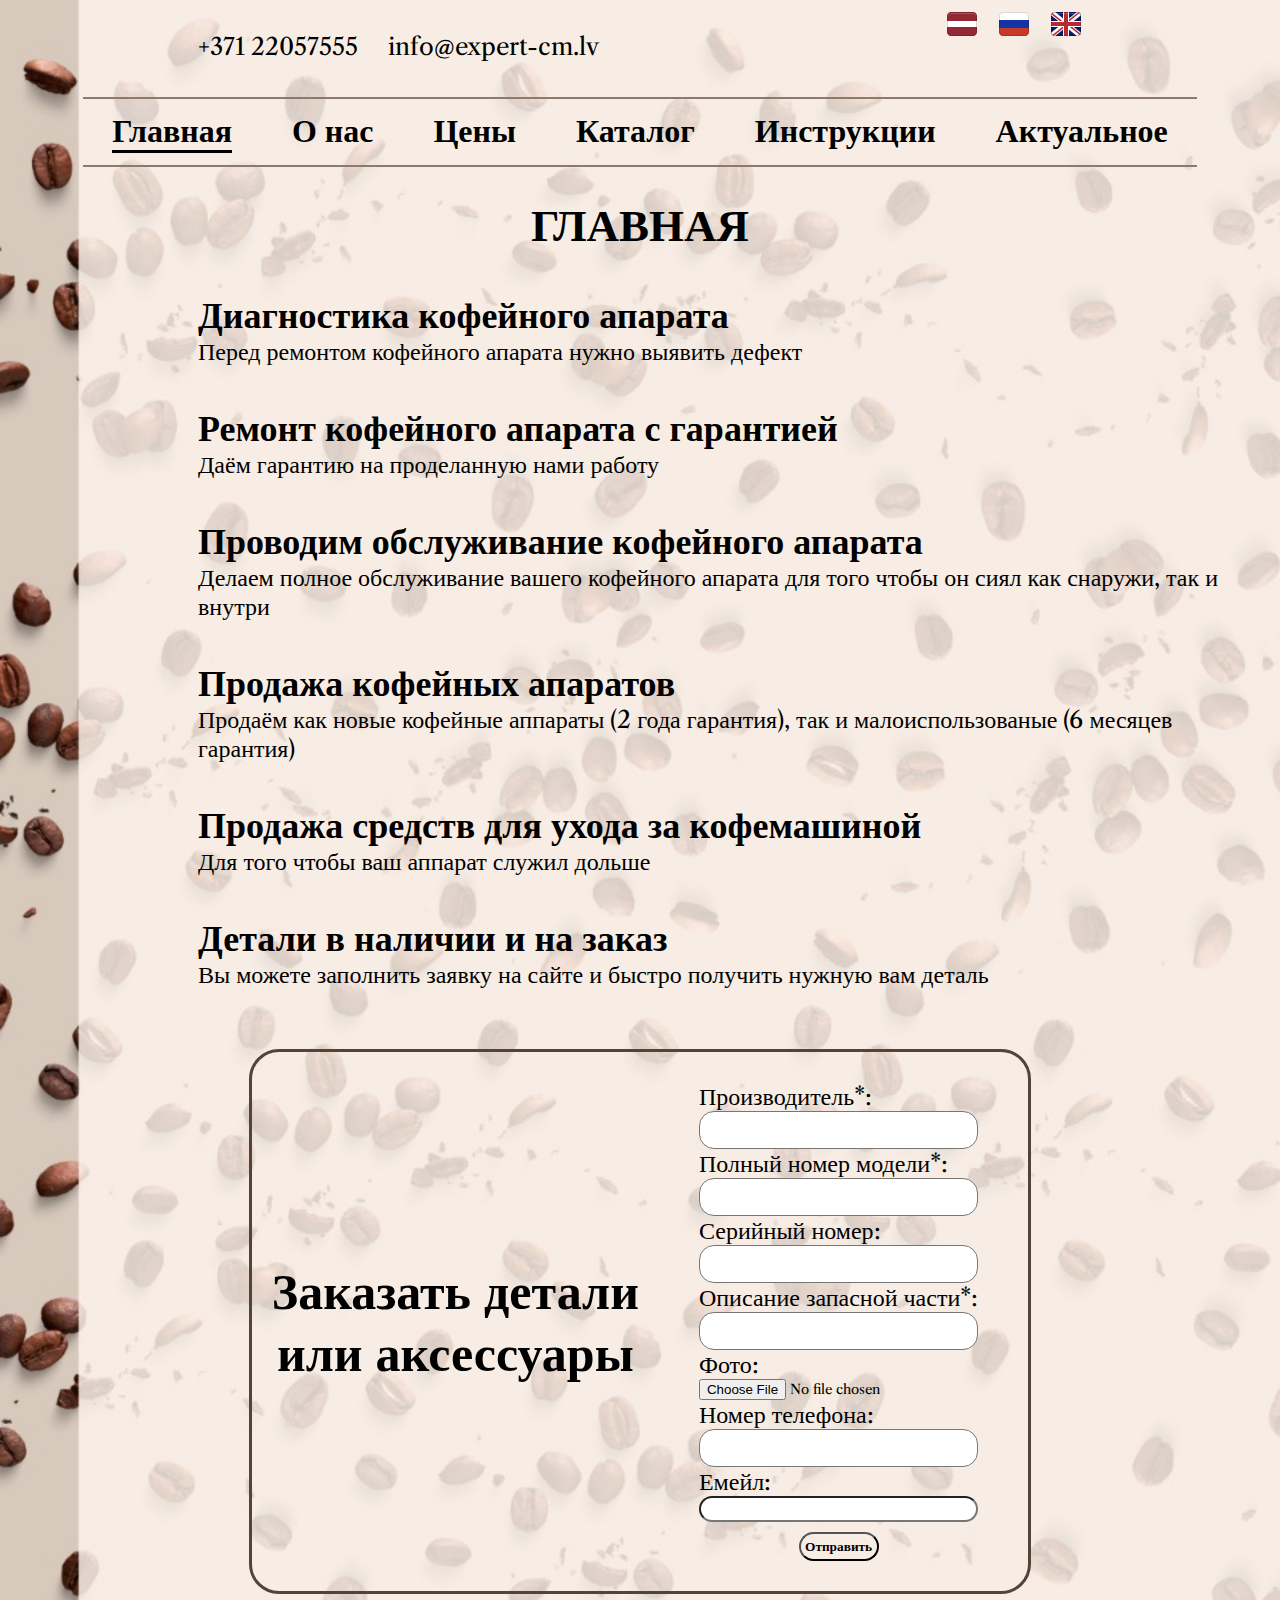
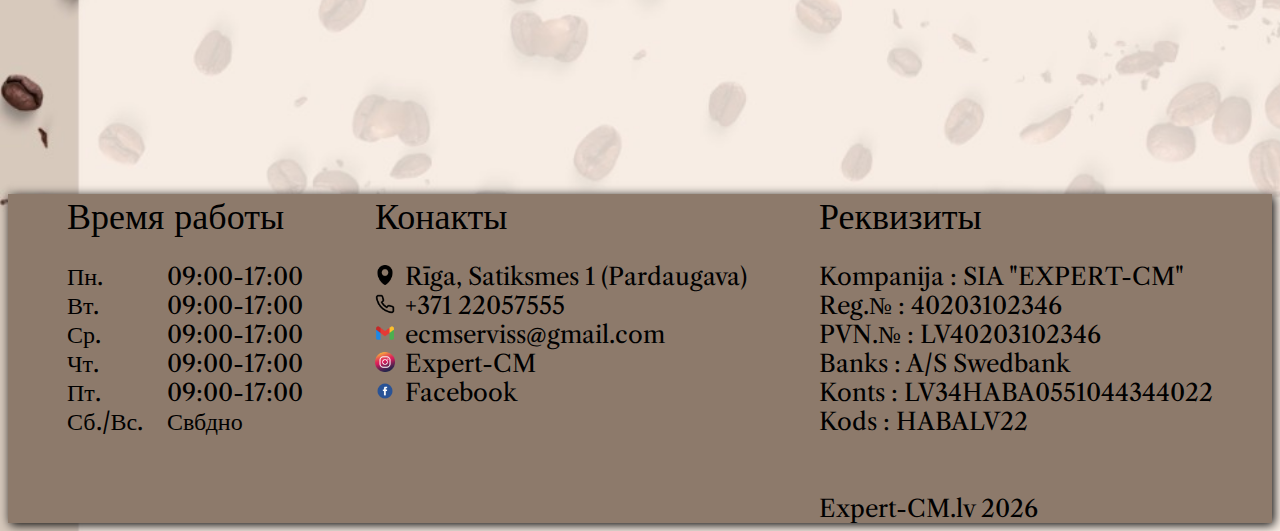
<file: russian/indexRu.html>
<!DOCTYPE html>
<html lang="ru">
<head>

    <script id="Cookiebot" src="https://consent.cookiebot.com/uc.js" data-cbid="32253c5f-6899-41a8-9164-293487930403" data-blockingmode="auto" type="text/javascript"></script>
    
<!-- Google tag (gtag.js) --> <script async src="https://www.googletagmanager.com/gtag/js?id=AW-16661070626"></script> <script> window.dataLayer = window.dataLayer || []; function gtag(){dataLayer.push(arguments);} gtag('js', new Date()); gtag('config', 'AW-16661070626'); </script>
    <meta charset="UTF-8">
    <meta name="viewport" content="width=device-width, initial-scale=1.0">
    <meta name="description" content="Kafijas automātu pārdošana, diagnostika un remonts ar garantiju. Oriģinālās rezerves daļas un piederumi, kā arī kopšanas līdzekļi. Profesionāla kafijas automātu apkope.">
    
    <title>kafijas automātu remonts</title>

    <link rel="stylesheet" href="../style2.css">
    <link rel="preconnect" href="https://fonts.googleapis.com">
<link rel="preconnect" href="https://fonts.gstatic.com" crossorigin>
<link href="https://fonts.googleapis.com/css2?family=Anton+SC&family=Libre+Caslon+Text:ital,wght@0,400;0,700;1,400&family=Open+Sans:ital,wght@0,300..800;1,300..800&display=swap" rel="stylesheet">
 
<link rel="icon" href="../logos/logo.png" type="image/logo">


</head>
<body title="Galvena majaslapa Expert-CM">
    <nav class="navi">
<div class="naviWrap">
    <div class="contactInfoNav">
        <p>+371 22057555</p>
        <p>info@expert-cm.lv</p>
    </div>

    <div class="language">
       
        <a class="link_lang" href="../index.html"><svg class="svg_lang" xmlns="http://www.w3.org/2000/svg" width="32" height="32" viewBox="0 0 32 32"><path fill="#fff" d="M1 12H31V20H1z"></path><path d="M5,4H27c2.208,0,4,1.792,4,4v5H1v-5c0-2.208,1.792-4,4-4Z" fill="#922a35"></path><path d="M5,19H27c2.208,0,4,1.792,4,4v5H1v-5c0-2.208,1.792-4,4-4Z" transform="rotate(180 16 23.5)" fill="#922a35"></path><path d="M27,4H5c-2.209,0-4,1.791-4,4V24c0,2.209,1.791,4,4,4H27c2.209,0,4-1.791,4-4V8c0-2.209-1.791-4-4-4Zm3,20c0,1.654-1.346,3-3,3H5c-1.654,0-3-1.346-3-3V8c0-1.654,1.346-3,3-3H27c1.654,0,3,1.346,3,3V24Z" opacity=".15"></path><path d="M27,5H5c-1.657,0-3,1.343-3,3v1c0-1.657,1.343-3,3-3H27c1.657,0,3,1.343,3,3v-1c0-1.657-1.343-3-3-3Z" fill="#fff" opacity=".2"></path></svg></a>
        <a class="link_lang" href="../indexRu.html"><svg class="svg_lang" xmlns="http://www.w3.org/2000/svg" width="32" height="32" viewBox="0 0 32 32"><path fill="#1435a1" d="M1 11H31V21H1z"></path><path d="M5,4H27c2.208,0,4,1.792,4,4v4H1v-4c0-2.208,1.792-4,4-4Z" fill="#fff"></path><path d="M5,20H27c2.208,0,4,1.792,4,4v4H1v-4c0-2.208,1.792-4,4-4Z" transform="rotate(180 16 24)" fill="#c53a28"></path><path d="M27,4H5c-2.209,0-4,1.791-4,4V24c0,2.209,1.791,4,4,4H27c2.209,0,4-1.791,4-4V8c0-2.209-1.791-4-4-4Zm3,20c0,1.654-1.346,3-3,3H5c-1.654,0-3-1.346-3-3V8c0-1.654,1.346-3,3-3H27c1.654,0,3,1.346,3,3V24Z" opacity=".15"></path><path d="M27,5H5c-1.657,0-3,1.343-3,3v1c0-1.657,1.343-3,3-3H27c1.657,0,3,1.343,3,3v-1c0-1.657-1.343-3-3-3Z" fill="#fff" opacity=".2"></path></svg></a>
        <a class="link_lang" href=""><svg class="svg_lang" xmlns="http://www.w3.org/2000/svg" width="32" height="32" viewBox="0 0 32 32"><rect x="1" y="4" width="30" height="24" rx="4" ry="4" fill="#071b65"></rect><path d="M5.101,4h-.101c-1.981,0-3.615,1.444-3.933,3.334L26.899,28h.101c1.981,0,3.615-1.444,3.933-3.334L5.101,4Z" fill="#fff"></path><path d="M22.25,19h-2.5l9.934,7.947c.387-.353,.704-.777,.929-1.257l-8.363-6.691Z" fill="#b92932"></path><path d="M1.387,6.309l8.363,6.691h2.5L2.316,5.053c-.387,.353-.704,.777-.929,1.257Z" fill="#b92932"></path><path d="M5,28h.101L30.933,7.334c-.318-1.891-1.952-3.334-3.933-3.334h-.101L1.067,24.666c.318,1.891,1.952,3.334,3.933,3.334Z" fill="#fff"></path><rect x="13" y="4" width="6" height="24" fill="#fff"></rect><rect x="1" y="13" width="30" height="6" fill="#fff"></rect><rect x="14" y="4" width="4" height="24" fill="#b92932"></rect><rect x="14" y="1" width="4" height="30" transform="translate(32) rotate(90)" fill="#b92932"></rect><path d="M28.222,4.21l-9.222,7.376v1.414h.75l9.943-7.94c-.419-.384-.918-.671-1.471-.85Z" fill="#b92932"></path><path d="M2.328,26.957c.414,.374,.904,.656,1.447,.832l9.225-7.38v-1.408h-.75L2.328,26.957Z" fill="#b92932"></path><path d="M27,4H5c-2.209,0-4,1.791-4,4V24c0,2.209,1.791,4,4,4H27c2.209,0,4-1.791,4-4V8c0-2.209-1.791-4-4-4Zm3,20c0,1.654-1.346,3-3,3H5c-1.654,0-3-1.346-3-3V8c0-1.654,1.346-3,3-3H27c1.654,0,3,1.346,3,3V24Z" opacity=".15"></path><path d="M27,5H5c-1.657,0-3,1.343-3,3v1c0-1.657,1.343-3,3-3H27c1.657,0,3,1.343,3,3v-1c0-1.657-1.343-3-3-3Z" fill="#fff" opacity=".2"></path></svg></a>
        
    </div>
</div>
<hr class="lines">
<div class="webNavWrap">
    <div class="webNavLinks">
        <a class="webNavLinks" style="border-bottom: 3px solid black;" href="../russian/indexRu.html">Главная</a>
        <a class="webNavLinks" href="../russian/parMumsRu.html">О нас </a>
        <a class="webNavLinks" href="../russian/PreiskurantsNewRu.html">Цены</a>
        <a class="webNavLinks" href="../katalogs.html">Каталог</a>
        <a class="webNavLinks" href="../instruction.html" title="Instrukcijas">Инструкции</a>
        <a class="webNavLinks" href="../russian/AktualajsRu.html">Актуальное</a>
    </div>

</div>
    </nav>
<hr class="lines">
<main>
    <section title="Mūsu Pakalpojumi">
        <h1 id="mainH1">ГЛАВНАЯ</h1>
        <div class="mainWrap">
            <div>
                <h2 class="MainTextH2">Диагностика кофейного апарата</h2>
                <p class="MainTextP1">Перед ремонтом кофейного апарата нужно выявить дефект</p>
            </div>
            <div>
                <h2 class="MainTextH2">Ремонт кофейного апарата с гарантией</h2>
                <p class="MainTextP1">Даём гарантию на проделанную нами работу</p>
            </div>
            <div>
                <h2 class="MainTextH2">Проводим обслуживание кофейного апарата</h2>
                <p class="MainTextP1">Делаем полное обслуживание вашего кофейного апарата для того чтобы он сиял как снаружи, так и внутри</p>
            </div>
            <div>
                <h2 class="MainTextH2">Продажа кофейных апаратов</h2>
                <p class="MainTextP1">Продаём как новые кофейные аппараты (2 года гарантия), так и малоиспользованые  (6 месяцев гарантия)</p>
            </div>
            <div>
                <h2 class="MainTextH2">Продажа средств для ухода за кофемашиной</h2>
                <p class="MainTextP1">Для того чтобы ваш аппарат служил дольше</p>
            </div>
            <div>
                <h2 class="MainTextH2">Детали в наличии и на заказ</h2>
                <p class="MainTextP1">Вы можете заполнить заявку на сайте и быстро получить нужную вам деталь</p>
            </div>
            
        </div>
    </section>
    <section title="form">
        <div class="formWrap">
            <div class="FormBlock">
                <div class="FormH1Div">
                    <h1 class="FormH1">Заказать детали <br> или аксессуары</h1>
                </div>
                <div class="FrormDiv">
                    <form class="formset" action="../send-email.php" method="post" enctype="multipart/form-data">
                        <label for="message">Производитель*:</label>
                        <textarea class="message" id="Brand" name="Brand" required ></textarea>
                        
                        <label for="message">Полный номер модели*:</label>
                        <textarea class="message" id="modelNumber" name="modelNumber" required></textarea>
                        
                        <label for="message">Серийный номер:</label>
                        <textarea class="message" id="serialNumber" name="serialNumber"></textarea>
                        
                        <label for="message">Описание запасной части*:</label>
                        <textarea class="message" id="detailSpec" name="detailSpec" required></textarea>
                        
                        <label for="image">Фото:</label>    
                        <input type="file" id="image" name="image" accept="image/*">
                        
                        <label for="message">Номер телефона:</label>
                        <textarea class="message" id="phoneNumber" name="phoneNumber" required></textarea>
                        
                        <label for="email">Емейл:</label>
                        <input type="email" id="email" name="email" required>
                        
                        <button id="formButton" type="submit">Отправить</button>
                      </form>

                </div>

            </div>

        </div>

    </section>
</main>


    

    <footer id="Rekvezīti">
        <div class="footer_wrap">
            <div class="work_hours">
            <h2 class="darba_laiks">Время работы</h2>
            
            <div class="work_hours__wrap">
            <ul class="work_days_list">
                <li >Пн.</li>
                <li>Вт.</li>
                <li>Ср.</li>
                <li>Чт.</li>
                <li>Пт.</li>
                <li>Сб./Вс.</li>
            </ul>

            <ul class="work_hours_list">
                <li>09:00-17:00</li>
                <li>09:00-17:00</li>
                <li>09:00-17:00</li>
                <li>09:00-17:00</li>
                <li>09:00-17:00</li>
                <li>Свбдно</li>
            </ul>
            </div> <!--work_hours__wrap-->

            </div> <!--work_hours-->

            <div class="contacts">
                <h2 class="kontakti">Конакты</h2>
            <div class="kontakti_info">
                <ul class="kontakti_images">
    
                <li class="kontakti_teksts"><img class="kontakti_icons" src="../iconsfooter/adress.png" alt="adress" width="20px">Rīga, Satiksmes 1 (Pardaugava)</li>
                  
                    
                <li class="kontakti_teksts"><img class="kontakti_icons" src="../iconsfooter/phone.png" alt="phone number" width="20px">+371 22057555</li>
                    
                    
                <li class="kontakti_teksts"><img class="kontakti_icons" src="../iconsfooter/gmail.png" alt="gamil" width="20px">ecmserviss@gmail.com</li>
                    
                <li class="kontakti_teksts"><img class="kontakti_icons" src="../iconsfooter/instagram.png" alt="instagram" width="20px"><a class="footerLinks" href="https://www.instagram.com/expert.cm/">Expert-CM</a></li>
                    
                <li class="kontakti_teksts"><img class="kontakti_icons" src="../iconsfooter/facebook.png" alt="Facebook" width="20px"><a class="footerLinks" href="https://www.facebook.com/people/Kafijas-Aparāti/100063980355492/?locale=hi_IN">Facebook</a></li>

                
            </ul>


            </div>   <!--kontakti_info-->
            </div><!--contacts-->
            <div class="Rekvezīti_wrap">
                <h2 class="Rekvezīti_h2">Реквизиты</h2>
                <div class="Rekvezīti_ul_div">
                    <ul class="Rekvezīti_ul">
                        <li class="Rekvezīti_li">Kompanija : SIA "EXPERT-CM"</li>
                        <li class="Rekvezīti_li">Reg.№ : 40203102346</li>
                        <li class="Rekvezīti_li">PVN.№ : LV40203102346</li>
                        <li class="Rekvezīti_li">Banks : A/S Swedbank</li>
                        <li class="Rekvezīti_li">Konts : LV34HABA0551044344022</li>
                        <li class="Rekvezīti_li">Kods : HABALV22</li>
                        <br>
                        <br>
                        <li class="Rekvezīti_li">Expert-CM.lv <span id="dateFooter"></span></li>


                    </ul>
                </div>

            </div>

            
        </div> <!--footer_wrap-->
        

        

    </footer>
    
    <script src="https://ajax.googleapis.com/ajax/libs/jquery/3.7.1/jquery.min.js"></script>
    <script src="../script.js"></script>
</body>
</html>
</file>
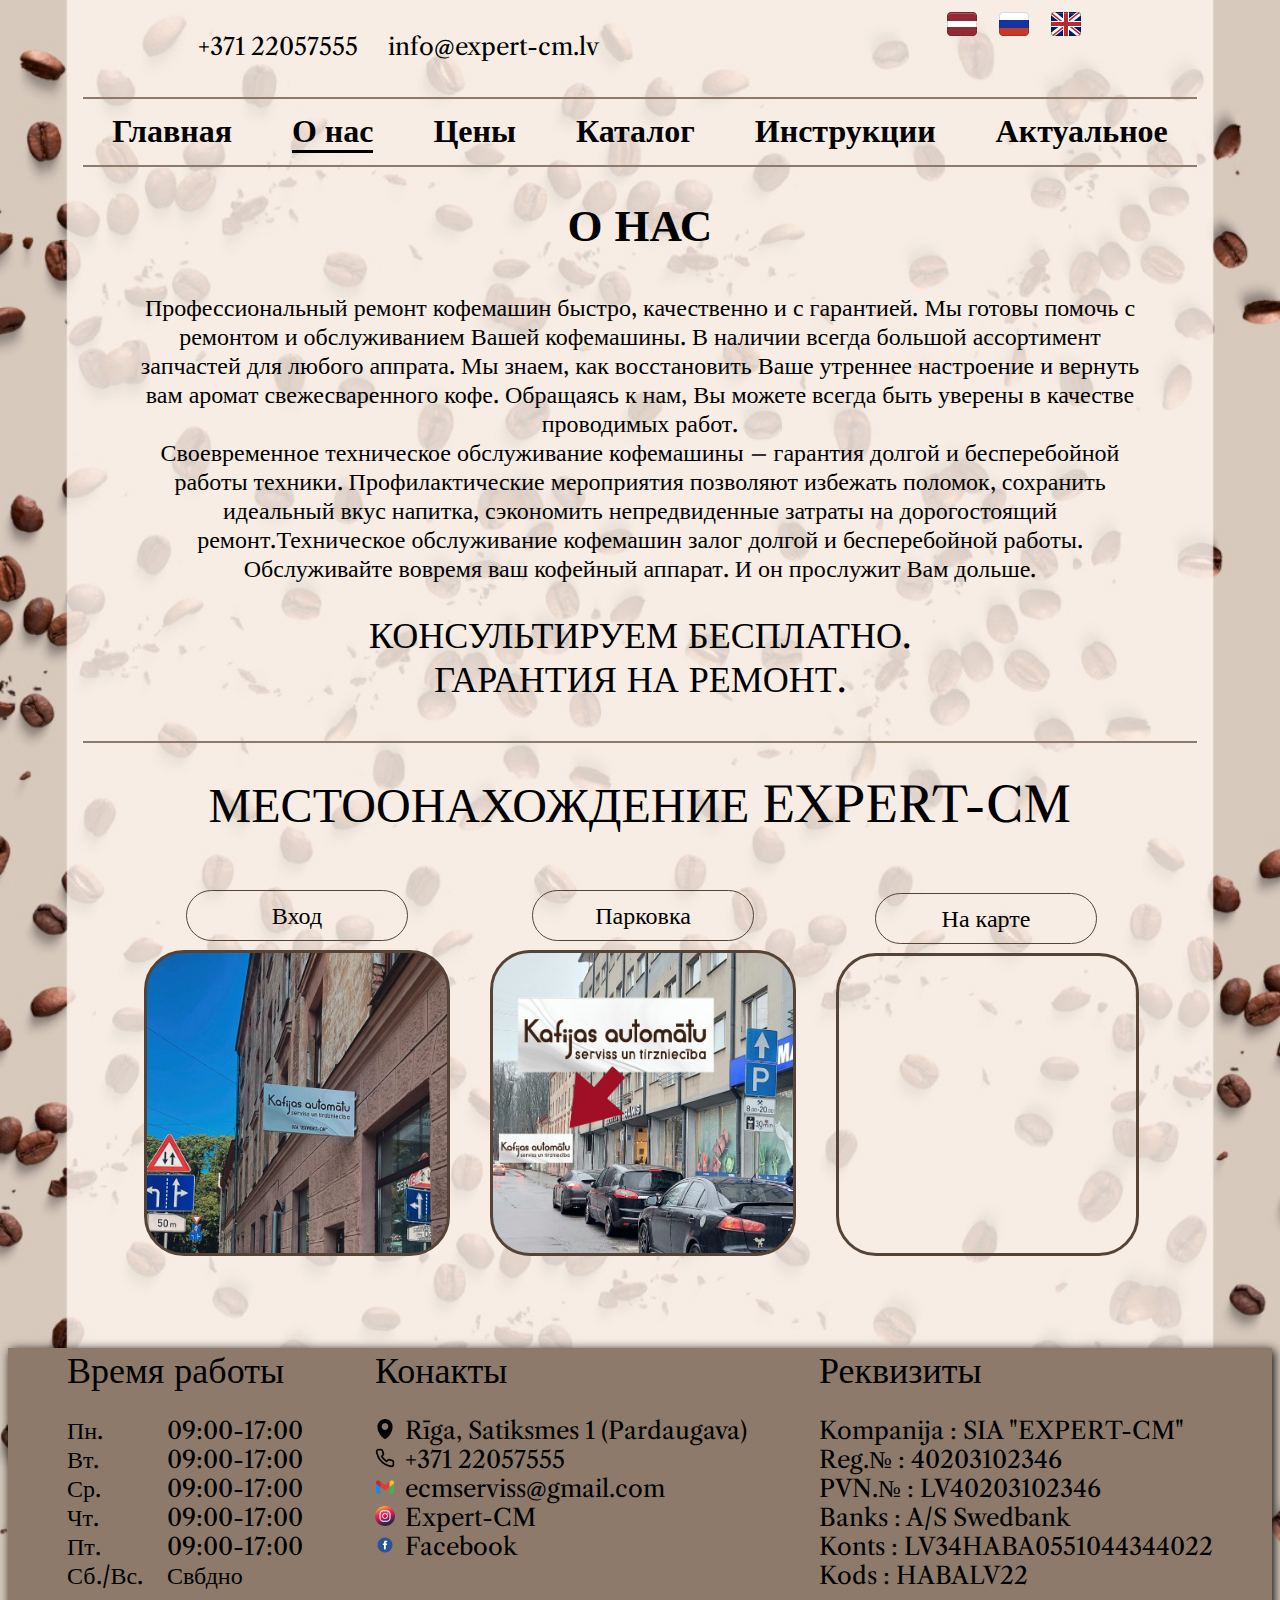
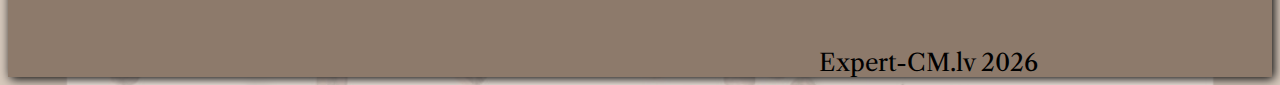
<file: russian/parMumsRu.html>
<!DOCTYPE html>
<html lang="ru">
<head>

    <script id="Cookiebot" src="https://consent.cookiebot.com/uc.js" data-cbid="32253c5f-6899-41a8-9164-293487930403" data-blockingmode="auto" type="text/javascript"></script>
    
<!-- Google tag (gtag.js) --> <script async src="https://www.googletagmanager.com/gtag/js?id=AW-16661070626"></script> <script> window.dataLayer = window.dataLayer || []; function gtag(){dataLayer.push(arguments);} gtag('js', new Date()); gtag('config', 'AW-16661070626'); </script>
    <meta charset="UTF-8">
    <meta name="viewport" content="width=device-width, initial-scale=1.0">
    <meta name="description" content="Kafijas automātu pārdošana, diagnostika un remonts ar garantiju. Oriģinālās rezerves daļas un piederumi, kā arī kopšanas līdzekļi. Profesionāla kafijas automātu apkope.">
    
    <title>kafijas automātu remonts</title>

    <link rel="stylesheet" href="../style2.css">
    <link rel="preconnect" href="https://fonts.googleapis.com">
<link rel="preconnect" href="https://fonts.gstatic.com" crossorigin>
<link href="https://fonts.googleapis.com/css2?family=Anton+SC&family=Libre+Caslon+Text:ital,wght@0,400;0,700;1,400&family=Open+Sans:ital,wght@0,300..800;1,300..800&display=swap" rel="stylesheet">
 
<link rel="icon" href="logos/logo.png" type="image/logo">


</head>
<body title="Galvena majaslapa Expert-CM">
    <nav class="navi">
        <div class="naviWrap">
            <div class="contactInfoNav">
                <p>+371 22057555</p>
                <p>info@expert-cm.lv</p>
            </div>
        
            <div class="language">
               
                <a class="link_lang" href="../parMums.html"><svg class="svg_lang" xmlns="http://www.w3.org/2000/svg" width="32" height="32" viewBox="0 0 32 32"><path fill="#fff" d="M1 12H31V20H1z"></path><path d="M5,4H27c2.208,0,4,1.792,4,4v5H1v-5c0-2.208,1.792-4,4-4Z" fill="#922a35"></path><path d="M5,19H27c2.208,0,4,1.792,4,4v5H1v-5c0-2.208,1.792-4,4-4Z" transform="rotate(180 16 23.5)" fill="#922a35"></path><path d="M27,4H5c-2.209,0-4,1.791-4,4V24c0,2.209,1.791,4,4,4H27c2.209,0,4-1.791,4-4V8c0-2.209-1.791-4-4-4Zm3,20c0,1.654-1.346,3-3,3H5c-1.654,0-3-1.346-3-3V8c0-1.654,1.346-3,3-3H27c1.654,0,3,1.346,3,3V24Z" opacity=".15"></path><path d="M27,5H5c-1.657,0-3,1.343-3,3v1c0-1.657,1.343-3,3-3H27c1.657,0,3,1.343,3,3v-1c0-1.657-1.343-3-3-3Z" fill="#fff" opacity=".2"></path></svg></a>
                <a class="link_lang" href="../russian/parMumsRu.html"><svg class="svg_lang" xmlns="http://www.w3.org/2000/svg" width="32" height="32" viewBox="0 0 32 32"><path fill="#1435a1" d="M1 11H31V21H1z"></path><path d="M5,4H27c2.208,0,4,1.792,4,4v4H1v-4c0-2.208,1.792-4,4-4Z" fill="#fff"></path><path d="M5,20H27c2.208,0,4,1.792,4,4v4H1v-4c0-2.208,1.792-4,4-4Z" transform="rotate(180 16 24)" fill="#c53a28"></path><path d="M27,4H5c-2.209,0-4,1.791-4,4V24c0,2.209,1.791,4,4,4H27c2.209,0,4-1.791,4-4V8c0-2.209-1.791-4-4-4Zm3,20c0,1.654-1.346,3-3,3H5c-1.654,0-3-1.346-3-3V8c0-1.654,1.346-3,3-3H27c1.654,0,3,1.346,3,3V24Z" opacity=".15"></path><path d="M27,5H5c-1.657,0-3,1.343-3,3v1c0-1.657,1.343-3,3-3H27c1.657,0,3,1.343,3,3v-1c0-1.657-1.343-3-3-3Z" fill="#fff" opacity=".2"></path></svg></a>
                <a class="link_lang" href=""><svg class="svg_lang" xmlns="http://www.w3.org/2000/svg" width="32" height="32" viewBox="0 0 32 32"><rect x="1" y="4" width="30" height="24" rx="4" ry="4" fill="#071b65"></rect><path d="M5.101,4h-.101c-1.981,0-3.615,1.444-3.933,3.334L26.899,28h.101c1.981,0,3.615-1.444,3.933-3.334L5.101,4Z" fill="#fff"></path><path d="M22.25,19h-2.5l9.934,7.947c.387-.353,.704-.777,.929-1.257l-8.363-6.691Z" fill="#b92932"></path><path d="M1.387,6.309l8.363,6.691h2.5L2.316,5.053c-.387,.353-.704,.777-.929,1.257Z" fill="#b92932"></path><path d="M5,28h.101L30.933,7.334c-.318-1.891-1.952-3.334-3.933-3.334h-.101L1.067,24.666c.318,1.891,1.952,3.334,3.933,3.334Z" fill="#fff"></path><rect x="13" y="4" width="6" height="24" fill="#fff"></rect><rect x="1" y="13" width="30" height="6" fill="#fff"></rect><rect x="14" y="4" width="4" height="24" fill="#b92932"></rect><rect x="14" y="1" width="4" height="30" transform="translate(32) rotate(90)" fill="#b92932"></rect><path d="M28.222,4.21l-9.222,7.376v1.414h.75l9.943-7.94c-.419-.384-.918-.671-1.471-.85Z" fill="#b92932"></path><path d="M2.328,26.957c.414,.374,.904,.656,1.447,.832l9.225-7.38v-1.408h-.75L2.328,26.957Z" fill="#b92932"></path><path d="M27,4H5c-2.209,0-4,1.791-4,4V24c0,2.209,1.791,4,4,4H27c2.209,0,4-1.791,4-4V8c0-2.209-1.791-4-4-4Zm3,20c0,1.654-1.346,3-3,3H5c-1.654,0-3-1.346-3-3V8c0-1.654,1.346-3,3-3H27c1.654,0,3,1.346,3,3V24Z" opacity=".15"></path><path d="M27,5H5c-1.657,0-3,1.343-3,3v1c0-1.657,1.343-3,3-3H27c1.657,0,3,1.343,3,3v-1c0-1.657-1.343-3-3-3Z" fill="#fff" opacity=".2"></path></svg></a>
                
            </div>
        </div>
        <hr class="lines">
        <div class="webNavWrap">
            <div class="webNavLinks">
                <a class="webNavLinks"  href="../russian/indexRu.html">Главная</a>
                <a class="webNavLinks" style="border-bottom: 3px solid black;" href="../russian/parMumsRu.html">О нас </a>
                <a class="webNavLinks" href="../russian/PreiskurantsNewRu.html">Цены</a>
                <a class="webNavLinks" href="../katalogs.html">Каталог</a>
                <a class="webNavLinks" href="../instruction.html" title="Instrukcijas">Инструкции</a>
                <a class="webNavLinks" href="../russian/AktualajsRu.html">Актуальное</a>
            </div>
        
        </div>
            </nav>
<hr class="lines">
<main>
    <section title="PAR MUMS">
        <h1 id="mainH1">О НАС</h1>
        <div class="mainWrapParMums">
            <p>Профессиональный ремонт кофемашин быстро, качественно и с гарантией.
                Мы готовы помочь с ремонтом и обслуживанием Вашей кофемашины.
                  В наличии всегда большой ассортимент запчастей для любого аппрата.
                 Мы знаем, как восстановить Ваше утреннее настроение и вернуть вам аромат свежесваренного кофе. Обращаясь к нам, Вы можете всегда быть уверены в качестве проводимых работ.
                <br>Своевременное техническое обслуживание кофемашины – гарантия долгой и бесперебойной работы техники. Профилактические мероприятия позволяют избежать поломок, сохранить идеальный вкус напитка, сэкономить непредвиденные затраты на дорогостоящий ремонт.Техническое обслуживание кофемашин залог долгой и бесперебойной работы.
                 Обслуживайте вовремя ваш кофейный аппарат. И он прослужит Вам дольше.
                </p>
                <h2>КОНСУЛЬТИРУЕМ БЕСПЛАТНО.<br>
                    ГАРАНТИЯ НА РЕМОНТ.</h2>
     
            
        </div>
    </section>
    <hr class="lines">
    <section title="местонахождение EXPERT-CM "> 
        
        <h1 id="findPlace">МЕСТООНАХОЖДЕНИЕ EXPERT-CM </h1>

        <div class="ParMumsInfoWrap">
           
            <div class="ParMumsBlocks">
                <p class="ParMumsBlockP">Вход</p>
                <div class="ParMumsBlockImg" id="enter"></div>
            </div>
            <div class="ParMumsBlocks">
                <p class="ParMumsBlockP">Парковка</p>
                <div class="ParMumsBlockImg" id="parkingImg"></div>
            </div>
            <div class="ParMumsBlocks">
                <p class="ParMumsBlockP">На карте</p>
                <div class="ParMumsBlockImg" id="map"><iframe src="https://www.google.com/maps/embed?pb=!1m18!1m12!1m3!1d2177.247920543971!2d24.0914425!3d56.9274182!2m3!1f0!2f0!3f0!3m2!1i1024!2i768!4f13.1!3m3!1m2!1s0x46eed19e6893e2d3%3A0x11f8c3e6ef282f35!2sKafijas%20autom%C4%81tu%20remonts%20un%20apkope%20SIA%20%22EXPERT-CM%22!5e0!3m2!1sen!2slv!4v1733234635265!5m2!1sen!2slv" width="99%" height="99%"  style="border-radius:40px; border: 3px solid #554436; " allowfullscreen="" loading="lazy" referrerpolicy="no-referrer-when-downgrade"></iframe></div>
            </div>

        </div>
          
                     
    </section>
</main>


    

<footer id="Rekvezīti">
    <div class="footer_wrap">
        <div class="work_hours">
        <h2 class="darba_laiks">Время работы</h2>
        
        <div class="work_hours__wrap">
        <ul class="work_days_list">
            <li >Пн.</li>
            <li>Вт.</li>
            <li>Ср.</li>
            <li>Чт.</li>
            <li>Пт.</li>
            <li>Сб./Вс.</li>
        </ul>

        <ul class="work_hours_list">
            <li>09:00-17:00</li>
            <li>09:00-17:00</li>
            <li>09:00-17:00</li>
            <li>09:00-17:00</li>
            <li>09:00-17:00</li>
            <li>Свбдно</li>
        </ul>
        </div> <!--work_hours__wrap-->

        </div> <!--work_hours-->

        <div class="contacts">
            <h2 class="kontakti">Конакты</h2>
        <div class="kontakti_info">
            <ul class="kontakti_images">

            <li class="kontakti_teksts"><img class="kontakti_icons" src="../iconsfooter/adress.png" alt="adress" width="20px">Rīga, Satiksmes 1 (Pardaugava)</li>
              
                
            <li class="kontakti_teksts"><img class="kontakti_icons" src="../iconsfooter/phone.png" alt="phone number" width="20px">+371 22057555</li>
                
                
            <li class="kontakti_teksts"><img class="kontakti_icons" src="../iconsfooter/gmail.png" alt="gamil" width="20px">ecmserviss@gmail.com</li>
                
            <li class="kontakti_teksts"><img class="kontakti_icons" src="../iconsfooter/instagram.png" alt="instagram" width="20px"><a class="footerLinks" href="https://www.instagram.com/expert.cm/">Expert-CM</a></li>
                
            <li class="kontakti_teksts"><img class="kontakti_icons" src="../iconsfooter/facebook.png" alt="Facebook" width="20px"><a class="footerLinks" href="https://www.facebook.com/people/Kafijas-Aparāti/100063980355492/?locale=hi_IN">Facebook</a></li>

            
        </ul>


        </div>   <!--kontakti_info-->
        </div><!--contacts-->
        <div class="Rekvezīti_wrap">
            <h2 class="Rekvezīti_h2">Реквизиты</h2>
            <div class="Rekvezīti_ul_div">
                <ul class="Rekvezīti_ul">
                    <li class="Rekvezīti_li">Kompanija : SIA "EXPERT-CM"</li>
                    <li class="Rekvezīti_li">Reg.№ : 40203102346</li>
                    <li class="Rekvezīti_li">PVN.№ : LV40203102346</li>
                    <li class="Rekvezīti_li">Banks : A/S Swedbank</li>
                    <li class="Rekvezīti_li">Konts : LV34HABA0551044344022</li>
                    <li class="Rekvezīti_li">Kods : HABALV22</li>
                    <br>
                    <br>
                    <li class="Rekvezīti_li">Expert-CM.lv <span id="dateFooter"></span></li>


                </ul>
            </div>

        </div>

        
    </div> <!--footer_wrap-->
    

    

</footer>
    
    <script src="https://ajax.googleapis.com/ajax/libs/jquery/3.7.1/jquery.min.js"></script>
    <script src="../script.js"></script>
</body>
</html>
</file>
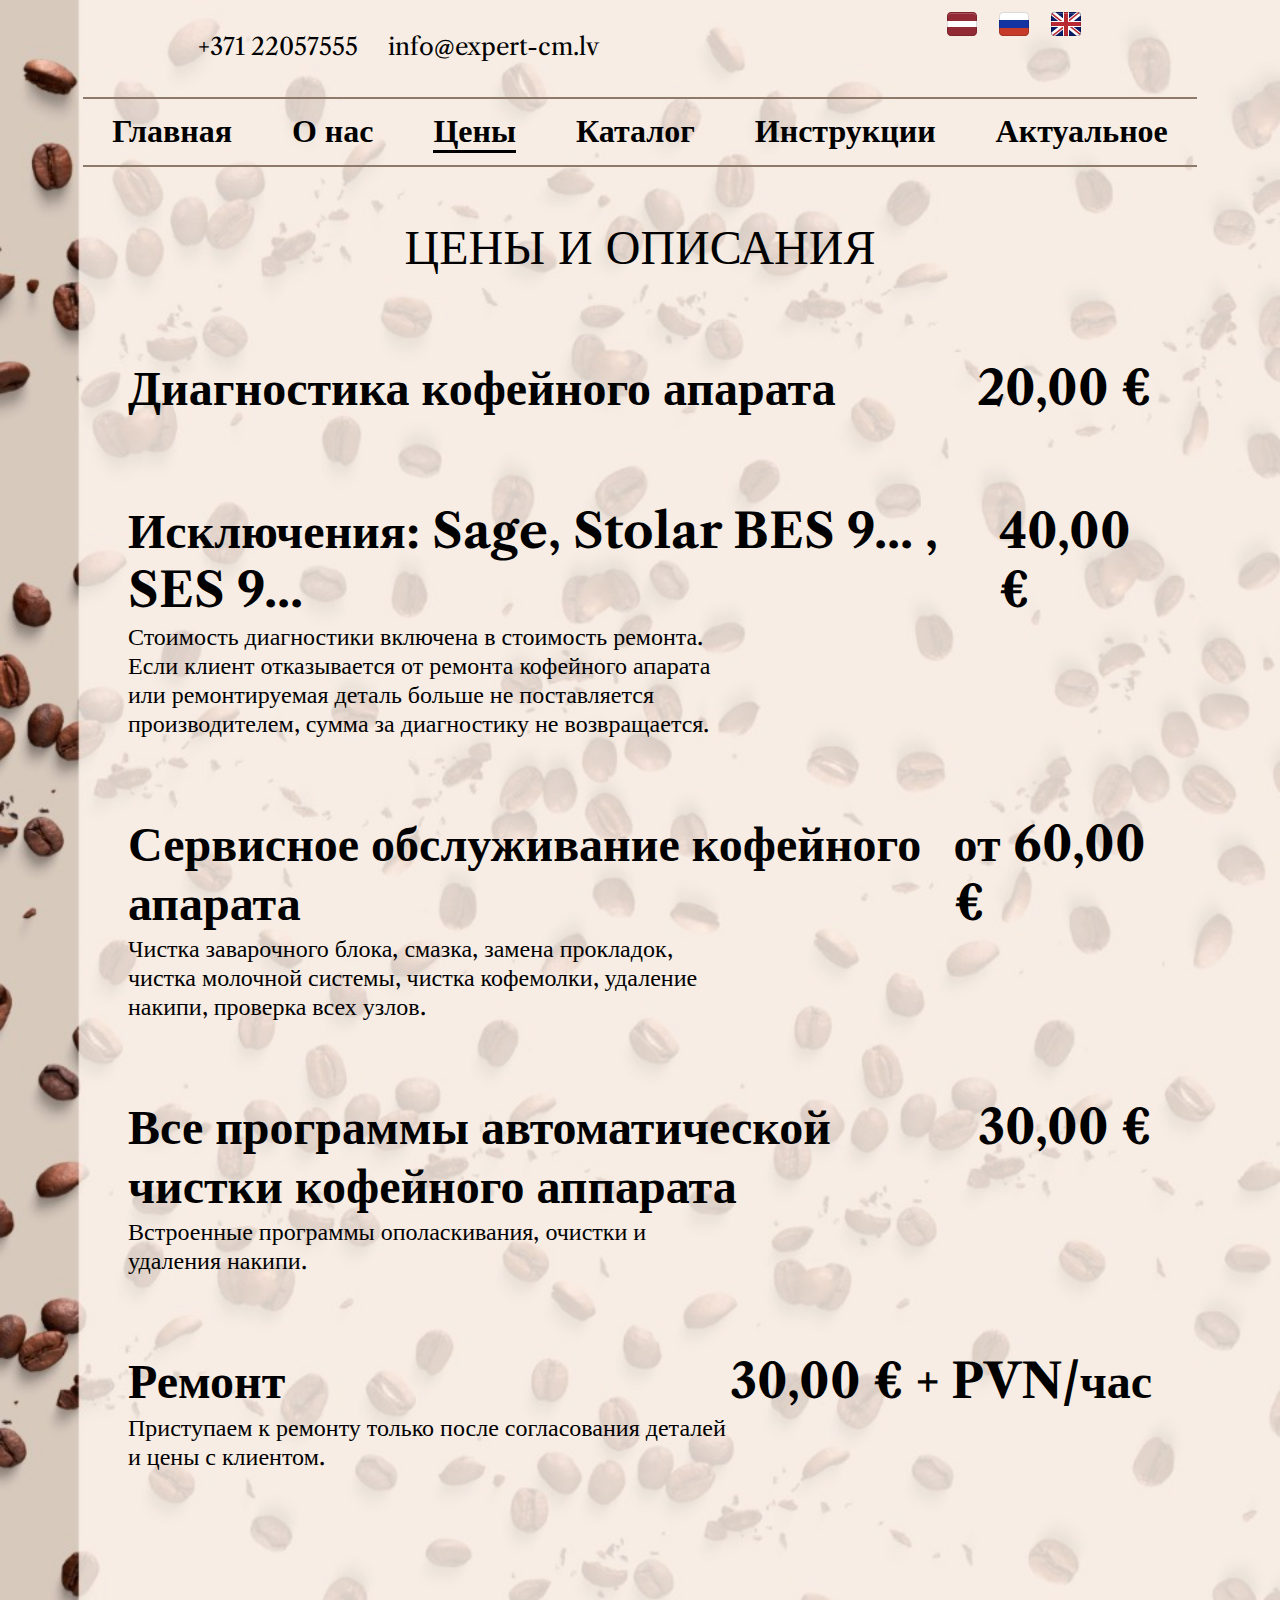
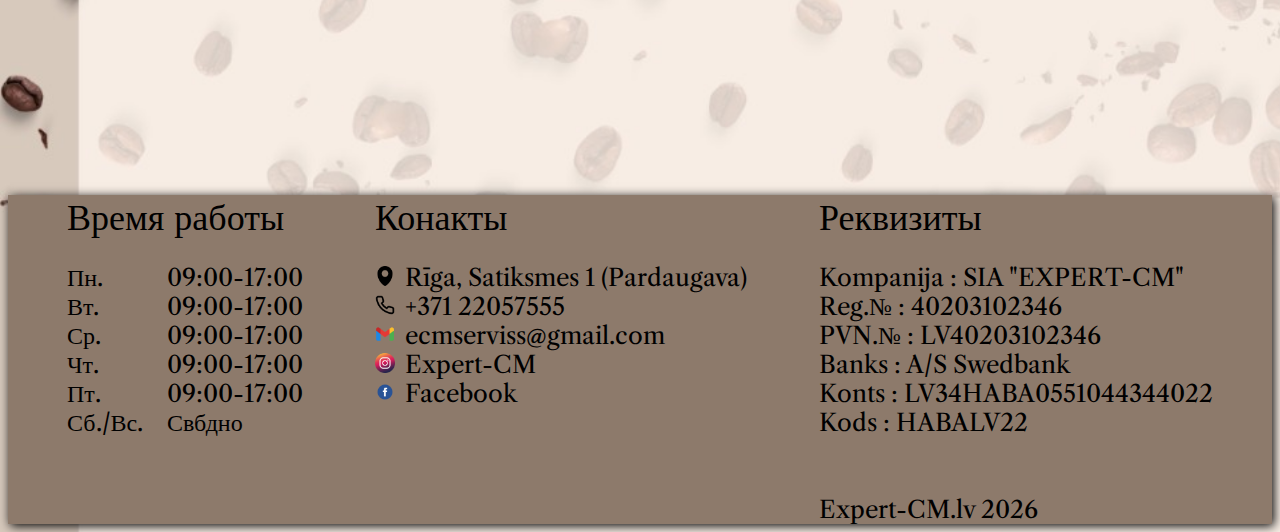
<file: russian/PreiskurantsNewRu.html>
<!DOCTYPE html>
<html lang="ru">
<head>

    <script id="Cookiebot" src="https://consent.cookiebot.com/uc.js" data-cbid="32253c5f-6899-41a8-9164-293487930403" data-blockingmode="auto" type="text/javascript"></script>
    
<!-- Google tag (gtag.js) --> <script async src="https://www.googletagmanager.com/gtag/js?id=AW-16661070626"></script> <script> window.dataLayer = window.dataLayer || []; function gtag(){dataLayer.push(arguments);} gtag('js', new Date()); gtag('config', 'AW-16661070626'); </script>
    <meta charset="UTF-8">
    <meta name="viewport" content="width=device-width, initial-scale=1.0">
    <meta name="description" content="Kafijas automātu pārdošana, diagnostika un remonts ar garantiju. Oriģinālās rezerves daļas un piederumi, kā arī kopšanas līdzekļi. Profesionāla kafijas automātu apkope.">
    
    <title>kafijas automātu remonts</title>

    <link rel="stylesheet" href="../style2.css">
    <link rel="preconnect" href="https://fonts.googleapis.com">
<link rel="preconnect" href="https://fonts.gstatic.com" crossorigin>
<link href="https://fonts.googleapis.com/css2?family=Anton+SC&family=Libre+Caslon+Text:ital,wght@0,400;0,700;1,400&family=Open+Sans:ital,wght@0,300..800;1,300..800&display=swap" rel="stylesheet">
 
<link rel="icon" href="../logos/logo.png" type="image/logo">


</head>
<body title="Galvena majaslapa Expert-CM">
    <nav class="navi">
        <div class="naviWrap">
            <div class="contactInfoNav">
                <p>+371 22057555</p>
                <p>info@expert-cm.lv</p>
            </div>
        
            <div class="language">
               
                <a class="link_lang" href="../PreiskurantsNew.html"><svg class="svg_lang" xmlns="http://www.w3.org/2000/svg" width="32" height="32" viewBox="0 0 32 32"><path fill="#fff" d="M1 12H31V20H1z"></path><path d="M5,4H27c2.208,0,4,1.792,4,4v5H1v-5c0-2.208,1.792-4,4-4Z" fill="#922a35"></path><path d="M5,19H27c2.208,0,4,1.792,4,4v5H1v-5c0-2.208,1.792-4,4-4Z" transform="rotate(180 16 23.5)" fill="#922a35"></path><path d="M27,4H5c-2.209,0-4,1.791-4,4V24c0,2.209,1.791,4,4,4H27c2.209,0,4-1.791,4-4V8c0-2.209-1.791-4-4-4Zm3,20c0,1.654-1.346,3-3,3H5c-1.654,0-3-1.346-3-3V8c0-1.654,1.346-3,3-3H27c1.654,0,3,1.346,3,3V24Z" opacity=".15"></path><path d="M27,5H5c-1.657,0-3,1.343-3,3v1c0-1.657,1.343-3,3-3H27c1.657,0,3,1.343,3,3v-1c0-1.657-1.343-3-3-3Z" fill="#fff" opacity=".2"></path></svg></a>
                <a class="link_lang" href="../russian/PreiskurantsNewRu.html"><svg class="svg_lang" xmlns="http://www.w3.org/2000/svg" width="32" height="32" viewBox="0 0 32 32"><path fill="#1435a1" d="M1 11H31V21H1z"></path><path d="M5,4H27c2.208,0,4,1.792,4,4v4H1v-4c0-2.208,1.792-4,4-4Z" fill="#fff"></path><path d="M5,20H27c2.208,0,4,1.792,4,4v4H1v-4c0-2.208,1.792-4,4-4Z" transform="rotate(180 16 24)" fill="#c53a28"></path><path d="M27,4H5c-2.209,0-4,1.791-4,4V24c0,2.209,1.791,4,4,4H27c2.209,0,4-1.791,4-4V8c0-2.209-1.791-4-4-4Zm3,20c0,1.654-1.346,3-3,3H5c-1.654,0-3-1.346-3-3V8c0-1.654,1.346-3,3-3H27c1.654,0,3,1.346,3,3V24Z" opacity=".15"></path><path d="M27,5H5c-1.657,0-3,1.343-3,3v1c0-1.657,1.343-3,3-3H27c1.657,0,3,1.343,3,3v-1c0-1.657-1.343-3-3-3Z" fill="#fff" opacity=".2"></path></svg></a>
                <a class="link_lang" href=""><svg class="svg_lang" xmlns="http://www.w3.org/2000/svg" width="32" height="32" viewBox="0 0 32 32"><rect x="1" y="4" width="30" height="24" rx="4" ry="4" fill="#071b65"></rect><path d="M5.101,4h-.101c-1.981,0-3.615,1.444-3.933,3.334L26.899,28h.101c1.981,0,3.615-1.444,3.933-3.334L5.101,4Z" fill="#fff"></path><path d="M22.25,19h-2.5l9.934,7.947c.387-.353,.704-.777,.929-1.257l-8.363-6.691Z" fill="#b92932"></path><path d="M1.387,6.309l8.363,6.691h2.5L2.316,5.053c-.387,.353-.704,.777-.929,1.257Z" fill="#b92932"></path><path d="M5,28h.101L30.933,7.334c-.318-1.891-1.952-3.334-3.933-3.334h-.101L1.067,24.666c.318,1.891,1.952,3.334,3.933,3.334Z" fill="#fff"></path><rect x="13" y="4" width="6" height="24" fill="#fff"></rect><rect x="1" y="13" width="30" height="6" fill="#fff"></rect><rect x="14" y="4" width="4" height="24" fill="#b92932"></rect><rect x="14" y="1" width="4" height="30" transform="translate(32) rotate(90)" fill="#b92932"></rect><path d="M28.222,4.21l-9.222,7.376v1.414h.75l9.943-7.94c-.419-.384-.918-.671-1.471-.85Z" fill="#b92932"></path><path d="M2.328,26.957c.414,.374,.904,.656,1.447,.832l9.225-7.38v-1.408h-.75L2.328,26.957Z" fill="#b92932"></path><path d="M27,4H5c-2.209,0-4,1.791-4,4V24c0,2.209,1.791,4,4,4H27c2.209,0,4-1.791,4-4V8c0-2.209-1.791-4-4-4Zm3,20c0,1.654-1.346,3-3,3H5c-1.654,0-3-1.346-3-3V8c0-1.654,1.346-3,3-3H27c1.654,0,3,1.346,3,3V24Z" opacity=".15"></path><path d="M27,5H5c-1.657,0-3,1.343-3,3v1c0-1.657,1.343-3,3-3H27c1.657,0,3,1.343,3,3v-1c0-1.657-1.343-3-3-3Z" fill="#fff" opacity=".2"></path></svg></a>
                
            </div>
        </div>
        <hr class="lines">
        <div class="webNavWrap">
            <div class="webNavLinks">
                <a class="webNavLinks"  href="../russian/indexRu.html">Главная</a>
                <a class="webNavLinks" href="../russian/parMumsRu.html">О нас </a>
                <a class="webNavLinks" style="border-bottom: 3px solid black;" href="../russian/PreiskurantsNewRu.html">Цены</a>
                <a class="webNavLinks" href="../katalogs.html">Каталог</a>
                <a class="webNavLinks" href="../instruction.html" title="Instrukcijas">Инструкции</a>
                <a class="webNavLinks" href="../russian/AktualajsRu.html">Актуальное</a>
            </div>
        
        </div>
            </nav>
<hr class="lines">
<main>
    <h1 class="capt" style="margin: 50px;">ЦЕНЫ И ОПИСАНИЯ</h1>
   <section title="Preiskurants">
    <div class="PreiskurantsWrap">
        <div class="PreiskurantsBlocks">
            <h1 class="PreiskurantsBoldText">Диагностика кофейного апарата</h1>
            <h1 class="PreiskurantsBoldText">20,00 €</h1>
        </div>
        <div class="PreiskurantsBlocks">
            <div>
            <h1 class="PreiskurantsBoldText">Исключения: Sage, Stolar BES 9... , SES 9...</h1>
            <p class="PreiskurantsTextP">Стоимость диагностики включена в стоимость ремонта. Если клиент отказывается от ремонта кофейного апарата или ремонтируемая деталь больше не поставляется производителем, сумма за диагностику не возвращается.</p>
            </div>
            <h1 class="PreiskurantsBoldText">40,00 €</h1>
        </div>
        <div class="PreiskurantsBlocks">
            <div>
            <h1 class="PreiskurantsBoldText">Сервисное обслуживание кофейного апарата</h1>
            <p class="PreiskurantsTextP">Чистка заварочного блока, смазка, замена прокладок, чистка молочной системы, чистка кофемолки, удаление накипи, проверка всех узлов.</p>
            </div>
            <h1 class="PreiskurantsBoldText">от 60,00 €</h1>
        </div>
        <div class="PreiskurantsBlocks">
            <div>
            <h1 class="PreiskurantsBoldText">Все программы автоматической <br> чистки кофейного аппарата</h1>
            <p class="PreiskurantsTextP">Встроенные программы ополаскивания, очистки и удаления накипи.</p>
            </div>
            <h1 class="PreiskurantsBoldText">30,00 €</h1>
        </div>
        <div class="PreiskurantsBlocks">
            <div>
            <h1 class="PreiskurantsBoldText">Ремонт</h1>
            <p class="PreiskurantsTextP">Приступаем к ремонту только после согласования деталей и цены с клиентом.</p>
            </div>
            <h1 class="PreiskurantsBoldText">30,00 € + PVN/час</h1>
        </div>
    </div>
   </section>
</main>


    

<footer id="Rekvezīti">
    <div class="footer_wrap">
        <div class="work_hours">
        <h2 class="darba_laiks">Время работы</h2>
        
        <div class="work_hours__wrap">
        <ul class="work_days_list">
            <li >Пн.</li>
            <li>Вт.</li>
            <li>Ср.</li>
            <li>Чт.</li>
            <li>Пт.</li>
            <li>Сб./Вс.</li>
        </ul>

        <ul class="work_hours_list">
            <li>09:00-17:00</li>
            <li>09:00-17:00</li>
            <li>09:00-17:00</li>
            <li>09:00-17:00</li>
            <li>09:00-17:00</li>
            <li>Свбдно</li>
        </ul>
        </div> <!--work_hours__wrap-->

        </div> <!--work_hours-->

        <div class="contacts">
            <h2 class="kontakti">Конакты</h2>
        <div class="kontakti_info">
            <ul class="kontakti_images">

            <li class="kontakti_teksts"><img class="kontakti_icons" src="../iconsfooter/adress.png" alt="adress" width="20px">Rīga, Satiksmes 1 (Pardaugava)</li>
              
                
            <li class="kontakti_teksts"><img class="kontakti_icons" src="../iconsfooter/phone.png" alt="phone number" width="20px">+371 22057555</li>
                
                
            <li class="kontakti_teksts"><img class="kontakti_icons" src="../iconsfooter/gmail.png" alt="gamil" width="20px">ecmserviss@gmail.com</li>
                
            <li class="kontakti_teksts"><img class="kontakti_icons" src="../iconsfooter/instagram.png" alt="instagram" width="20px"><a class="footerLinks" href="https://www.instagram.com/expert.cm/">Expert-CM</a></li>
                
            <li class="kontakti_teksts"><img class="kontakti_icons" src="../iconsfooter/facebook.png" alt="Facebook" width="20px"><a class="footerLinks" href="https://www.facebook.com/people/Kafijas-Aparāti/100063980355492/?locale=hi_IN">Facebook</a></li>

            
        </ul>


        </div>   <!--kontakti_info-->
        </div><!--contacts-->
        <div class="Rekvezīti_wrap">
            <h2 class="Rekvezīti_h2">Реквизиты</h2>
            <div class="Rekvezīti_ul_div">
                <ul class="Rekvezīti_ul">
                    <li class="Rekvezīti_li">Kompanija : SIA "EXPERT-CM"</li>
                    <li class="Rekvezīti_li">Reg.№ : 40203102346</li>
                    <li class="Rekvezīti_li">PVN.№ : LV40203102346</li>
                    <li class="Rekvezīti_li">Banks : A/S Swedbank</li>
                    <li class="Rekvezīti_li">Konts : LV34HABA0551044344022</li>
                    <li class="Rekvezīti_li">Kods : HABALV22</li>
                    <br>
                    <br>
                    <li class="Rekvezīti_li">Expert-CM.lv <span id="dateFooter"></span></li>


                </ul>
            </div>

        </div>

        
    </div> <!--footer_wrap-->
    

    

</footer>

<script src="https://ajax.googleapis.com/ajax/libs/jquery/3.7.1/jquery.min.js"></script>
<script src="../script.js"></script>
</body>
</html>
</file>
<file: style2.css>
*{
    
    font-family: "Libre Caslon Text", serif;
    font-weight: 400;
    font-style: normal;
}
body {
    background-image: url(images/bodyimgcoffee.jpeg);
    background-size: cover;
    font-size: 24px;
   
}
/* for all */
.capt{
    text-align: center;
    text-transform: capitalize;
}
.footerLinks{
    color: black;
    text-decoration: none;
}
/* for all */
.naviWrap{
    width: 100%;
    display: flex;
    justify-content: space-between;
    
}
.contactInfoNav{
   
    display: flex;
    flex-direction: row;
    gap: 30px;
    margin-left: 190px;
}
.language{
    display: flex;
    flex-direction: row;
    gap: 20px;
    margin-right: 190px;
}
.link_lang{
    cursor: pointer;
}
.lines{
    width: 88%;
    border:1px solid #8d7a6b;
}
.webNavWrap{
    width: 100%;
}
.webNavLinks{
    gap: 60px;
    display: flex;
    justify-content: center;
    font-size: 32px;
    font-weight: bolder;
}
.webNavLinks{
    text-decoration: none;
    color: #000;
}
#mainH1{
    text-align: center;
    font-size: 45px;
    font-weight: 600;
}
.MainTextH2{
    font-weight: 700;
    margin-bottom: 0;
    margin-top: 40px;
}
.MainTextP1{
    margin-top: 0;
}
.mainWrap{
    margin-left:190px ;
}
.formWrap{
    width: 100%;
    display: flex;
    justify-content: center;
    margin-top: 60px;
    margin-bottom: 200px;
}
.FormBlock{
    display: flex;
    flex-direction: row;
    align-items: center;
    padding: 20px;
    border:3px solid #554436;
    border-radius: 30px;
    gap: 30px;
}
.FormH1{
    font-size: 50px;
    font-weight: 700;
    text-wrap: wrap;
    text-align: center;
}
.formset{
    display: flex;
    flex-direction: column;
    margin:10px 30px 10px 30px;
}
.message{
    border-radius: 15px;
    resize: none;
}
#email{
    border-radius: 15px;
    height: 20px;
    
}

#formButton{
    align-self: center;
    margin-top: 10px;
    padding: 4px;
    width: 80px;
    border-radius: 20px;
    background: none;
    font-weight: 800;
    cursor: pointer;
}




footer {
    
    background-color: #8d7a6b;
    margin: 0 auto;
    margin-top: 3em;
    padding: 0;
    display: flex;
    justify-content: center;
    align-items: center;
    width: 100%;
    box-shadow: 2px 2px 10px #000;
}
.footer_wrap {
    display: flex;
    gap: 3em;
}
.work_hours {
    display: flex;
    flex-direction: column;
    margin: 0;
    padding: 0;
    gap: 1em;
}
.darba_laiks {
    margin: 0;
}
.work_days_list {
    margin: 0;
    padding: 0;
    float: left;
    list-style: none;
}
.work_hours_list {
    margin: 0;
    margin-left: 2.5em;
    list-style: none;
}
.contacts {
    display: flex;
    flex-direction: column;
    margin: 0;
    padding: 0;
    gap: 1em;
}
.kontakti {
    margin: 0;
}
.kontakti_images {
    margin: 0;
    padding: 0;
    float: left;
    list-style: none;
}
.kontakti_links {
    color: #000;
    text-decoration: none;
}
.kontakti_icons {
    padding-right: 10px;
    list-style: none;
}
.kontakti_teksts {
    list-style: none;
}
.Rekvezīti_wrap {
    display: flex;
    flex-direction: column;
    margin: 0;
    padding: 0;
    gap: 1em;
}
.Rekvezīti_h2 {
    margin: 0;
    padding: 0;
}
.Rekvezīti_ul {
    margin: 0;
    padding: 0;
}
.Rekvezīti_li {
    margin: 0;
    padding: 0;
    list-style: none;
}

/* par mums */
#findPlace{
    text-align: center;
}
.mainWrapParMums{
    text-align: center;
    margin: 40px 120px 40px 120px;

}
.ParMumsInfoWrap{
    width: 100%;
    display: flex;
    justify-content: center;
}
.ParMumsBlockImg{
    width: 300px;
    height: 300px;
    border: 3px solid #554436;
    margin: 20px;
    margin-top: -15px;
    border-radius: 40px;
}
#parkingImg{
    background-image: url(images/parking.jpeg);
    background-repeat: no-repeat;
    background-size: cover;
    
}
#enter{
    background-image: url(images/sreet.jpeg);
    background-repeat: no-repeat;
    background-size: cover;
}
#map{
    border: none;
}
.ParMumsBlockP{
    border:1px solid #554436;
    text-align: center;
    width: 200px;
    padding: 10px;
    border-radius: 30px;
}
.ParMumsBlocks{
    display: flex;
    justify-content: center;
    align-items: center;
    flex-direction: column;
}

/* Preiskurants */
.PreiskurantsBoldText{
    font-weight: bold;
}
.PreiskurantsBlocks{
    display: flex;
    flex-direction: row;
    justify-content: space-between;
    margin: 20px 120px 20px 120px;
}
.PreiskurantsTextP{
    max-width: 600px;
    margin-top: -30px;
}
.PreiskurantsWrap{
    margin-bottom: 300px;
}

/* Aktualais */
.aktualaInfoBlocks{
    display: flex;
    flex-direction: column;
    gap: 50px;
    justify-content: center;
    align-items: center;
}
.aktualaBlock{
    display: flex;
    flex-direction: column;
    justify-content: space-between;
    align-items: center;
    width: 70%;
    border:2px solid #554436;
    border-radius: 30px;
    padding: 0px 30px 0px 30px;
}
.aktualaBlock1 , .aktualaBlock1{
    display: flex;
    flex-direction: row;
    width: 100%;
    justify-content: space-between;
    
}
.imgesAktuWrap{
    display: flex;
    width: 100%;
   justify-content: space-between;
   align-items: center;
   margin-bottom: 40px;
   
}
.imgesAktu{
    max-width: 300px;
    height: 300px;
    border-radius: 20px;
    
}

.arrow{

    background: none;
    border: none;
    cursor: pointer;
}


.hidenDiv1 , .hidenDiv2{
    width: 100%;
    display: flex;
    flex-direction: column;
    justify-content: center;
    text-align: center;
    align-items: center;
}
.hidenDiv3{
    width: 100%;
    justify-content: space-between;
    align-items: center;
}
#aktuWrapperDiv{
    display: flex;
    flex-direction: row;
}


.imgesAktu3{
    margin: 30px;
    width: 300px;
    border-radius: 20px;
}
.imgesAktuDiv{
   
    object-fit: cover;
}
.imgesAktu4{
    object-fit: cover;
    width: 250px;
    height: 250px;
    margin: 20px;
    border-radius: 20px;
}
#hiddenDivNo1{
    display: none;
}
#hiddenDivNo2{
    display: none;
}
#hiddenDivNo3{
    display: none;
}
#hiddenDivNo4{
    display: none;
}
</file>
<file: style.css>
.bodyInstructions{
    background-image: url(images/bodyimgcoffee.jpeg);
    background-repeat: no-repeat;
    background-size: cover;
    width: 100%;
}
.instrucDivWrap{
    width: 100%;
    margin: 0;
    padding: 0;
    display: flex;
    margin-left: 50px;
    flex-direction: row;
    flex-wrap: wrap;
}
.instracBlock{
    display: flex;
    flex-direction: column;
    margin: 90px;
}
.instructionsLink{
    color: #000;
    margin: 10px;
}
@keyframes fade-in {
    from {
    scale: .8;
    opacity: 0;
}
to {
    scale: 1;
    opacity: 1;
}
}
.reklamaWrap{
    display: flex;
    justify-content: center;
    align-items: center;
    margin: 20px;

}
.reklama{
    display: flex;
    justify-content: center;
    align-items: center;
    background-color: white;
    width: 900px;
    border-radius: 20px;
}
.reklamaimg{
    display: flex;
    justify-content: center;
    align-items: center;
    border-radius: 20px;
    width:500px;
    
}
@media (max-width:501px) {
    * {
    margin: 0;
    padding: 0;
}
html {
    margin: 0;
}
body , .bodyInstructions {
    
    width: 100%;
    font-size: 10px;
}
.reklama{
    display: flex;
    justify-content: center;
    align-items: center;
    background-color: white;
    width: 300px;
    height: 120px;
    border-radius: 20px;
}
.reklamaimg{
    display: flex;
    justify-content: center;
    align-items: center;
    border-radius: 20px;
    width: 300px;
    height: 120px;
    
}
.instrucDivWrap{
    margin-left: 50px;
}

.aparati_image {
    width: 100%;
    height: 200px;
    
}
.machine_block {
    width: 200px;
    
    font-size: 10px;
}

.katalogs_h1 {
    margin: 30px;
    background-repeat: no-repeat;
    background-size: 100px 100px;
    width: 100px;
    height: 100px;
    border: none;
    border-radius:10px;
    cursor: pointer;
}

.machin_block_wraper{
    display: flex;

    flex-wrap: wrap;
     width: 500px;
     gap: 10px;
 }
 .aparati_image {
     width: 150px;
     height: 150px;
 }
 .machine_block {
     width: 150px;
     font-size: 15px;
 }
 .katalogs_wrap{
    display: flex;
    
    justify-content: space-around;
    width: 350px;
 }

}
</file>
<file: katalog.css>
.katalogSection{
    display: flex;
    flex-wrap: wrap;
    width: 1400px;
    justify-content: center;
    align-items: center;
        
    }
    main{
        display: flex;
        justify-content: center;
        align-items: center;
    }
    .wraper{
        
        margin-top: 30px;
        
        
    }
    #Kafijas_automāti{
        text-align: center;
    }
    .bodykatalogs {
        background-image: url(images/bodyimgcoffee.jpeg);
        background-size: 100%;
        
    }
    
    .katalogs_wrap {
        display: flex;
        flex-direction: row;
        flex-wrap: wrap;
        justify-content: start;
        gap: 10px;
        margin-left: 10px;
        margin-right: 10px;
        width: 1400px;
    }
    .machin_block_wraper{
        display: flex;
        flex-wrap: wrap;
        justify-content:space-between;
        width: 1000px;
    }
    
    
    
    .machine_block{
        background-color: aliceblue;
    }
    
    .katalogs_h1 {
        margin: 30px;
        background-repeat: no-repeat;
        background-size: 200px 200px;
        width: 200px;
        height: 200px;
        border: none;
        border-radius: 30px;
        cursor: pointer;
    }
    

    @media (min-width:501px){
        .machine_block:hover {
            
        transform: scale(1.2);
        margin: 30px;
        }
            
    }
    
    .machine_block {
        box-shadow: 2px 2px 5px #000;
        border-radius: 20px;
        display: flex;
        flex-direction: column;
        flex-wrap: wrap;
        text-align: center;
        justify-content: space-between;
        gap: 10px;
        width: 300px;
        overflow-wrap: break-word;
        transition: all .2s ease-in-out;
        margin-top: 20px;
    }
    .aparati_image {
        box-shadow: 1px 1px 5px #000;
        border-top-left-radius: 20px;
        border-top-right-radius: 20px;
    }
    .h3katalogs {
        margin-bottom: 10px;
    }
    
    .katalogs_wrap>.machine_block>h4 {
        font-size: 25px;
    }
    #buttonSage{
        background-image: url(logos/Sage-Logo.svg);
        
    }
    #buttonMelitta{
        background-image: url(logos/melitta-cafe.svg);
        
    }
    #buttonPhilips{
        background-image: url(logos/philips.svg);
       
    }
    #buttonJura{
        background-image: url(logos/jura-1.svg);
       
    }
    #buttonMiele{
        background-image: url(logos/miele.svg);
       
    }
    #buttonDeLonghi{
        background-image: url(logos/delonghi.svg);
       
    }
    #buttonSaeco{
        background-image: url(logos/saeco.svg);
       
    }
    #buttonTchibo{
        background-image: url(logos/tchibo-seeklogo-4.svg);
    
    }
    #buttonNivona{
        background-image: url(logos/nivona-seeklogo.svg);
    
    }
    #buttonKrups{
        background-image: url(logos/krups.jpeg);
      
    }
</file>
